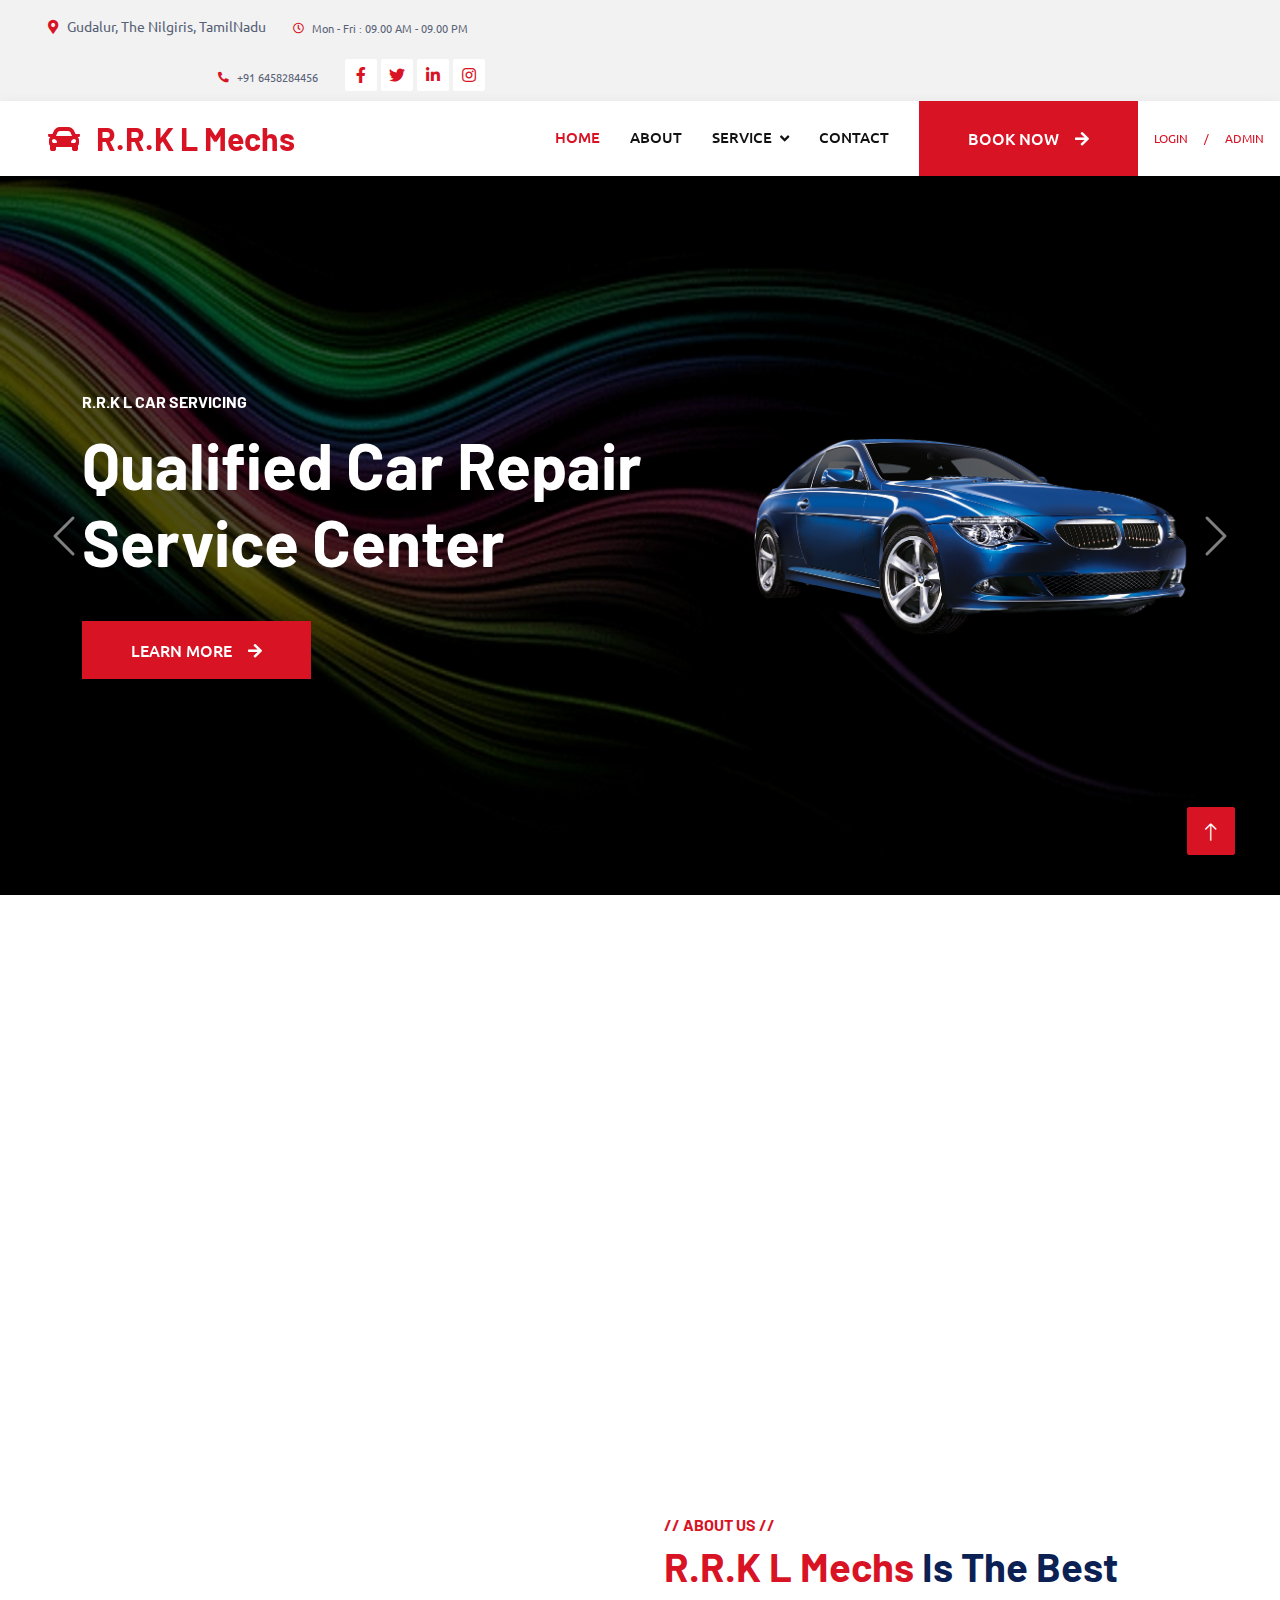
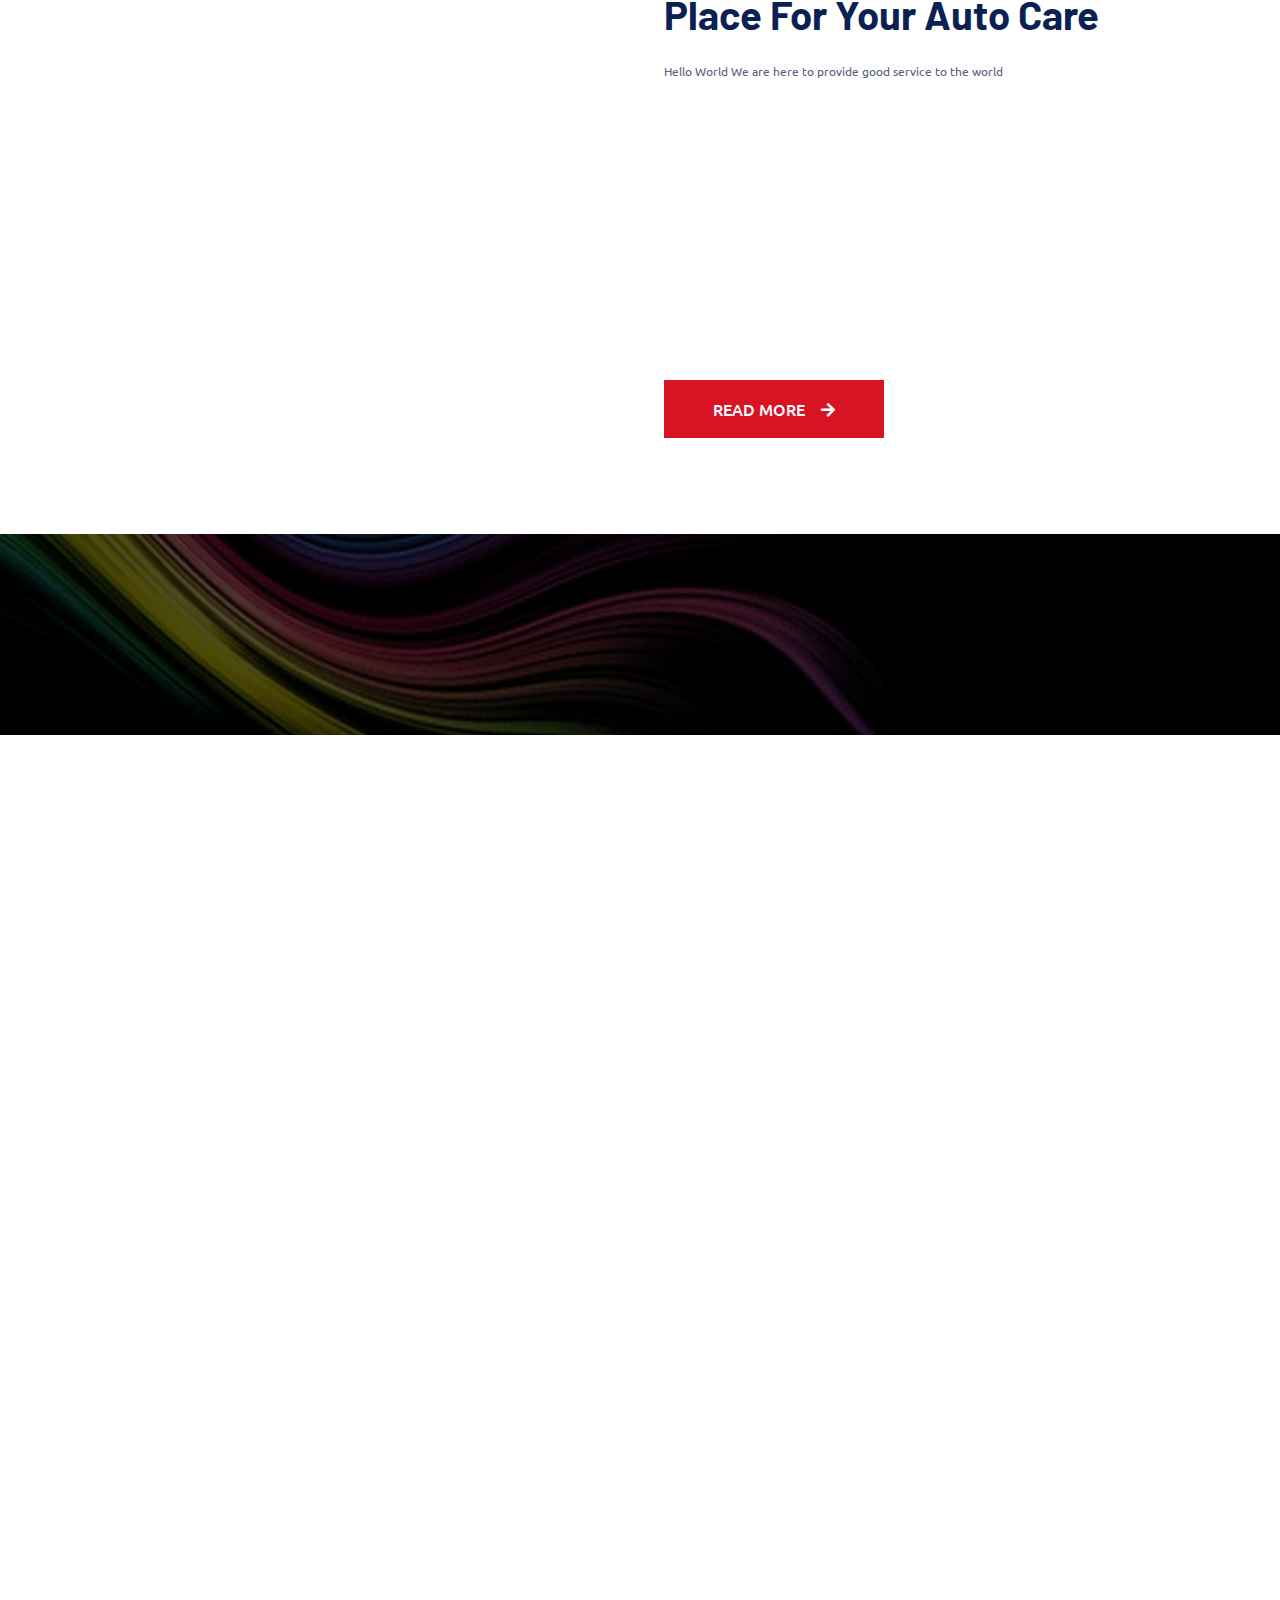
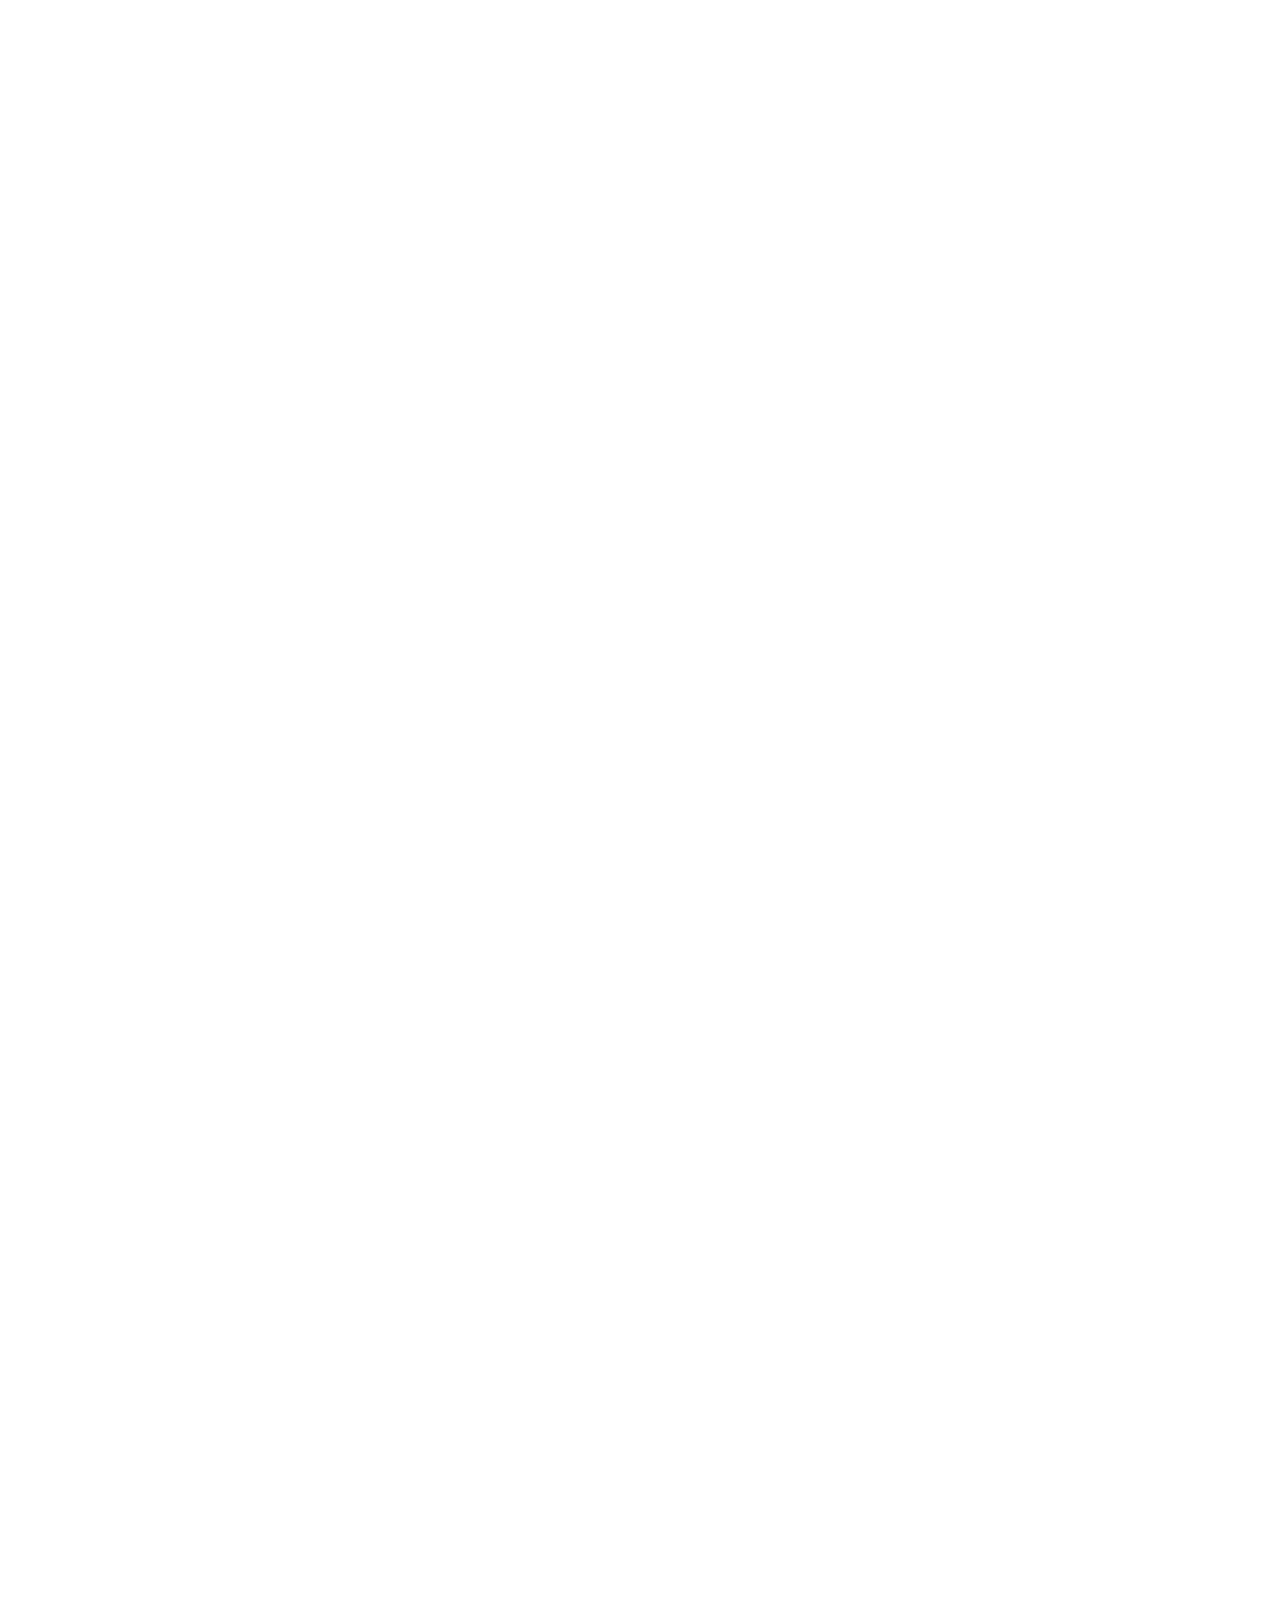
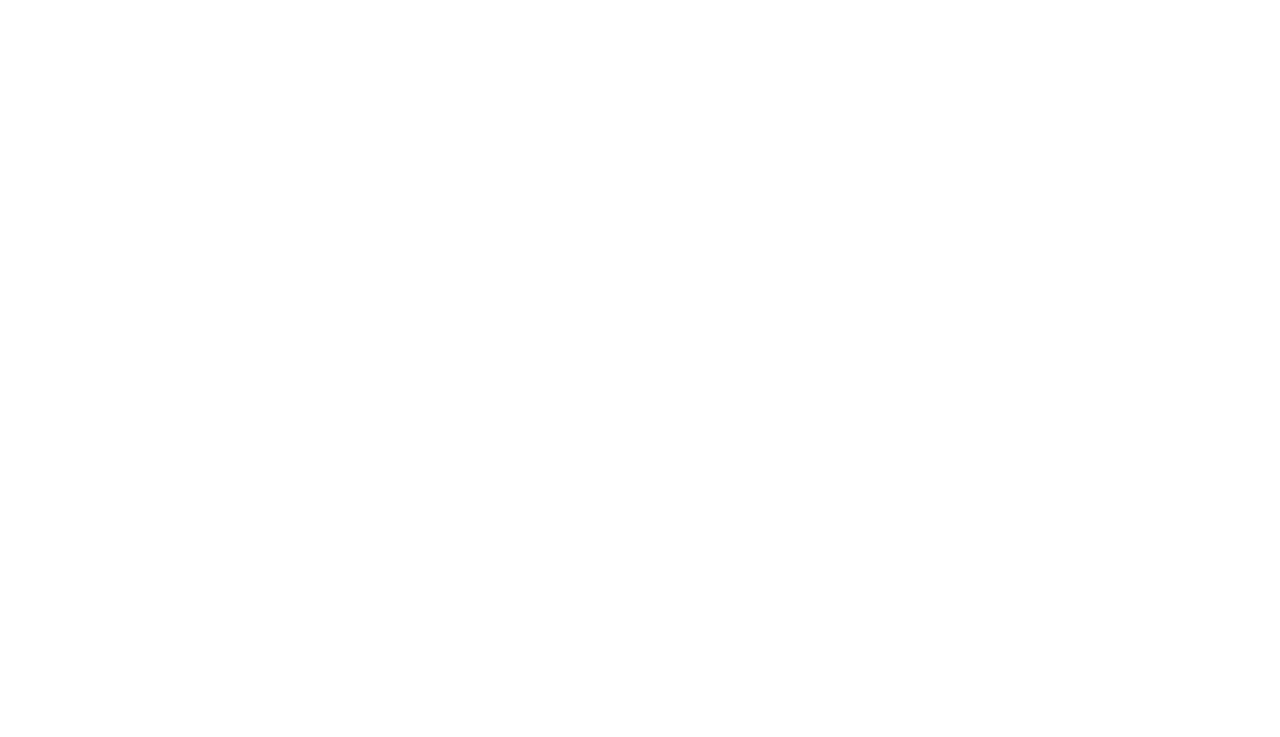
<file: index.html>
<!DOCTYPE html>
<html lang="en">

<head>
    <meta charset="utf-8">
    <title>R.R.K L Mechs</title>
    <meta content="width=device-width, initial-scale=1.0" name="viewport">
    <meta content="" name="keywords">
    <meta content="" name="description">

    
    <link href="img/favicon.ico" rel="icon">

    
    <link rel="preconnect" href="https://fonts.googleapis.com">
    <link rel="preconnect" href="https://fonts.gstatic.com" crossorigin>
    <link href="https://fonts.googleapis.com/css2?family=Barlow:wght@600;700&family=Ubuntu:wght@400;500&display=swap" rel="stylesheet"> 

   
    <link href="https://cdnjs.cloudflare.com/ajax/libs/font-awesome/5.10.0/css/all.min.css" rel="stylesheet">
    <link href="https://cdn.jsdelivr.net/npm/bootstrap-icons@1.4.1/font/bootstrap-icons.css" rel="stylesheet">

    
    <link href="lib/animate/animate.min.css" rel="stylesheet">
    <link href="lib/owlcarousel/assets/owl.carousel.min.css" rel="stylesheet">
    <link href="lib/tempusdominus/css/tempusdominus-bootstrap-4.min.css" rel="stylesheet" />

    
    <link href="css/bootstrap.min.css" rel="stylesheet">

   
    <link href="css/style.css" rel="stylesheet">
</head>

<body>
    <script>
        function submitForm() {
            // Code to handle form submission and other processing
            // For this example, let's just show an alert message
            alert("Submission Success!");
        }
    </script>
    
    <div id="spinner" class="show bg-white position-fixed translate-middle w-100 vh-100 top-50 start-50 d-flex align-items-center justify-content-center">
        <div class="spinner-border text-primary" style="width: 3rem; height: 3rem;" role="status">
            <span class="sr-only">Loading...</span>
        </div>
    </div>
    
    <div class="container-fluid bg-light p-0">
        <div class="row gx-0 d-none d-lg-flex">
            <div class="col-lg-7 px-5 text-start">
                <div class="h-100 d-inline-flex align-items-center py-3 me-4">
                    <small class="fa fa-map-marker-alt text-primary me-2"></small>
                    <small>Gudalur, The Nilgiris, TamilNadu<small>
                </div>
                <div class="h-100 d-inline-flex align-items-center py-3">
                    <small class="far fa-clock text-primary me-2"></small>
                    <small>Mon - Fri : 09.00 AM - 09.00 PM</small>
                </div>
            </div>
            <div class="col-lg-5 px-5 text-end">
                <div class="h-100 d-inline-flex align-items-center py-3 me-4">
                    <small class="fa fa-phone-alt text-primary me-2"></small>
                    <small>+91 6458284456</small>
                </div>
                <div class="h-100 d-inline-flex align-items-center">
                    <a class="btn btn-sm-square bg-white text-primary me-1" href ="https://www.facebook.com/"><i class="fab fa-facebook-f"></i></a>
                    <a class="btn btn-sm-square bg-white text-primary me-1" href="https://twitter.com/"><i class="fab fa-twitter"></i></a>
                    <a class="btn btn-sm-square bg-white text-primary me-1" href="https://linkedin.com/in/rohith-kumar-aab3b6260/"><i class="fab fa-linkedin-in"></i></a>
                    <a class="btn btn-sm-square bg-white text-primary me-0" href="https://www.instagram.com/"><i class="fab fa-instagram"></i></a>
                </div>
            </div>
        </div>
    </div>
   
    <nav class="navbar navbar-expand-lg bg-white navbar-light shadow sticky-top p-0">
        <a href="index.html" class="navbar-brand d-flex align-items-center px-4 px-lg-5">
            <h2 class="m-0 text-primary"><i class="fa fa-car me-3"></i>R.R.K L Mechs</h2>
        </a>
        <button type="button" class="navbar-toggler me-4" data-bs-toggle="collapse" data-bs-target="#navbarCollapse">
            <span class="navbar-toggler-icon"></span>
        </button>
        <div class="collapse navbar-collapse" id="navbarCollapse">
            <div class="navbar-nav ms-auto p-4 p-lg-0">
                <a href="index.html" class="nav-item nav-link active">Home</a>
                <a href="about.html" class="nav-item nav-link">About</a>
                <div class="nav-item dropdown">
                    <a href="#" class="nav-link dropdown-toggle" data-bs-toggle="dropdown">Service</a>
                    <div class="dropdown-menu fade-up m-0">
                        <a href="new car.html" class="dropdown-item">New Car</a>
                        <a href="Existing Car.html" class="dropdown-item">Existing Car</a>
                    </div>
                </div>
                <a href="contact.html" class="nav-item nav-link">Contact</a>
            </div>
            <a href="booking.html" class="btn btn-primary py-4 px-lg-5 d-none d-lg-block">Book Now<i class="fa fa-arrow-right ms-3"></i></a>
               </div>
                <a href="login.html" class="nav-item nav-link">LOGIN</a>
                <a href=""class="">/</a>
            </div>
            <a href="login admin.html"class="nav-item nav-link">ADMIN</a>
        </div>
    </nav>
   
    <div class="container-fluid p-0 mb-5">
        <div id="header-carousel" class="carousel slide" data-bs-ride="carousel">
            <div class="carousel-inner">
                <div class="carousel-item active">
                    <img class="w-100" src="img/carousel-bg-1.jpg" alt="Image">
                    <div class="carousel-caption d-flex align-items-center">
                        <div class="container">
                            <div class="row align-items-center justify-content-center justify-content-lg-start">
                                <div class="col-10 col-lg-7 text-center text-lg-start">
                                    <h6 class="text-white text-uppercase mb-3 animated slideInDown">R.R.K L Car Servicing </h6>
                                    <h1 class="display-3 text-white mb-4 pb-3 animated slideInDown">Qualified Car Repair Service Center</h1>
                                    <a href="" class="btn btn-primary py-3 px-5 animated slideInDown">Learn More<i class="fa fa-arrow-right ms-3"></i></a>
                                </div>
                                <div class="col-lg-5 d-none d-lg-flex animated zoomIn">
                                    <img class="img-fluid" src="img/carousel-1.png" alt="">
                                </div>
                            </div>
                        </div>
                    </div>
                </div>
                <div class="carousel-item">
                    <img class="w-100" src="img/carousel-bg-2.jpg" alt="Image">
                    <div class="carousel-caption d-flex align-items-center">
                        <div class="container">
                            <div class="row align-items-center justify-content-center justify-content-lg-start">
                                <div class="col-10 col-lg-7 text-center text-lg-start">
                                    <h6 class="text-white text-uppercase mb-3 animated slideInDown">R.R.K L Car Servicing</h6>
                                    <h1 class="display-3 text-white mb-4 pb-3 animated slideInDown">Qualified Car Wash Service Center</h1>
                                    <a href="" class="btn btn-primary py-3 px-5 animated slideInDown">Learn More<i class="fa fa-arrow-right ms-3"></i></a>
                                </div>
                                <div class="col-lg-5 d-none d-lg-flex animated zoomIn">
                                    <img class="img-fluid" src="img/carousel-2.png" alt="">
                                </div>
                            </div>
                        </div>
                    </div>
                </div>
            </div>
            <button class="carousel-control-prev" type="button" data-bs-target="#header-carousel"
                data-bs-slide="prev">
                <span class="carousel-control-prev-icon" aria-hidden="true"></span>
                <span class="visually-hidden">Previous</span>
            </button>
            <button class="carousel-control-next" type="button" data-bs-target="#header-carousel"
                data-bs-slide="next">
                <span class="carousel-control-next-icon" aria-hidden="true"></span>
                <span class="visually-hidden">Next</span>
            </button>
        </div>
    </div>
   
    <div class="container-xxl py-5">
        <div class="container">
            <div class="row g-4">
                <div class="col-lg-4 col-md-6 wow fadeInUp" data-wow-delay="0.1s">
                    <div class="d-flex py-5 px-4">
                        <i class="fa fa-certificate fa-3x text-primary flex-shrink-0"></i>
                        <div class="ps-4">
                            <h5 class="mb-3">Quality Servicing</h5>
                            <p>Quality servicing in a car mechanic shop is essential for ensuring the safety, performance, and longevity of vehicles. It encompasses a range of factors that contribute to a positive customer experience and a well-maintained vehicle</p>
                            <a class="text-secondary border-bottom" href="">Read More</a>
                        </div>
                    </div>
                </div>
                <div class="col-lg-4 col-md-6 wow fadeInUp" data-wow-delay="0.3s">
                    <div class="d-flex bg-light py-5 px-4">
                        <i class="fa fa-users-cog fa-3x text-primary flex-shrink-0"></i>
                        <div class="ps-4">
                            <h5 class="mb-3">Expert Workers</h5>
                            <p>Expert mechanics in a car mechanic shop are the skilled professionals who possess a deep understanding of automotive systems and a wealth of experience in diagnosing, repairing, and maintaining vehicles. These individuals are the backbone of the shop, utilizing their extensive knowledge to identify complex mechanical issues, perform precise repairs, and ensure the optimal performance and safety of a wide range of vehicles.</p>
                            <a class="text-secondary border-bottom" href="">Read More</a>
                        </div>
                    </div>
                </div>
                <div class="col-lg-4 col-md-6 wow fadeInUp" data-wow-delay="0.5s">
                    <div class="d-flex py-5 px-4">
                        <i class="fa fa-tools fa-3x text-primary flex-shrink-0"></i>
                        <div class="ps-4">
                            <h5 class="mb-3">Modern Equipment</h5>
                            <p>Modern equipment in a car mechanic shop has revolutionized the way automotive repair and maintenance services are conducted. These advanced tools and technologies have greatly improved efficiency, accuracy, and the overall quality of work. Mechanics now have access to a wide range of specialized equipment that enables them to diagnose, repair, and service vehicles with greater precision and speed. This includes diagnostic scanners, computerized systems, hydraulic lifts, tire balancing machines, 3D wheel alignment systems, engine analyzers, and more.</p>
                            <a class="text-secondary border-bottom" href="">Read More</a>
                        </div>
                    </div>
                </div>
            </div>
        </div>
    </div>
   
    <div class="container-xxl py-5">
        <div class="container">
            <div class="row g-5">
                <div class="col-lg-6 pt-4" style="min-height: 400px;">
                    <div class="position-relative h-100 wow fadeIn" data-wow-delay="0.1s">
                        <img class="position-absolute img-fluid w-100 h-100" src="img/about.jpg" style="object-fit: cover;" alt="">
                        <div class="position-absolute top-0 end-0 mt-n4 me-n4 py-4 px-5" style="background: rgba(0, 0, 0, .08);">
                            <h1 class="display-4 text-white mb-0">15 <span class="fs-4">Years</span></h1>
                            <h4 class="text-white">Experience</h4>
                        </div>
                    </div>
                </div>
                <div class="col-lg-6">
                    <h6 class="text-primary text-uppercase">// About Us //</h6>
                    <h1 class="mb-4"><span class="text-primary">R.R.K L Mechs</span> Is The Best Place For Your Auto Care</h1>
                    <p class="mb-4">Hello World We are here to provide good service to the world</p>
                    <div class="row g-4 mb-3 pb-3">
                        <div class="col-12 wow fadeIn" data-wow-delay="0.1s">
                            <div class="d-flex">
                                <div class="bg-light d-flex flex-shrink-0 align-items-center justify-content-center mt-1" style="width: 45px; height: 45px;">
                                    <span class="fw-bold text-secondary">01</span>
                                </div>
                                <div class="ps-3">
                                    <h6>Professional & Expert</h6>
                                    <span>We hire best car mechanic in your around your location</span>
                                </div>
                            </div>
                        </div>
                        <div class="col-12 wow fadeIn" data-wow-delay="0.3s">
                            <div class="d-flex">
                                <div class="bg-light d-flex flex-shrink-0 align-items-center justify-content-center mt-1" style="width: 45px; height: 45px;">
                                    <span class="fw-bold text-secondary">02</span>
                                </div>
                                <div class="ps-3">
                                    <h6>Quality Servicing Center</h6>
                                    <span>Quality servicing in a car mechanic shop is essential for ensuring the safety, performance, and longevity of vehicles. It encompasses a range of factors that contribute to a positive customer experience and a well-maintained vehicle</span>
                                </div>
                            </div>
                        </div>
                        <div class="col-12 wow fadeIn" data-wow-delay="0.5s">
                            <div class="d-flex">
                                <div class="bg-light d-flex flex-shrink-0 align-items-center justify-content-center mt-1" style="width: 45px; height: 45px;">
                                    <span class="fw-bold text-secondary">03</span>
                                </div>
                                <div class="ps-3">
                                    <h6>Awards Winning Workers</h6>
                                    <span>Our service providers are searched from several countries with his/her recognized in the current field</span>
                                </div>
                            </div>
                        </div>
                    </div>
                    <a href="" class="btn btn-primary py-3 px-5">Read More<i class="fa fa-arrow-right ms-3"></i></a>
                </div>
            </div>
        </div>
    </div>
 
    <div class="container-fluid fact bg-dark my-5 py-5">
        <div class="container">
            <div class="row g-4">
                <div class="col-md-6 col-lg-3 text-center wow fadeIn" data-wow-delay="0.1s">
                    <i class="fa fa-check fa-2x text-white mb-3"></i>
                    <h2 class="text-white mb-2" data-toggle="counter-up">1234</h2>
                    <p class="text-white mb-0">Years Experience</p>
                </div>
                <div class="col-md-6 col-lg-3 text-center wow fadeIn" data-wow-delay="0.3s">
                    <i class="fa fa-users-cog fa-2x text-white mb-3"></i>
                    <h2 class="text-white mb-2" data-toggle="counter-up">1234</h2>
                    <p class="text-white mb-0">Expert Technicians</p>
                </div>
                <div class="col-md-6 col-lg-3 text-center wow fadeIn" data-wow-delay="0.5s">
                    <i class="fa fa-users fa-2x text-white mb-3"></i>
                    <h2 class="text-white mb-2" data-toggle="counter-up">1234</h2>
                    <p class="text-white mb-0">Satisfied Clients</p>
                </div>
                <div class="col-md-6 col-lg-3 text-center wow fadeIn" data-wow-delay="0.7s">
                    <i class="fa fa-car fa-2x text-white mb-3"></i>
                    <h2 class="text-white mb-2" data-toggle="counter-up">1234</h2>
                    <p class="text-white mb-0">Complete Projects</p>
                </div>
            </div>
        </div>
    </div>
   
    <div class="container-xxl service py-5">
        <div class="container">
            <div class="text-center wow fadeInUp" data-wow-delay="0.1s">
                <h6 class="text-primary text-uppercase">// Our Services //</h6>
                <h1 class="mb-5">Explore Our Services</h1>
            </div>
            <div class="row g-4 wow fadeInUp" data-wow-delay="0.3s">
                <div class="col-lg-4">
                    <div class="nav w-100 nav-pills me-4">
                        <button class="nav-link w-100 d-flex align-items-center text-start p-4 mb-4 active" data-bs-toggle="pill" data-bs-target="#tab-pane-1" type="button">
                            <i class="fa fa-car-side fa-2x me-3"></i>
                            <h4 class="m-0">Diagnostic Test</h4>
                        </button>
                        <button class="nav-link w-100 d-flex align-items-center text-start p-4 mb-4" data-bs-toggle="pill" data-bs-target="#tab-pane-2" type="button">
                            <i class="fa fa-car fa-2x me-3"></i>
                            <h4 class="m-0">Engine Servicing</h4>
                        </button>
                        <button class="nav-link w-100 d-flex align-items-center text-start p-4 mb-4" data-bs-toggle="pill" data-bs-target="#tab-pane-3" type="button">
                            <i class="fa fa-cog fa-2x me-3"></i>
                            <h4 class="m-0">Tires Replacement</h4>
                        </button>
                        <button class="nav-link w-100 d-flex align-items-center text-start p-4 mb-0" data-bs-toggle="pill" data-bs-target="#tab-pane-4" type="button">
                            <i class="fa fa-oil-can fa-2x me-3"></i>
                            <h4 class="m-0">Oil Changing</h4>
                        </button>
                    </div>
                </div>
                <div class="col-lg-8">
                    <div class="tab-content w-100">
                        <div class="tab-pane fade show active" id="tab-pane-1">
                            <div class="row g-4">
                                <div class="col-md-6" style="min-height: 350px;">
                                    <div class="position-relative h-100">
                                        <img class="position-absolute img-fluid w-100 h-100" src="img/service-1.jpg"
                                            style="object-fit: cover;" alt="">
                                    </div>
                                </div>
                                <div class="col-md-6">
                                    <h3 class="mb-3">19 Years Of Experience In Auto Servicing</h3>
                                    <p class="mb-4">And its 19 year of R.R.K L ism which shine towards mechanics all over the world</p>
                                    <p><i class="fa fa-check text-success me-3"></i>Quality Servicing</p>
                                    <p><i class="fa fa-check text-success me-3"></i>Expert Workers</p>
                                    <p><i class="fa fa-check text-success me-3"></i>Modern Equipment</p>
                                    <a href="" class="btn btn-primary py-3 px-5 mt-3">Read More<i class="fa fa-arrow-right ms-3"></i></a>
                                </div>
                            </div>
                        </div>
                        <div class="tab-pane fade" id="tab-pane-2">
                            <div class="row g-4">
                                <div class="col-md-6" style="min-height: 350px;">
                                    <div class="position-relative h-100">
                                        <img class="position-absolute img-fluid w-100 h-100" src="img/service-2.jpg"
                                            style="object-fit: cover;" alt="">
                                    </div>
                                </div>
                                <div class="col-md-6">
                                    <h3 class="mb-3">19 Years Of Experience In Auto Servicing</h3>
                                    <p class="mb-4">And its 19 year of R.R.K L ism which shine towards mechanics all over the world</p>
                                    <p><i class="fa fa-check text-success me-3"></i>Quality Servicing</p>
                                    <p><i class="fa fa-check text-success me-3"></i>Expert Workers</p>
                                    <p><i class="fa fa-check text-success me-3"></i>Modern Equipment</p>
                                    <a href="" class="btn btn-primary py-3 px-5 mt-3">Read More<i class="fa fa-arrow-right ms-3"></i></a>
                                </div>
                            </div>
                        </div>
                        <div class="tab-pane fade" id="tab-pane-3">
                            <div class="row g-4">
                                <div class="col-md-6" style="min-height: 350px;">
                                    <div class="position-relative h-100">
                                        <img class="position-absolute img-fluid w-100 h-100" src="img/service-3.jpg"
                                            style="object-fit: cover;" alt="">
                                    </div>
                                </div>
                                <div class="col-md-6">
                                    <h3 class="mb-3">19 Years Of Experience In Auto Servicing</h3>
                                    <p class="mb-4">And its 19 year of R.R.K L ism which shine towards mechanics all over the world</p>
                                    <p><i class="fa fa-check text-success me-3"></i>Quality Servicing</p>
                                    <p><i class="fa fa-check text-success me-3"></i>Expert Workers</p>
                                    <p><i class="fa fa-check text-success me-3"></i>Modern Equipment</p>
                                    <a href="" class="btn btn-primary py-3 px-5 mt-3">Read More<i class="fa fa-arrow-right ms-3"></i></a>
                                </div>
                            </div>
                        </div>
                        <div class="tab-pane fade" id="tab-pane-4">
                            <div class="row g-4">
                                <div class="col-md-6" style="min-height: 350px;">
                                    <div class="position-relative h-100">
                                        <img class="position-absolute img-fluid w-100 h-100" src="img/service-4.jpg"
                                            style="object-fit: cover;" alt="">
                                    </div>
                                </div>
                                <div class="col-md-6">
                                    <h3 class="mb-3">19 Years Of Experience In Auto Servicing</h3>
                                    <p class="mb-4">And its 19 year of R.R.K L ism which shine towards mechanics all over the world</p>
                                    <p><i class="fa fa-check text-success me-3"></i>Quality Servicing</p>
                                    <p><i class="fa fa-check text-success me-3"></i>Expert Workers</p>
                                    <p><i class="fa fa-check text-success me-3"></i>Modern Equipment</p>
                                    <a href="" class="btn btn-primary py-3 px-5 mt-3">Read More<i class="fa fa-arrow-right ms-3"></i></a>
                                </div>
                            </div>
                        </div>
                    </div>
                </div>
            </div>
        </div>
    </div>
    <!-- Service End -->


    <!-- Booking Start -->
    <div class="container-fluid bg-secondary booking my-5 wow fadeInUp" data-wow-delay="0.1s">
        <div class="container">
            <div class="row gx-5">
                <div class="col-lg-6 py-5">
                    <div class="py-5">
                        <h1 class="text-white mb-4">Certified and Award Winning Car Repair Service Provider</h1>
                        <p class="text-white mb-0">We have Certified on Best Car Service Provider 2019 by 'Times of India'</p>
                    </div>
                </div>
                <div class="col-lg-6">
                    <div class="bg-primary h-100 d-flex flex-column justify-content-center text-center p-5 wow zoomIn" data-wow-delay="0.6s">
                        <h1 class="text-white mb-4">Book For A Service</h1>
                        <form>
                            <div class="row g-3">
                                <div class="col-12 col-sm-6">
                                    <input type="text" class="form-control border-0" placeholder="Your Name" style="height: 55px;">
                                </div>
                                <div class="col-12 col-sm-6">
                                    <input type="email" class="form-control border-0" placeholder="Your Email" style="height: 55px;">
                                </div>
                                <div class="col-12 col-sm-6">
                                    <input type="Car Model " class="form-control border-0" placeholder="Car Model Name" style="height: 55px;">
                                </div>
                                <div class="col-12 col-sm-6">
                                    <input type="city " class="form-control border-0" placeholder="City Name" style="height: 55px;">
                                </div>
                                <div class="col-12 col-sm-6">
                                    <select class="form-select border-0" style="height: 55px;">
                                        <option selected>Select A Service</option>
                                        <option value="1">Diagnostic Test</option>
                                        <option value="2">Engine Servicing</option>
                                        <option value="3">Tire Replacement</option>
                                        <option value="4">Oil Changing</option>
                                    </select>
                                </div>
                                <div class="col-12 col-sm-6">
                                    <div class="date" id="date1" data-target-input="nearest">
                                        <input type="text"
                                            class="form-control border-0 datetimepicker-input"
                                            placeholder="Service Date" data-target="#date1" data-toggle="datetimepicker" style="height: 55px;">
                                    </div>
                                </div>
                                <div class="col-12">
                                    <textarea class="form-control border-0" placeholder="Special Request"></textarea>
                                </div>
                                <div class="col-12">
                                    <button class="btn btn-secondary w-100 py-3" type="submit"onclick="submitForm()">Book Now</button>
                                </div>
                            </div>
                        </form>
                    </div>
                </div>
            </div>
        </div>
    </div>
    
    <div class="container-xxl py-5">
        <div class="container">
            <div class="text-center wow fadeInUp" data-wow-delay="0.1s">
                <h6 class="text-primary text-uppercase">// Our Technicians //</h6>
                <h1 class="mb-5">Our Expert Technicians</h1>
            </div>
            <div class="row g-4">
                <div class="col-lg-3 col-md-6 wow fadeInUp" data-wow-delay="0.1s">
                    <div class="team-item">
                        <div class="position-relative overflow-hidden">
                            <img class="img-fluid" src="img/team-0.jpg" alt="">
                            <div class="team-overlay position-absolute start-0 top-0 w-100 h-100">
                                <a class="btn btn-square mx-1" href=""><i class="fab fa-facebook-f"></i></a>
                                <a class="btn btn-square mx-1" href=""><i class="fab fa-twitter"></i></a>
                                <a class="btn btn-square mx-1" href=""><i class="fab fa-instagram"></i></a>
                            </div>
                        </div>
                        <div class="bg-light text-center p-3">
                            <h5 class="fw-bold mb-0">Lal Prasath</h5>
                            <small>Head and Manager of R.R.K L Mechs</small>
                        </div>
                    </div>
                </div>
                <div class="row g-4">
                    <div class="col-lg-3 col-md-6 wow fadeInUp" data-wow-delay="0.1s">
                        <div class="team-item">
                            <div class="position-relative overflow-hidden">
                                <img class="img-fluid" src="img/team-1.jpg" alt="">
                                <div class="team-overlay position-absolute start-0 top-0 w-100 h-100">
                                    <a class="btn btn-square mx-1" href=""><i class="fab fa-facebook-f"></i></a>
                                    <a class="btn btn-square mx-1" href=""><i class="fab fa-twitter"></i></a>
                                    <a class="btn btn-square mx-1" href=""><i class="fab fa-instagram"></i></a>
                                </div>
                            </div>
                            <div class="bg-light text-center p-3">
                                <h5 class="fw-bold mb-0">Ragul</h5>
                                <small>Assistant Head of R.R.K L Mechs</small>
                            </div>
                        </div>
                    </div>
                <div class="col-lg-3 col-md-6 wow fadeInUp" data-wow-delay="0.3s">
                    <div class="team-item">
                        <div class="position-relative overflow-hidden">
                            <img class="img-fluid" src="img/team-2.jpg" alt="">
                            <div class="team-overlay position-absolute start-0 top-0 w-100 h-100">
                                <a class="btn btn-square mx-1" href=""><i class="fab fa-facebook-f"></i></a>
                                <a class="btn btn-square mx-1" href=""><i class="fab fa-twitter"></i></a>
                                <a class="btn btn-square mx-1" href=""><i class="fab fa-instagram"></i></a>
                            </div>
                        </div>
                        <div class="bg-light text-center p-3">
                            <h5 class="fw-bold mb-0">SriRamaKrishnan</h5>
                            <small>Software Mechanics</small>
                        </div>
                    </div>
                </div>
                <div class="col-lg-3 col-md-6 wow fadeInUp" data-wow-delay="0.5s">
                    <div class="team-item">
                        <div class="position-relative overflow-hidden">
                            <img class="img-fluid" src="img/team-3.jpg" alt="">
                            <div class="team-overlay position-absolute start-0 top-0 w-100 h-100">
                                <a class="btn btn-square mx-1" href=""><i class="fab fa-facebook-f"></i></a>
                                <a class="btn btn-square mx-1" href=""><i class="fab fa-twitter"></i></a>
                                <a class="btn btn-square mx-1" href=""><i class="fab fa-instagram"></i></a>
                            </div>
                        </div>
                        <div class="bg-light text-center p-3">
                            <h5 class="fw-bold mb-0">Allwin Rojar</h5>
                            <small>Lead Mechanic</small>
                        </div>
                    </div>
                </div>
                <div class="col-lg-3 col-md-6 wow fadeInUp" data-wow-delay="0.7s">
                    <div class="team-item">
                        <div class="position-relative overflow-hidden">
                            <img class="img-fluid" src="img/team-4.jpg" alt="">
                            <div class="team-overlay position-absolute start-0 top-0 w-100 h-100">
                                <a class="btn btn-square mx-1" href=""><i class="fab fa-facebook-f"></i></a>
                                <a class="btn btn-square mx-1" href=""><i class="fab fa-twitter"></i></a>
                                <a class="btn btn-square mx-1" href=""><i class="fab fa-instagram"></i></a>
                            </div>
                        </div>
                        <div class="bg-light text-center p-3">
                            <h5 class="fw-bold mb-0">Shankar</h5>
                            <small>Interior Designer</small>
                        </div>
                    </div>
                </div>
            </div>
        </div>
    </div>

    <div class="container-xxl py-5 wow fadeInUp" data-wow-delay="0.1s">
        <div class="container">
            <div class="text-center">
                <h6 class="text-primary text-uppercase">// Testimonial //</h6>
                <h1 class="mb-5">Our Clients Say!</h1>
            </div>
            <div class="owl-carousel testimonial-carousel position-relative">
                <div class="testimonial-item text-center">
                    <h5 class="mb-0">BalaShekaran</h5>
                    <p>Profession</p>
                    <div class="testimonial-text bg-light text-center p-4">
                    <p class="mb-0">I recently had the pleasure of experiencing exceptional car mechanic service at R.R.K L Mechs. From the moment I walked in, I was impressed by their professionalism, attention to detail, and commitment to providing top-notch automotive care.</p>
                    </div>
                </div>
                <div class="testimonial-item text-center">
                    <h5 class="mb-0">Mr.KeerthiVasan R P</h5>
                    <p>Profession</p>
                    <div class="testimonial-text bg-light text-center p-4">
                    <p class="mb-0">The staff at R.R.K L Mechs demonstrated a profound knowledge of automobiles and quickly diagnosed the issue with my vehicle. They used state-of-the-art diagnostic tools to pinpoint the problem accurately, saving both time and money. What truly stood out was their transparent communication – they explained the repair process in a clear and understandable manner, ensuring I was fully informed every step of the way.</p>
                    </div>
                </div>
                <div class="testimonial-item text-center">
                    <h5 class="mb-0">Gokul Kannan</h5>
                    <p>Profession</p>
                    <div class="testimonial-text bg-light text-center p-4">
                    <p class="mb-0">The level of customer service I received was exceptional. The staff was courteous, respectful, and genuinely seemed to care about my satisfaction. They even took the time to answer my questions and provide valuable maintenance tips to prolong the life of my car.</p>
                    </div>
                </div>
                <div class="testimonial-item text-center">
                    <h5 class="mb-0">Prasath B</h5>
                    <p>Profession</p>
                    <div class="testimonial-text bg-light text-center p-4">
                    <p class="mb-0">Upon picking up my vehicle, I was delighted to find it running smoothly and looking immaculate. The attention to detail was evident, from the clean engine bay to the carefully washed exterior.</p>
                    </div>
                </div>
            </div>
        </div>
    </div>
    
    <div class="container-fluid bg-dark text-light footer pt-5 mt-5 wow fadeIn" data-wow-delay="0.1s">
        <div class="container py-5">
            <div class="row g-5">
                <div class="col-lg-3 col-md-6">
                    <h4 class="text-light mb-4">Address</h4>
                    <p class="mb-2"><i class="fa fa-map-marker-alt me-3"></i>Gudalur, The Nilgiris, TamilNadu</p>
                    <p class="mb-2"><i class="fa fa-phone-alt me-3"></i>+91 6458284456</p>
                    <p class="mb-2"><i class="fa fa-envelope me-3"></i>rrklquery@gmail.com</p>
                    <div class="d-flex pt-2">
                        <a class="btn btn-outline-light btn-social" href="www.facebook.com"><i class="fab fa-twitter"></i></a>
                        <a class="btn btn-outline-light btn-social" href="www.twitter.com"><i class="fab fa-facebook-f"></i></a>
                        <a class="btn btn-outline-light btn-social" href="www.youtube.com"><i class="fab fa-youtube"></i></a>
                        <a class="btn btn-outline-light btn-social" href="https://linkedin.com/in/rohith-kumar-aab3b6260"><i class="fab fa-linkedin-in"></i></a>
                    </div>
                </div>
                <div class="col-lg-3 col-md-6">
                    <h4 class="text-light mb-4">Opening Hours</h4>
                    <h6 class="text-light">Monday - Friday:</h6>
                    <p class="mb-4">09.00 AM - 09.00 PM</p>
                    <h6 class="text-light">Saturday - Sunday:</h6>
                    <p class="mb-0">09.00 AM - 12.00 PM</p>
                </div>
                <div class="col-lg-3 col-md-6">
                    <h4 class="text-light mb-4">Services</h4>
                    <a class="btn btn-link" href="">Diagnostic Test</a>
                    <a class="btn btn-link" href="">Engine Servicing</a>
                    <a class="btn btn-link" href="">Tires Replacement</a>
                    <a class="btn btn-link" href="">Oil Changing</a>
                    <a class="btn btn-link" href="">Vaccum Cleaning</a>
                </div>
                <div class="col-lg-3 col-md-6">
                    <h4 class="text-light mb-4">Newsletter</h4>
                    <p>Any queries try to reach us</p>
                    <div class="position-relative mx-auto" style="max-width: 400px;">
                        <input class="form-control border-0 w-100 py-3 ps-4 pe-5" type="text" placeholder="Your email">
                        <button type="button" class="btn btn-primary py-2 position-absolute top-0 end-0 mt-2 me-2">SignUp</button>
                    </div>
                </div>
            </div>
        </div>
        <div class="container">
            <div class="copyright">
                <div class="row">
                    <div class="col-md-6 text-center text-md-start mb-3 mb-md-0">
                        &copy; <a class="border-bottom" href="#">www.rrkmech.com</a>,Designed by Mr.R.R.K L and Lal Prasath. All Right Reserved.</a>
                    </div>
                    <div class="col-md-6 text-center text-md-end">
                        <div class="footer-menu">
                            <a href="index.html">Home</a>
                            <a href="login.html">LOGIN</a>
                            <a href="">Cookies</a>
                            <a href="">Help</a>
                            <a href="faq.html">FAQs</a>
                        </div>
                    </div>
                </div>
            </div>
        </div>
    </div>

    <a href="#" class="btn btn-lg btn-primary btn-lg-square back-to-top"><i class="bi bi-arrow-up"></i></a>


   
    <script src="https://code.jquery.com/jquery-3.4.1.min.js"></script>
    <script src="https://cdn.jsdelivr.net/npm/bootstrap@5.0.0/dist/js/bootstrap.bundle.min.js"></script>
    <script src="lib/wow/wow.min.js"></script>
    <script src="lib/easing/easing.min.js"></script>
    <script src="lib/waypoints/waypoints.min.js"></script>
    <script src="lib/counterup/counterup.min.js"></script>
    <script src="lib/owlcarousel/owl.carousel.min.js"></script>
    <script src="lib/tempusdominus/js/moment.min.js"></script>
    <script src="lib/tempusdominus/js/moment-timezone.min.js"></script>
    <script src="lib/tempusdominus/js/tempusdominus-bootstrap-4.min.js"></script>

  
    <script src="js/main.js"></script>
</body>

</html>
</file>
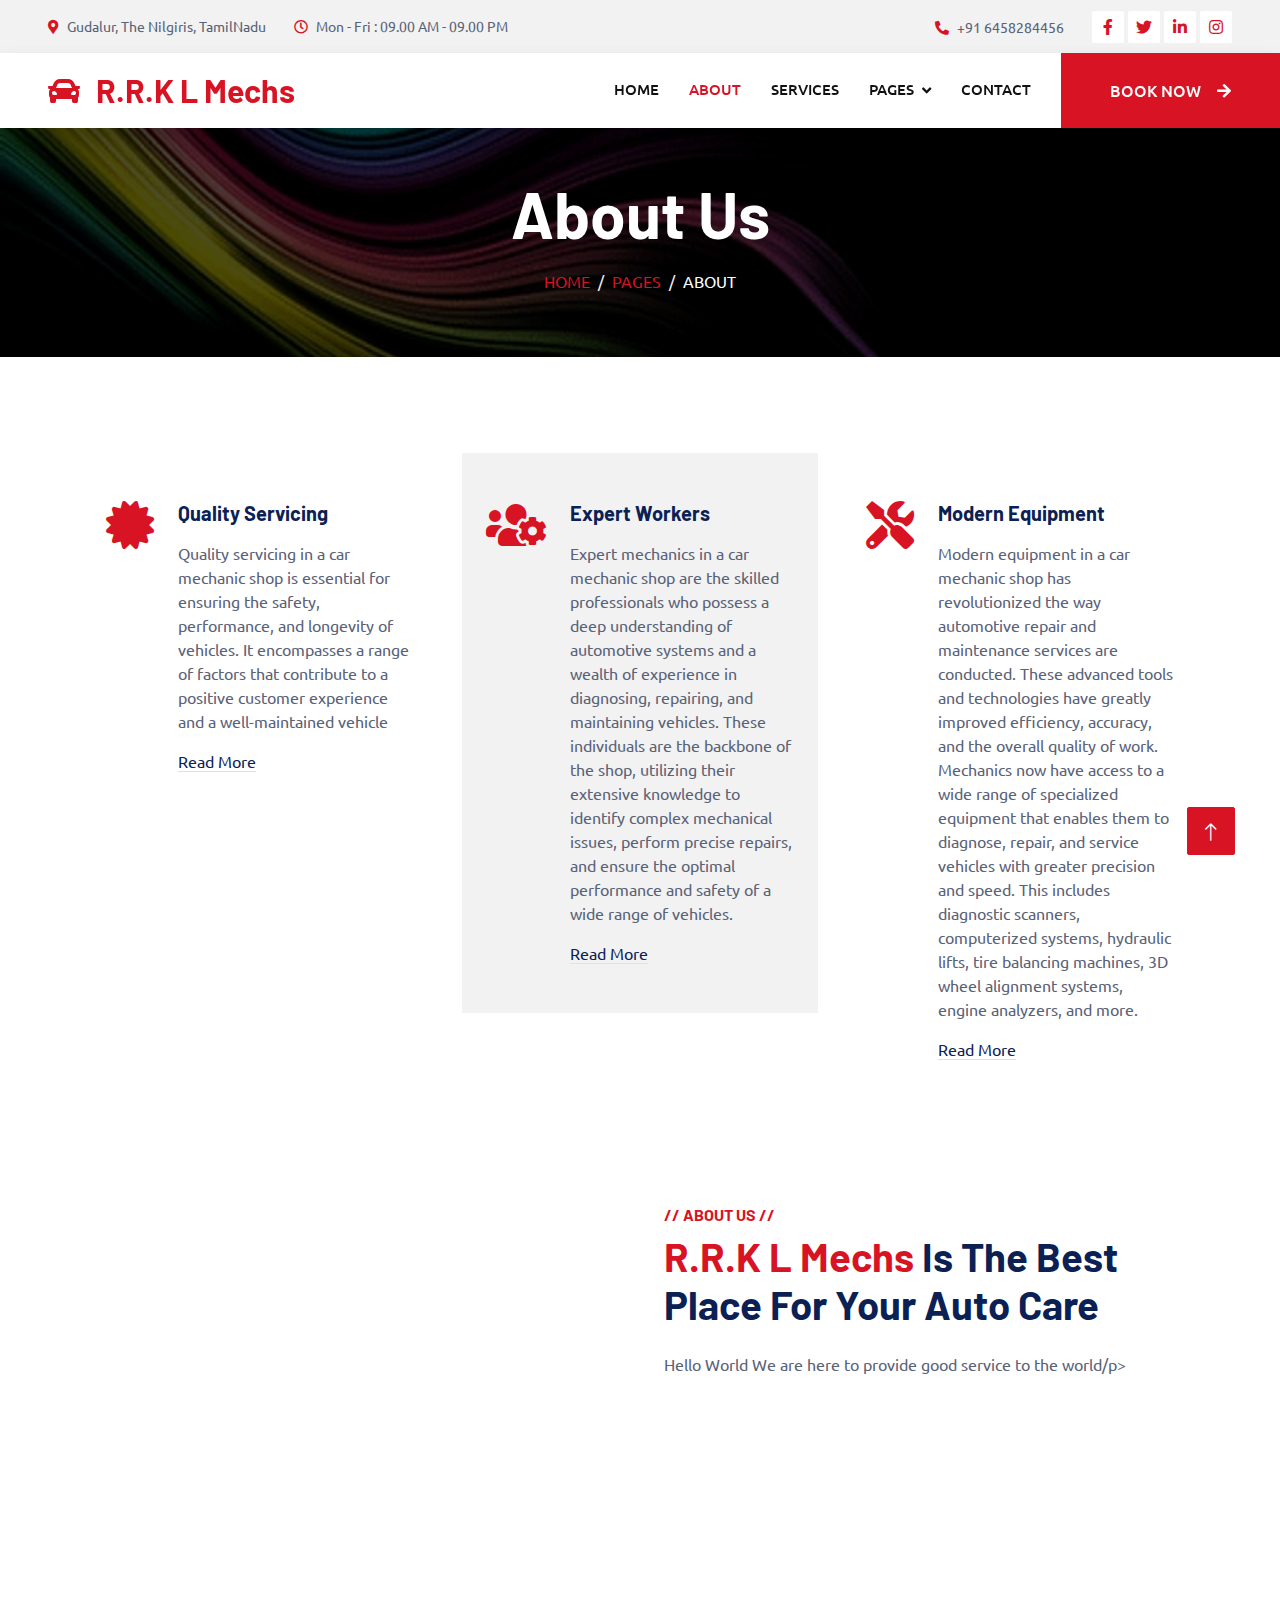
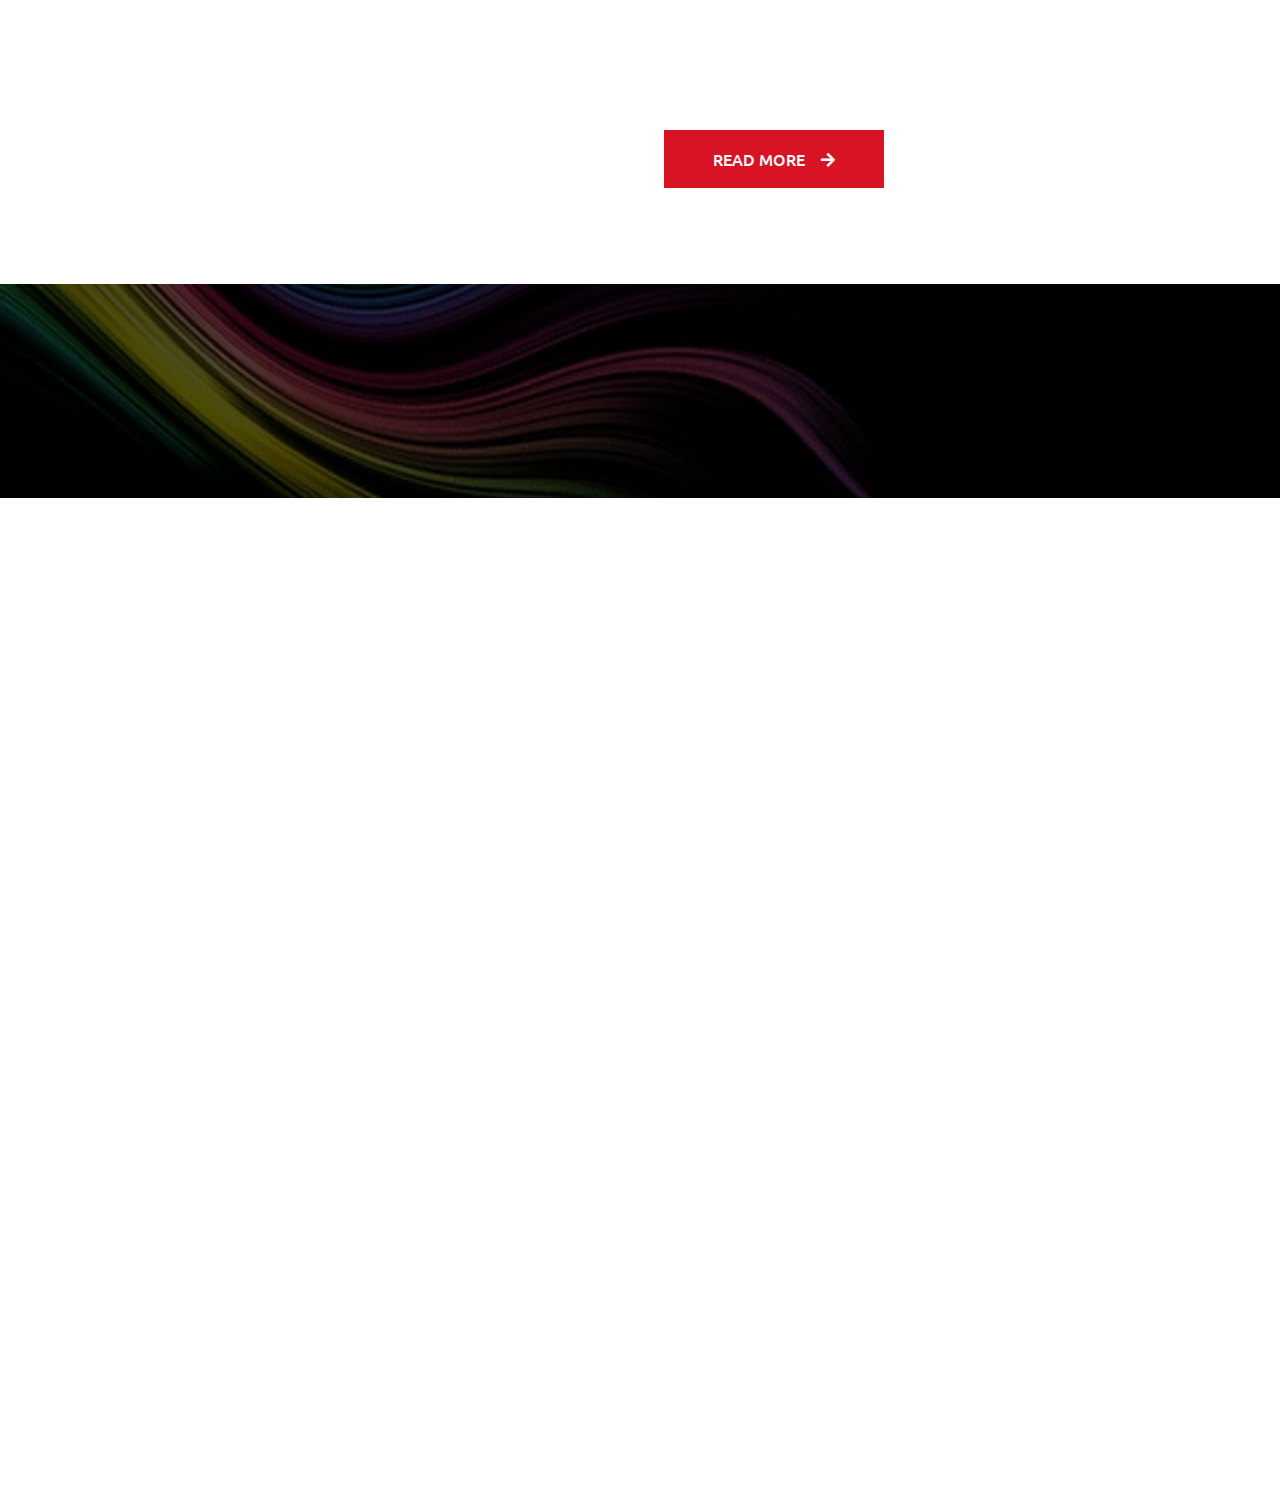
<file: about.html>
<!DOCTYPE html>
<html lang="en">

<head>
    <meta charset="utf-8">
    <title>R.R.K L Mechs</title>
    <meta content="width=device-width, initial-scale=1.0" name="viewport">
    <meta content="" name="keywords">
    <meta content="" name="description">
    <link href="img/favicon.ico" rel="icon">

   
    <link rel="preconnect" href="https://fonts.googleapis.com">
    <link rel="preconnect" href="https://fonts.gstatic.com" crossorigin>
    <link href="https://fonts.googleapis.com/css2?family=Barlow:wght@600;700&family=Ubuntu:wght@400;500&display=swap" rel="stylesheet"> 

   
    <link href="https://cdnjs.cloudflare.com/ajax/libs/font-awesome/5.10.0/css/all.min.css" rel="stylesheet">
    <link href="https://cdn.jsdelivr.net/npm/bootstrap-icons@1.4.1/font/bootstrap-icons.css" rel="stylesheet">

    <link href="lib/animate/animate.min.css" rel="stylesheet">
    <link href="lib/owlcarousel/assets/owl.carousel.min.css" rel="stylesheet">
    <link href="lib/tempusdominus/css/tempusdominus-bootstrap-4.min.css" rel="stylesheet" />

   
    <link href="css/bootstrap.min.css" rel="stylesheet">

    
    <link href="css/style.css" rel="stylesheet">
</head>

<body>
   
    <div id="spinner" class="show bg-white position-fixed translate-middle w-100 vh-100 top-50 start-50 d-flex align-items-center justify-content-center">
        <div class="spinner-border text-primary" style="width: 3rem; height: 3rem;" role="status">
            <span class="sr-only">Loading...</span>
        </div>
    </div>
  
    <div class="container-fluid bg-light p-0">
        <div class="row gx-0 d-none d-lg-flex">
            <div class="col-lg-7 px-5 text-start">
                <div class="h-100 d-inline-flex align-items-center py-3 me-4">
                    <small class="fa fa-map-marker-alt text-primary me-2"></small>
                    <small>Gudalur, The Nilgiris, TamilNadu</small>
                </div>
                <div class="h-100 d-inline-flex align-items-center py-3">
                    <small class="far fa-clock text-primary me-2"></small>
                    <small>Mon - Fri : 09.00 AM - 09.00 PM</small>
                </div>
            </div>
            <div class="col-lg-5 px-5 text-end">
                <div class="h-100 d-inline-flex align-items-center py-3 me-4">
                    <small class="fa fa-phone-alt text-primary me-2"></small>
                    <small>+91 6458284456</small>
                </div>
                <div class="h-100 d-inline-flex align-items-center">
                    <a class="btn btn-sm-square bg-white text-primary me-1" href=""><i class="fab fa-facebook-f"></i></a>
                    <a class="btn btn-sm-square bg-white text-primary me-1" href=""><i class="fab fa-twitter"></i></a>
                    <a class="btn btn-sm-square bg-white text-primary me-1" href=""><i class="fab fa-linkedin-in"></i></a>
                    <a class="btn btn-sm-square bg-white text-primary me-0" href=""><i class="fab fa-instagram"></i></a>
                </div>
            </div>
        </div>
    </div>
  
    <nav class="navbar navbar-expand-lg bg-white navbar-light shadow sticky-top p-0">
        <a href="index.html" class="navbar-brand d-flex align-items-center px-4 px-lg-5">
            <h2 class="m-0 text-primary"><i class="fa fa-car me-3"></i>R.R.K L Mechs</h2>
        </a>
        <button type="button" class="navbar-toggler me-4" data-bs-toggle="collapse" data-bs-target="#navbarCollapse">
            <span class="navbar-toggler-icon"></span>
        </button>
        <div class="collapse navbar-collapse" id="navbarCollapse">
            <div class="navbar-nav ms-auto p-4 p-lg-0">
                <a href="index.html" class="nav-item nav-link">Home</a>
                <a href="about.html" class="nav-item nav-link active">About</a>
                <a href="service.html" class="nav-item nav-link">Services</a>
                <div class="nav-item dropdown">
                    <a href="#" class="nav-link dropdown-toggle" data-bs-toggle="dropdown">Pages</a>
                    <div class="dropdown-menu fade-up m-0">
                        <a href="booking.html" class="dropdown-item">Booking</a>
                        <a href="team.html" class="dropdown-item">Technicians</a>
                        <a href="testimonial.html" class="dropdown-item">Testimonial</a>
                        <a href="login.html" class="dropdown-item">login Page</a>
                    </div>
                </div>
                <a href="contact.html" class="nav-item nav-link">Contact</a>
            </div>
            <a href="" class="btn btn-primary py-4 px-lg-5 d-none d-lg-block">Book Now<i class="fa fa-arrow-right ms-3"></i></a>
        </div>
    </nav>
    
    <div class="container-fluid page-header mb-5 p-0" style="background-image: url(img/carousel-bg-1.jpg);">
        <div class="container-fluid page-header-inner py-5">
            <div class="container text-center">
                <h1 class="display-3 text-white mb-3 animated slideInDown">About Us</h1>
                <nav aria-label="breadcrumb">
                    <ol class="breadcrumb justify-content-center text-uppercase">
                        <li class="breadcrumb-item"><a href="#">Home</a></li>
                        <li class="breadcrumb-item"><a href="#">Pages</a></li>
                        <li class="breadcrumb-item text-white active" aria-current="page">About</li>
                    </ol>
                </nav>
            </div>
        </div>
    </div>
   
    <div class="container-xxl py-5">
        <div class="container">
            <div class="row g-4">
                <div class="col-lg-4 col-md-6 wow fadeInUp" data-wow-delay="0.1s">
                    <div class="d-flex py-5 px-4">
                        <i class="fa fa-certificate fa-3x text-primary flex-shrink-0"></i>
                        <div class="ps-4">
                            <h5 class="mb-3">Quality Servicing</h5>
                            <p>Quality servicing in a car mechanic shop is essential for ensuring the safety, performance, and longevity of vehicles. It encompasses a range of factors that contribute to a positive customer experience and a well-maintained vehicle</p>
                            <a class="text-secondary border-bottom" href="">Read More</a>
                        </div>
                    </div>
                </div>
                <div class="col-lg-4 col-md-6 wow fadeInUp" data-wow-delay="0.3s">
                    <div class="d-flex bg-light py-5 px-4">
                        <i class="fa fa-users-cog fa-3x text-primary flex-shrink-0"></i>
                        <div class="ps-4">
                            <h5 class="mb-3">Expert Workers</h5>
                            <p>Expert mechanics in a car mechanic shop are the skilled professionals who possess a deep understanding of automotive systems and a wealth of experience in diagnosing, repairing, and maintaining vehicles. These individuals are the backbone of the shop, utilizing their extensive knowledge to identify complex mechanical issues, perform precise repairs, and ensure the optimal performance and safety of a wide range of vehicles.</p>
                            <a class="text-secondary border-bottom" href="">Read More</a>
                        </div>
                    </div>
                </div>
                <div class="col-lg-4 col-md-6 wow fadeInUp" data-wow-delay="0.5s">
                    <div class="d-flex py-5 px-4">
                        <i class="fa fa-tools fa-3x text-primary flex-shrink-0"></i>
                        <div class="ps-4">
                            <h5 class="mb-3">Modern Equipment</h5>
                            <p>Modern equipment in a car mechanic shop has revolutionized the way automotive repair and maintenance services are conducted. These advanced tools and technologies have greatly improved efficiency, accuracy, and the overall quality of work. Mechanics now have access to a wide range of specialized equipment that enables them to diagnose, repair, and service vehicles with greater precision and speed. This includes diagnostic scanners, computerized systems, hydraulic lifts, tire balancing machines, 3D wheel alignment systems, engine analyzers, and more.</p>
                            <a class="text-secondary border-bottom" href="">Read More</a>
                        </div>
                    </div>
                </div>
            </div>
        </div>
    </div>
    
    <div class="container-xxl py-5">
        <div class="container">
            <div class="row g-5">
                <div class="col-lg-6 pt-4" style="min-height: 400px;">
                    <div class="position-relative h-100 wow fadeIn" data-wow-delay="0.1s">
                        <img class="position-absolute img-fluid w-100 h-100" src="img/about.jpg" style="object-fit: cover;" alt="">
                        <div class="position-absolute top-0 end-0 mt-n4 me-n4 py-4 px-5" style="background: rgba(0, 0, 0, .08);">
                            <h1 class="display-4 text-white mb-0">15 <span class="fs-4">Years</span></h1>
                            <h4 class="text-white">Experience</h4>
                        </div>
                    </div>
                </div>
                <div class="col-lg-6">
                    <h6 class="text-primary text-uppercase">// About Us //</h6>
                    <h1 class="mb-4"><span class="text-primary">R.R.K L Mechs</span> Is The Best Place For Your Auto Care</h1>
                    <p class="mb-4">Hello World We are here to provide good service to the world/p>
                    <div class="row g-4 mb-3 pb-3">
                        <div class="col-12 wow fadeIn" data-wow-delay="0.1s">
                            <div class="d-flex">
                                <div class="bg-light d-flex flex-shrink-0 align-items-center justify-content-center mt-1" style="width: 45px; height: 45px;">
                                    <span class="fw-bold text-secondary">01</span>
                                </div>
                                <div class="ps-3">
                                    <h6>Professional & Expert</h6>
                                    <span>We hire best car mechanic in your around your location</span>
                                </div>
                            </div>
                        </div>
                        <div class="col-12 wow fadeIn" data-wow-delay="0.3s">
                            <div class="d-flex">
                                <div class="bg-light d-flex flex-shrink-0 align-items-center justify-content-center mt-1" style="width: 45px; height: 45px;">
                                    <span class="fw-bold text-secondary">02</span>
                                </div>
                                <div class="ps-3">
                                    <h6>Quality Servicing Center</h6>
                                    <span>Quality servicing in a car mechanic shop is essential for ensuring the safety, performance, and longevity of vehicles. It encompasses a range of factors that contribute to a positive customer experience and a well-maintained vehicle</span>
                                </div>
                            </div>
                        </div>
                        <div class="col-12 wow fadeIn" data-wow-delay="0.5s">
                            <div class="d-flex">
                                <div class="bg-light d-flex flex-shrink-0 align-items-center justify-content-center mt-1" style="width: 45px; height: 45px;">
                                    <span class="fw-bold text-secondary">03</span>
                                </div>
                                <div class="ps-3">
                                    <h6>Awards Winning Workers</h6>
                                    <span>Our service providers are searched from several countries with his/her recognized in the current field</span>
                                </div>
                            </div>
                        </div>
                    </div>
                    <a href="" class="btn btn-primary py-3 px-5">Read More<i class="fa fa-arrow-right ms-3"></i></a>
                </div>
            </div>
        </div>
    </div>
  
    <div class="container-fluid fact bg-dark my-5 py-5">
        <div class="container">
            <div class="row g-4">
                <div class="col-md-6 col-lg-3 text-center wow fadeIn" data-wow-delay="0.1s">
                    <i class="fa fa-check fa-2x text-white mb-3"></i>
                    <h2 class="text-white mb-2" data-toggle="counter-up">1234</h2>
                    <p class="text-white mb-0">Years Experience</p>
                </div>
                <div class="col-md-6 col-lg-3 text-center wow fadeIn" data-wow-delay="0.3s">
                    <i class="fa fa-users-cog fa-2x text-white mb-3"></i>
                    <h2 class="text-white mb-2" data-toggle="counter-up">1234</h2>
                    <p class="text-white mb-0">Expert Technicians</p>
                </div>
                <div class="col-md-6 col-lg-3 text-center wow fadeIn" data-wow-delay="0.5s">
                    <i class="fa fa-users fa-2x text-white mb-3"></i>
                    <h2 class="text-white mb-2" data-toggle="counter-up">1234</h2>
                    <p class="text-white mb-0">Satisfied Clients</p>
                </div>
                <div class="col-md-6 col-lg-3 text-center wow fadeIn" data-wow-delay="0.7s">
                    <i class="fa fa-car fa-2x text-white mb-3"></i>
                    <h2 class="text-white mb-2" data-toggle="counter-up">1234</h2>
                    <p class="text-white mb-0">Complete Projects</p>
                </div>
            </div>
        </div>
    </div>
 
    <div class="container-xxl py-5">
        <div class="container">
            <div class="text-center wow fadeInUp" data-wow-delay="0.1s">
                <h6 class="text-primary text-uppercase">// Our Technicians //</h6>
                <h1 class="mb-5">Our Expert Technicians</h1>
            </div>
            <div class="row g-4">
                <div class="col-lg-3 col-md-6 wow fadeInUp" data-wow-delay="0.1s">
                    <div class="team-item">
                        <div class="position-relative overflow-hidden">
                            <img class="img-fluid" src="img/team-0.jpg" alt="">
                            <div class="team-overlay position-absolute start-0 top-0 w-100 h-100">
                                <a class="btn btn-square mx-1" href=""><i class="fab fa-facebook-f"></i></a>
                                <a class="btn btn-square mx-1" href=""><i class="fab fa-twitter"></i></a>
                                <a class="btn btn-square mx-1" href=""><i class="fab fa-instagram"></i></a>
                            </div>
                        </div>
                        <div class="bg-light text-center p-3">
                            <h5 class="fw-bold mb-0">Lal Prasath</h5>
                            <small>Head and Manager of R.R.K L Mechs</small>
                        </div>
                    </div>
                </div>
                <div class="row g-4">
                    <div class="col-lg-3 col-md-6 wow fadeInUp" data-wow-delay="0.1s">
                        <div class="team-item">
                            <div class="position-relative overflow-hidden">
                                <img class="img-fluid" src="img/team-1.jpg" alt="">
                                <div class="team-overlay position-absolute start-0 top-0 w-100 h-100">
                                    <a class="btn btn-square mx-1" href=""><i class="fab fa-facebook-f"></i></a>
                                    <a class="btn btn-square mx-1" href=""><i class="fab fa-twitter"></i></a>
                                    <a class="btn btn-square mx-1" href=""><i class="fab fa-instagram"></i></a>
                                </div>
                            </div>
                            <div class="bg-light text-center p-3">
                                <h5 class="fw-bold mb-0">Ragul</h5>
                                <small>Assistant Head of R.R.K L Mechs</small>
                            </div>
                        </div>
                    </div>
                <div class="col-lg-3 col-md-6 wow fadeInUp" data-wow-delay="0.3s">
                    <div class="team-item">
                        <div class="position-relative overflow-hidden">
                            <img class="img-fluid" src="img/team-2.jpg" alt="">
                            <div class="team-overlay position-absolute start-0 top-0 w-100 h-100">
                                <a class="btn btn-square mx-1" href=""><i class="fab fa-facebook-f"></i></a>
                                <a class="btn btn-square mx-1" href=""><i class="fab fa-twitter"></i></a>
                                <a class="btn btn-square mx-1" href=""><i class="fab fa-instagram"></i></a>
                            </div>
                        </div>
                        <div class="bg-light text-center p-3">
                            <h5 class="fw-bold mb-0">SriRamaKrishnan</h5>
                            <small>Software Mechanics</small>
                        </div>
                    </div>
                </div>
                <div class="col-lg-3 col-md-6 wow fadeInUp" data-wow-delay="0.5s">
                    <div class="team-item">
                        <div class="position-relative overflow-hidden">
                            <img class="img-fluid" src="img/team-3.jpg" alt="">
                            <div class="team-overlay position-absolute start-0 top-0 w-100 h-100">
                                <a class="btn btn-square mx-1" href=""><i class="fab fa-facebook-f"></i></a>
                                <a class="btn btn-square mx-1" href=""><i class="fab fa-twitter"></i></a>
                                <a class="btn btn-square mx-1" href=""><i class="fab fa-instagram"></i></a>
                            </div>
                        </div>
                        <div class="bg-light text-center p-3">
                            <h5 class="fw-bold mb-0">Allwin Rojar</h5>
                            <small>Lead Mechanic</small>
                        </div>
                    </div>
                </div>
                <div class="col-lg-3 col-md-6 wow fadeInUp" data-wow-delay="0.7s">
                    <div class="team-item">
                        <div class="position-relative overflow-hidden">
                            <img class="img-fluid" src="img/team-4.jpg" alt="">
                            <div class="team-overlay position-absolute start-0 top-0 w-100 h-100">
                                <a class="btn btn-square mx-1" href=""><i class="fab fa-facebook-f"></i></a>
                                <a class="btn btn-square mx-1" href=""><i class="fab fa-twitter"></i></a>
                                <a class="btn btn-square mx-1" href=""><i class="fab fa-instagram"></i></a>
                            </div>
                        </div>
                        <div class="bg-light text-center p-3">
                            <h5 class="fw-bold mb-0">Shankar</h5>
                            <small>Interior Designer</small>
                        </div>
                    </div>
                </div>
            </div>
        </div>
    </div>
    <!-- Footer End -->


    <!-- Back to Top -->
    <a href="#" class="btn btn-lg btn-primary btn-lg-square back-to-top"><i class="bi bi-arrow-up"></i></a>


    <!-- JavaScript Libraries -->
    <script src="https://code.jquery.com/jquery-3.4.1.min.js"></script>
    <script src="https://cdn.jsdelivr.net/npm/bootstrap@5.0.0/dist/js/bootstrap.bundle.min.js"></script>
    <script src="lib/wow/wow.min.js"></script>
    <script src="lib/easing/easing.min.js"></script>
    <script src="lib/waypoints/waypoints.min.js"></script>
    <script src="lib/counterup/counterup.min.js"></script>
    <script src="lib/owlcarousel/owl.carousel.min.js"></script>
    <script src="lib/tempusdominus/js/moment.min.js"></script>
    <script src="lib/tempusdominus/js/moment-timezone.min.js"></script>
    <script src="lib/tempusdominus/js/tempusdominus-bootstrap-4.min.js"></script>

    <!-- Template Javascript -->
    <script src="js/main.js"></script>
</body>

</html>
</file>
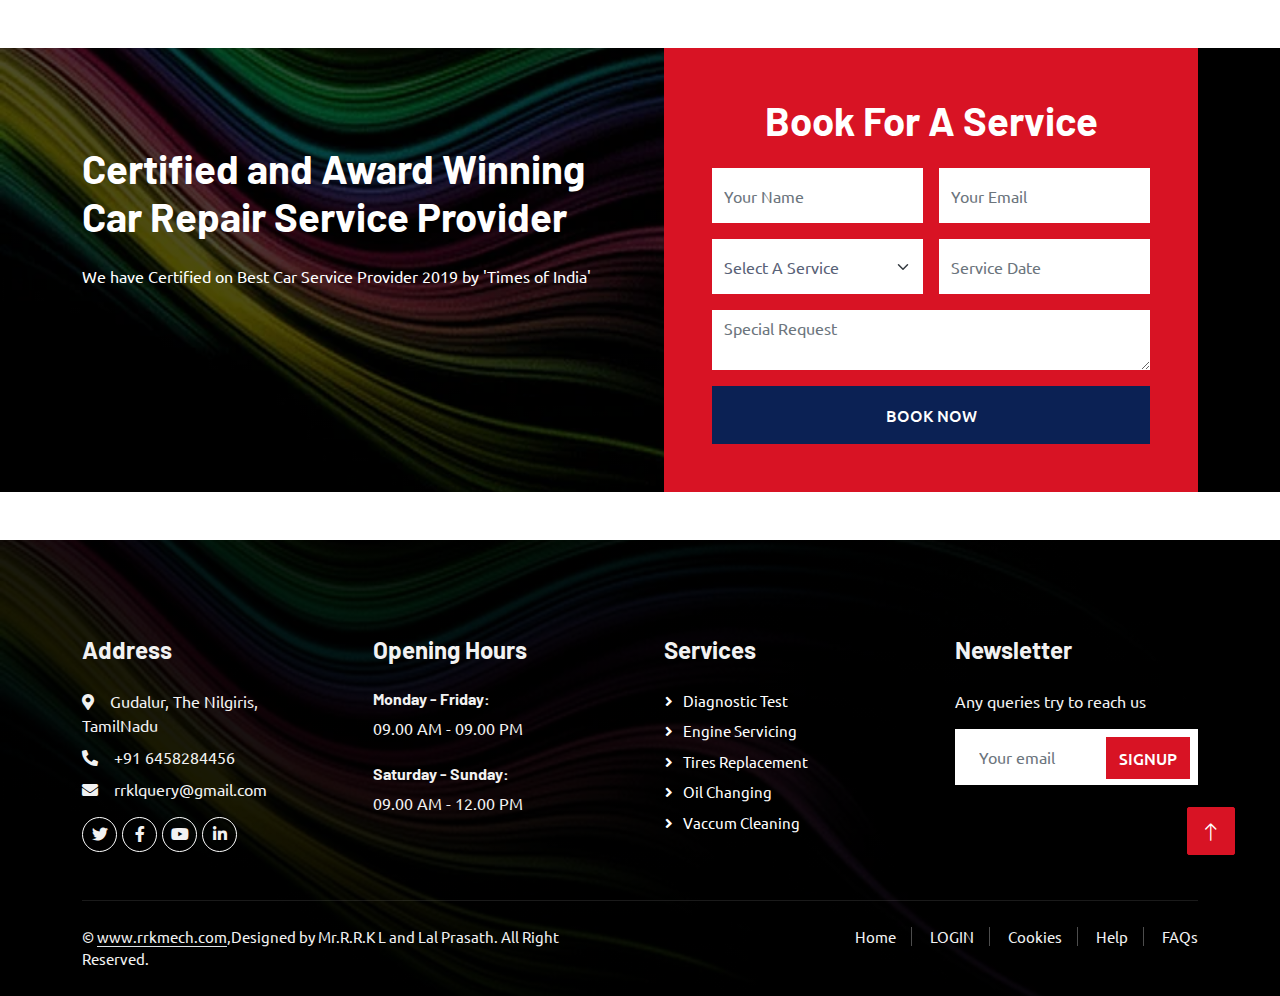
<file: booking.html>
<!DOCTYPE html>
<html lang="en">

<head>
    <meta charset="utf-8">
    <title>R.R.K L Mechs</title>
    <meta content="width=device-width, initial-scale=1.0" name="viewport">
    <meta content="" name="keywords">
    <meta content="" name="description">

    
    <link href="img/favicon.ico" rel="icon">

    
    <link rel="preconnect" href="https://fonts.googleapis.com">
    <link rel="preconnect" href="https://fonts.gstatic.com" crossorigin>
    <link href="https://fonts.googleapis.com/css2?family=Barlow:wght@600;700&family=Ubuntu:wght@400;500&display=swap" rel="stylesheet"> 

   
    <link href="https://cdnjs.cloudflare.com/ajax/libs/font-awesome/5.10.0/css/all.min.css" rel="stylesheet">
    <link href="https://cdn.jsdelivr.net/npm/bootstrap-icons@1.4.1/font/bootstrap-icons.css" rel="stylesheet">

    
    <link href="lib/animate/animate.min.css" rel="stylesheet">
    <link href="lib/owlcarousel/assets/owl.carousel.min.css" rel="stylesheet">
    <link href="lib/tempusdominus/css/tempusdominus-bootstrap-4.min.css" rel="stylesheet" />

    
    <link href="css/bootstrap.min.css" rel="stylesheet">

   
    <link href="css/style.css" rel="stylesheet">
</head>
<div class="container-fluid bg-secondary booking my-5 wow fadeInUp" data-wow-delay="0.1s">
    <div class="container">
        <div class="row gx-5">
            <div class="col-lg-6 py-5">
                <div class="py-5">
                    <h1 class="text-white mb-4">Certified and Award Winning Car Repair Service Provider</h1>
                    <p class="text-white mb-0">We have Certified on Best Car Service Provider 2019 by 'Times of India'</p>
                </div>
            </div>
            <div class="col-lg-6">
                <div class="bg-primary h-100 d-flex flex-column justify-content-center text-center p-5 wow zoomIn" data-wow-delay="0.6s">
                    <h1 class="text-white mb-4">Book For A Service</h1>
                    <form>
                        <div class="row g-3">
                            <div class="col-12 col-sm-6">
                                <input type="text" class="form-control border-0" placeholder="Your Name" style="height: 55px;">
                            </div>
                            <div class="col-12 col-sm-6">
                                <input type="email" class="form-control border-0" placeholder="Your Email" style="height: 55px;">
                            </div>
                            <div class="col-12 col-sm-6">
                                <select class="form-select border-0" style="height: 55px;">
                                    <option selected>Select A Service</option>
                                    <option value="1">Diagnostic Test</option>
                                    <option value="2">Engine Servicing</option>
                                    <option value="3">Tire Replacement</option>
                                    <option value="4">Oil Changing</option>
                                </select>
                            </div>
                            <div class="col-12 col-sm-6">
                                <div class="date" id="date1" data-target-input="nearest">
                                    <input type="text"
                                        class="form-control border-0 datetimepicker-input"
                                        placeholder="Service Date" data-target="#date1" data-toggle="datetimepicker" style="height: 55px;">
                                </div>
                            </div>
                            <div class="col-12">
                                <textarea class="form-control border-0" placeholder="Special Request"></textarea>
                            </div>
                            <div class="col-12">
                                <button class="btn btn-secondary w-100 py-3" type="submit"onclick="submitForm()">Book Now</button>
                            </div>
                        </div>
                    </form>
                </div>
            </div>
        </div>
    </div>
</div>
<div class="container-fluid bg-dark text-light footer pt-5 mt-5 wow fadeIn" data-wow-delay="0.1s">
    <div class="container py-5">
        <div class="row g-5">
            <div class="col-lg-3 col-md-6">
                <h4 class="text-light mb-4">Address</h4>
                <p class="mb-2"><i class="fa fa-map-marker-alt me-3"></i>Gudalur, The Nilgiris, TamilNadu</p>
                <p class="mb-2"><i class="fa fa-phone-alt me-3"></i>+91 6458284456</p>
                <p class="mb-2"><i class="fa fa-envelope me-3"></i>rrklquery@gmail.com</p>
                <div class="d-flex pt-2">
                    <a class="btn btn-outline-light btn-social" href="www.facebook.com"><i class="fab fa-twitter"></i></a>
                    <a class="btn btn-outline-light btn-social" href="www.twitter.com"><i class="fab fa-facebook-f"></i></a>
                    <a class="btn btn-outline-light btn-social" href="www.youtube.com"><i class="fab fa-youtube"></i></a>
                    <a class="btn btn-outline-light btn-social" href="https://linkedin.com/in/rohith-kumar-aab3b6260"><i class="fab fa-linkedin-in"></i></a>
                </div>
            </div>
            <div class="col-lg-3 col-md-6">
                <h4 class="text-light mb-4">Opening Hours</h4>
                <h6 class="text-light">Monday - Friday:</h6>
                <p class="mb-4">09.00 AM - 09.00 PM</p>
                <h6 class="text-light">Saturday - Sunday:</h6>
                <p class="mb-0">09.00 AM - 12.00 PM</p>
            </div>
            <div class="col-lg-3 col-md-6">
                <h4 class="text-light mb-4">Services</h4>
                <a class="btn btn-link" href="">Diagnostic Test</a>
                <a class="btn btn-link" href="">Engine Servicing</a>
                <a class="btn btn-link" href="">Tires Replacement</a>
                <a class="btn btn-link" href="">Oil Changing</a>
                <a class="btn btn-link" href="">Vaccum Cleaning</a>
            </div>
            <div class="col-lg-3 col-md-6">
                <h4 class="text-light mb-4">Newsletter</h4>
                <p>Any queries try to reach us</p>
                <div class="position-relative mx-auto" style="max-width: 400px;">
                    <input class="form-control border-0 w-100 py-3 ps-4 pe-5" type="text" placeholder="Your email">
                    <button type="button" class="btn btn-primary py-2 position-absolute top-0 end-0 mt-2 me-2">SignUp</button>
                </div>
            </div>
        </div>
    </div>
    <div class="container">
        <div class="copyright">
            <div class="row">
                <div class="col-md-6 text-center text-md-start mb-3 mb-md-0">
                    &copy; <a class="border-bottom" href="#">www.rrkmech.com</a>,Designed by Mr.R.R.K L and Lal Prasath. All Right Reserved.</a>
                </div>
                <div class="col-md-6 text-center text-md-end">
                    <div class="footer-menu">
                        <a href="index.html">Home</a>
                        <a href="login.html">LOGIN</a>
                        <a href="">Cookies</a>
                        <a href="">Help</a>
                        <a href="faq.html">FAQs</a>
                    </div>
                </div>
            </div>
        </div>
    </div>
</div>

<a href="#" class="btn btn-lg btn-primary btn-lg-square back-to-top"><i class="bi bi-arrow-up"></i></a>



<script src="https://code.jquery.com/jquery-3.4.1.min.js"></script>
<script src="https://cdn.jsdelivr.net/npm/bootstrap@5.0.0/dist/js/bootstrap.bundle.min.js"></script>
<script src="lib/wow/wow.min.js"></script>
<script src="lib/easing/easing.min.js"></script>
<script src="lib/waypoints/waypoints.min.js"></script>
<script src="lib/counterup/counterup.min.js"></script>
<script src="lib/owlcarousel/owl.carousel.min.js"></script>
<script src="lib/tempusdominus/js/moment.min.js"></script>
<script src="lib/tempusdominus/js/moment-timezone.min.js"></script>
<script src="lib/tempusdominus/js/tempusdominus-bootstrap-4.min.js"></script>


<script src="js/main.js"></script>
</body>

</html>
</file>
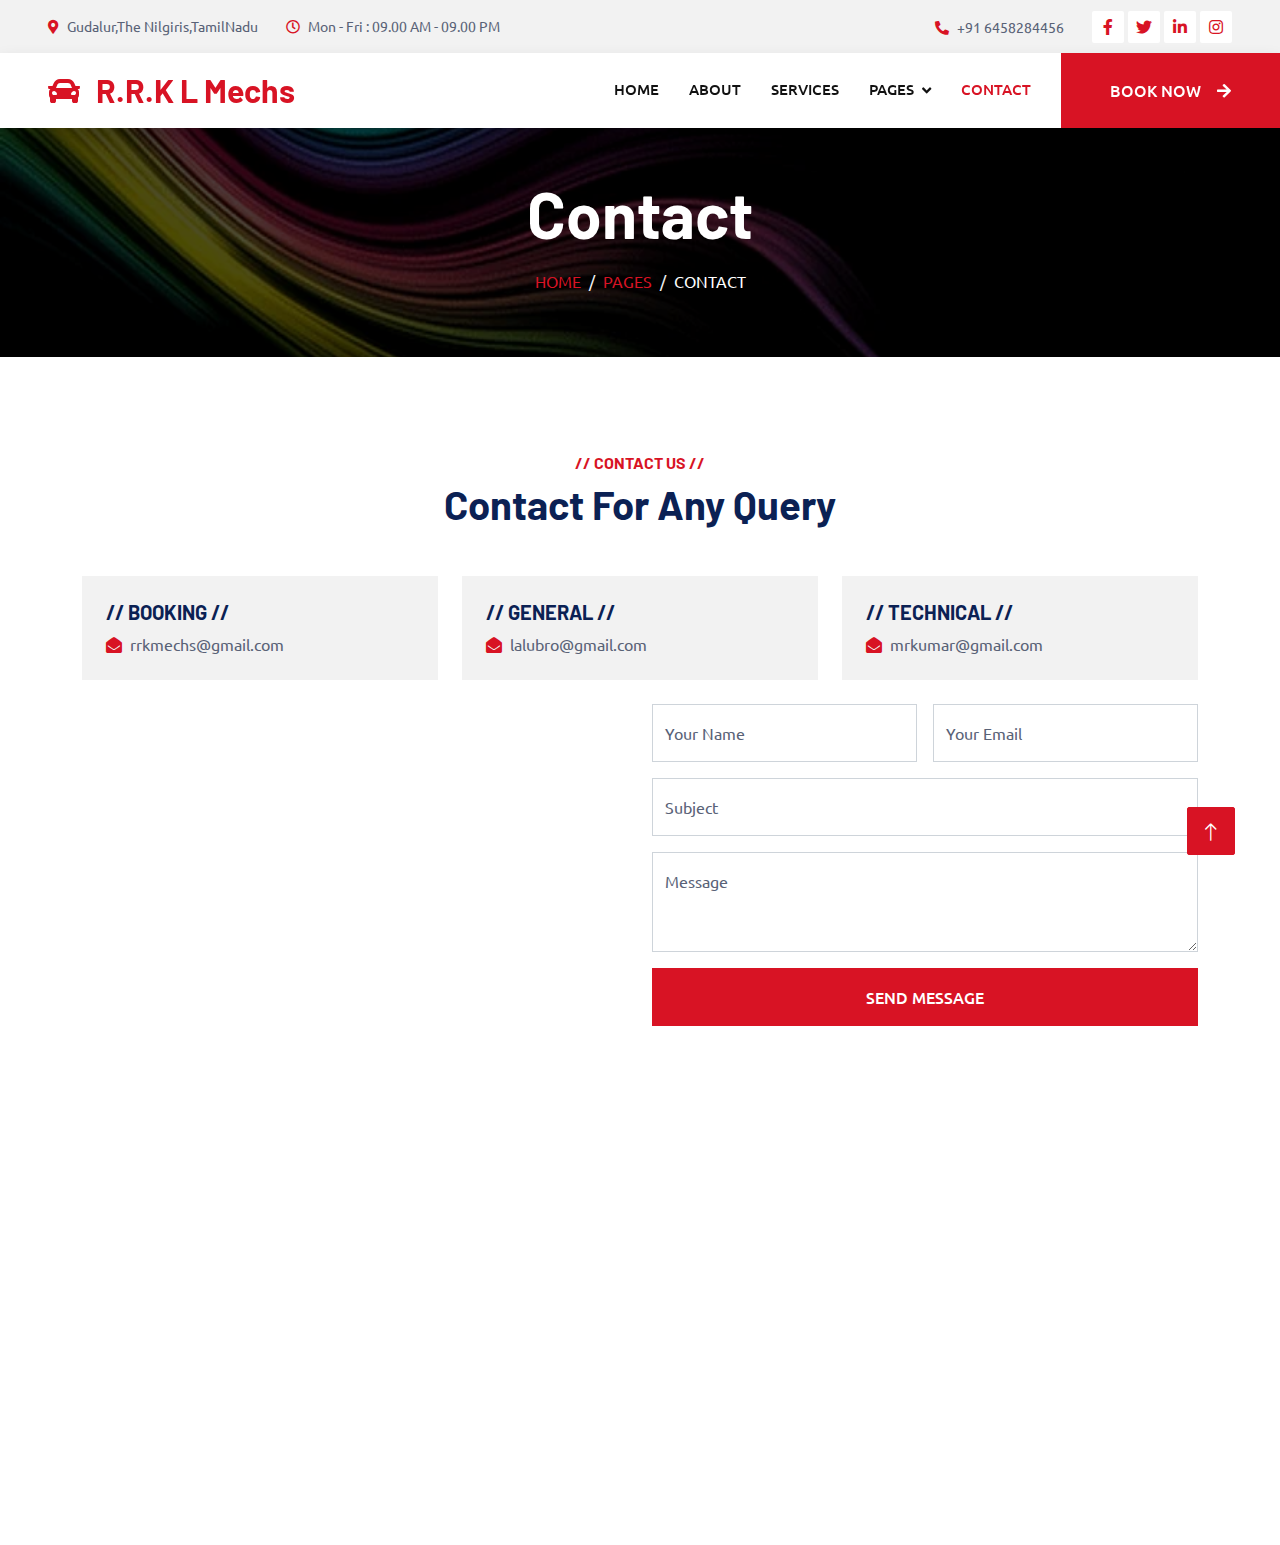
<file: contact.html>
<!DOCTYPE html>
<html lang="en">

<head>
    <meta charset="utf-8">
    <title>R.R.K L Mechs</title>
    <meta content="width=device-width, initial-scale=1.0" name="viewport">
    <meta content="" name="keywords">
    <meta content="" name="description">

    <!-- Favicon -->
    <link href="img/favicon.ico" rel="icon">

    <!-- Google Web Fonts -->
    <link rel="preconnect" href="https://fonts.googleapis.com">
    <link rel="preconnect" href="https://fonts.gstatic.com" crossorigin>
    <link href="https://fonts.googleapis.com/css2?family=Barlow:wght@600;700&family=Ubuntu:wght@400;500&display=swap" rel="stylesheet"> 

    <!-- Icon Font Stylesheet -->
    <link href="https://cdnjs.cloudflare.com/ajax/libs/font-awesome/5.10.0/css/all.min.css" rel="stylesheet">
    <link href="https://cdn.jsdelivr.net/npm/bootstrap-icons@1.4.1/font/bootstrap-icons.css" rel="stylesheet">

    <!-- Libraries Stylesheet -->
    <link href="lib/animate/animate.min.css" rel="stylesheet">
    <link href="lib/owlcarousel/assets/owl.carousel.min.css" rel="stylesheet">
    <link href="lib/tempusdominus/css/tempusdominus-bootstrap-4.min.css" rel="stylesheet" />

    <!-- Customized Bootstrap Stylesheet -->
    <link href="css/bootstrap.min.css" rel="stylesheet">

    <!-- Template Stylesheet -->
    <link href="css/style.css" rel="stylesheet">
</head>

<body>
    <!-- Spinner Start -->
    <div id="spinner" class="show bg-white position-fixed translate-middle w-100 vh-100 top-50 start-50 d-flex align-items-center justify-content-center">
        <div class="spinner-border text-primary" style="width: 3rem; height: 3rem;" role="status">
            <span class="sr-only">Loading...</span>
        </div>
    </div>
    <!-- Spinner End -->


    <!-- Topbar Start -->
    <div class="container-fluid bg-light p-0">
        <div class="row gx-0 d-none d-lg-flex">
            <div class="col-lg-7 px-5 text-start">
                <div class="h-100 d-inline-flex align-items-center py-3 me-4">
                    <small class="fa fa-map-marker-alt text-primary me-2"></small>
                    <small>Gudalur,The Nilgiris,TamilNadu</small>
                </div>
                <div class="h-100 d-inline-flex align-items-center py-3">
                    <small class="far fa-clock text-primary me-2"></small>
                    <small>Mon - Fri : 09.00 AM - 09.00 PM</small>
                </div>
            </div>
            <div class="col-lg-5 px-5 text-end">
                <div class="h-100 d-inline-flex align-items-center py-3 me-4">
                    <small class="fa fa-phone-alt text-primary me-2"></small>
                    <small>+91 6458284456</small>
                </div>
                <div class="h-100 d-inline-flex align-items-center">
                    <a class="btn btn-sm-square bg-white text-primary me-1" href=""><i class="fab fa-facebook-f"></i></a>
                    <a class="btn btn-sm-square bg-white text-primary me-1" href=""><i class="fab fa-twitter"></i></a>
                    <a class="btn btn-sm-square bg-white text-primary me-1" href=""><i class="fab fa-linkedin-in"></i></a>
                    <a class="btn btn-sm-square bg-white text-primary me-0" href=""><i class="fab fa-instagram"></i></a>
                </div>
            </div>
        </div>
    </div>
    <!-- Topbar End -->


    <!-- Navbar Start -->
    <nav class="navbar navbar-expand-lg bg-white navbar-light shadow sticky-top p-0">
        <a href="index.html" class="navbar-brand d-flex align-items-center px-4 px-lg-5">
            <h2 class="m-0 text-primary"><i class="fa fa-car me-3"></i>R.R.K L Mechs</h2>
        </a>
        <button type="button" class="navbar-toggler me-4" data-bs-toggle="collapse" data-bs-target="#navbarCollapse">
            <span class="navbar-toggler-icon"></span>
        </button>
        <div class="collapse navbar-collapse" id="navbarCollapse">
            <div class="navbar-nav ms-auto p-4 p-lg-0">
                <a href="index.html" class="nav-item nav-link">Home</a>
                <a href="about.html" class="nav-item nav-link">About</a>
                <a href="service.html" class="nav-item nav-link">Services</a>
                <div class="nav-item dropdown">
                    <a href="#" class="nav-link dropdown-toggle" data-bs-toggle="dropdown">Pages</a>
                    <div class="dropdown-menu fade-up m-0">
                        <a href="booking.html" class="dropdown-item">Booking</a>
                        <a href="team.html" class="dropdown-item">Technicians</a>
                        <a href="testimonial.html" class="dropdown-item">Testimonial</a>
                        <a href="login.html" class="dropdown-item">login Page</a>
                    </div>
                </div>
                <a href="contact.html" class="nav-item nav-link active">Contact</a>
            </div>
            <a href="" class="btn btn-primary py-4 px-lg-5 d-none d-lg-block">Book Now<i class="fa fa-arrow-right ms-3"></i></a>
        </div>
    </nav>
    <!-- Navbar End -->


    <!-- Page Header Start -->
    <div class="container-fluid page-header mb-5 p-0" style="background-image: url(img/carousel-bg-1.jpg);">
        <div class="container-fluid page-header-inner py-5">
            <div class="container text-center">
                <h1 class="display-3 text-white mb-3 animated slideInDown">Contact</h1>
                <nav aria-label="breadcrumb">
                    <ol class="breadcrumb justify-content-center text-uppercase">
                        <li class="breadcrumb-item"><a href="#">Home</a></li>
                        <li class="breadcrumb-item"><a href="#">Pages</a></li>
                        <li class="breadcrumb-item text-white active" aria-current="page">Contact</li>
                    </ol>
                </nav>
            </div>
        </div>
    </div>
    <!-- Page Header End -->


    <!-- Contact Start -->
    <div class="container-xxl py-5">
        <div class="container">
            <div class="text-center wow fadeInUp" data-wow-delay="0.1s">
                <h6 class="text-primary text-uppercase">// Contact Us //</h6>
                <h1 class="mb-5">Contact For Any Query</h1>
            </div>
            <div class="row g-4">
                <div class="col-12">
                    <div class="row gy-4">
                        <div class="col-md-4">
                            <div class="bg-light d-flex flex-column justify-content-center p-4">
                                <h5 class="text-uppercase">// Booking //</h5>
                                <p class="m-0"><i class="fa fa-envelope-open text-primary me-2"></i>rrkmechs@gmail.com</p>
                            </div>
                        </div>
                        <div class="col-md-4">
                            <div class="bg-light d-flex flex-column justify-content-center p-4">
                                <h5 class="text-uppercase">// General //</h5>
                                <p class="m-0"><i class="fa fa-envelope-open text-primary me-2"></i>lalubro@gmail.com</p>
                            </div>
                        </div>
                        <div class="col-md-4">
                            <div class="bg-light d-flex flex-column justify-content-center p-4">
                                <h5 class="text-uppercase">// Technical //</h5>
                                <p class="m-0"><i class="fa fa-envelope-open text-primary me-2"></i>mrkumar@gmail.com</p>
                            </div>
                        </div>
                    </div>
                </div>
                <div class="col-md-6 wow fadeIn" data-wow-delay="0.1s">
                    <iframe class="position-relative rounded w-100 h-100"
                    src="https://www.google.com/maps/embed?pb=!1m18!1m12!1m3!1d3909.7582488480275!2d76.49524547491875!3d11.497355488698652!2m3!1f0!2f0!3f0!3m2!1i1024!2i768!4f13.1!3m3!1m2!1s0x3ba8a7214cd9c7f1%3A0x3adad0813f034d8!2sPillayar%20Kovil%20St%2C%20Gudalur%2C%20Tamil%20Nadu%20643212!5e0!3m2!1sen!2sin!4v1691693230619!5m2!1sen!2sin" width="600" height="450" style="border:0;" allowfullscreen="" loading="lazy" referrerpolicy="no-referrer-when-downgrade"></src=>
                        frameborder="0" style="min-height: 350px; border:0;" allowfullscreen="" aria-hidden="false"
                        tabindex="0"></iframe>
                </div>
                <div class="col-md-6">
                    <div class="wow fadeInUp" data-wow-delay="0.2s">
            
                        <form>
                            <div class="row g-3">
                                <div class="col-md-6">
                                    <div class="form-floating">
                                        <input type="text" class="form-control" id="name" placeholder="Your Name">
                                        <label for="name">Your Name</label>
                                    </div>
                                </div>
                                <div class="col-md-6">
                                    <div class="form-floating">
                                        <input type="email" class="form-control" id="email" placeholder="Your Email">
                                        <label for="email">Your Email</label>
                                    </div>
                                </div>
                                <div class="col-12">
                                    <div class="form-floating">
                                        <input type="text" class="form-control" id="subject" placeholder="Subject">
                                        <label for="subject">Subject</label>
                                    </div>
                                </div>
                                <div class="col-12">
                                    <div class="form-floating">
                                        <textarea class="form-control" placeholder="Leave a message here" id="message" style="height: 100px"></textarea>
                                        <label for="message">Message</label>
                                    </div>
                                </div>
                                <div class="col-12">
                                    <button class="btn btn-primary w-100 py-3" type="submit">Send Message</button>
                                </div>
                            </div>
                        </form>
                    </div>
                </div>
            </div>
        </div>
    </div>
    <!-- Contact End -->


    <!-- Footer Start -->
    <div class="container-fluid bg-dark text-light footer pt-5 mt-5 wow fadeIn" data-wow-delay="0.1s">
        <div class="container py-5">
            <div class="row g-5">
                <div class="col-lg-3 col-md-6">
                    <h4 class="text-light mb-4">Address</h4>
                    <p class="mb-2"><i class="fa fa-map-marker-alt me-3"></i>Gudalur</p>
                    <p class="mb-2"><i class="fa fa-phone-alt me-3"></i>+91 6458284456</p>
                    <p class="mb-2"><i class="fa fa-envelope me-3"></i>rrklquery@gmail.com</p>
                    <div class="d-flex pt-2">
                        <a class="btn btn-outline-light btn-social" href=""><i class="fab fa-twitter"></i></a>
                        <a class="btn btn-outline-light btn-social" href=""><i class="fab fa-facebook-f"></i></a>
                        <a class="btn btn-outline-light btn-social" href=""><i class="fab fa-youtube"></i></a>
                        <a class="btn btn-outline-light btn-social" href=""><i class="fab fa-linkedin-in"></i></a>
                    </div>
                </div>
                <div class="col-lg-3 col-md-6">
                    <h4 class="text-light mb-4">Opening Hours</h4>
                    <h6 class="text-light">Monday - Friday:</h6>
                    <p class="mb-4">09.00 AM - 09.00 PM</p>
                    <h6 class="text-light">Saturday - Sunday:</h6>
                    <p class="mb-0">09.00 AM - 12.00 PM</p>
                </div>
                <div class="col-lg-3 col-md-6">
                    <h4 class="text-light mb-4">Services</h4>
                    <a class="btn btn-link" href="">Diagnostic Test</a>
                    <a class="btn btn-link" href="">Engine Servicing</a>
                    <a class="btn btn-link" href="">Tires Replacement</a>
                    <a class="btn btn-link" href="">Oil Changing</a>
                    <a class="btn btn-link" href="">Vacuam Cleaning</a>
                </div>
                <div class="col-lg-3 col-md-6">
                    <h4 class="text-light mb-4">Newsletter</h4>
                    <p>Dolor amet sit justo amet elitr clita ipsum elitr est.</p>
                    <div class="position-relative mx-auto" style="max-width: 400px;">
                        <input class="form-control border-0 w-100 py-3 ps-4 pe-5" type="text" placeholder="Your email">
                        <button type="button" class="btn btn-primary py-2 position-absolute top-0 end-0 mt-2 me-2">SignUp</button>
                    </div>
                </div>
            </div>
        </div>
        <div class="container">
            <div class="copyright">
                <div class="row">
                    
                    <div class="col-md-6 text-center text-md-end">
                        <div class="footer-menu">
                            <a href="">Home</a>
                            <a href="">Cookies</a>
                            <a href="">Help</a>
                            <a href="">FAQs</a>
                        </div>
                    </div>
                </div>
            </div>
        </div>
    </div>
    <!-- Footer End -->


    <!-- Back to Top -->
    <a href="#" class="btn btn-lg btn-primary btn-lg-square back-to-top"><i class="bi bi-arrow-up"></i></a>


    <!-- JavaScript Libraries -->
    <script src="https://code.jquery.com/jquery-3.4.1.min.js"></script>
    <script src="https://cdn.jsdelivr.net/npm/bootstrap@5.0.0/dist/js/bootstrap.bundle.min.js"></script>
    <script src="lib/wow/wow.min.js"></script>
    <script src="lib/easing/easing.min.js"></script>
    <script src="lib/waypoints/waypoints.min.js"></script>
    <script src="lib/counterup/counterup.min.js"></script>
    <script src="lib/owlcarousel/owl.carousel.min.js"></script>
    <script src="lib/tempusdominus/js/moment.min.js"></script>
    <script src="lib/tempusdominus/js/moment-timezone.min.js"></script>
    <script src="lib/tempusdominus/js/tempusdominus-bootstrap-4.min.js"></script>

    <!-- Template Javascript -->
    <script src="js/main.js"></script>
</body>

</html>
</file>
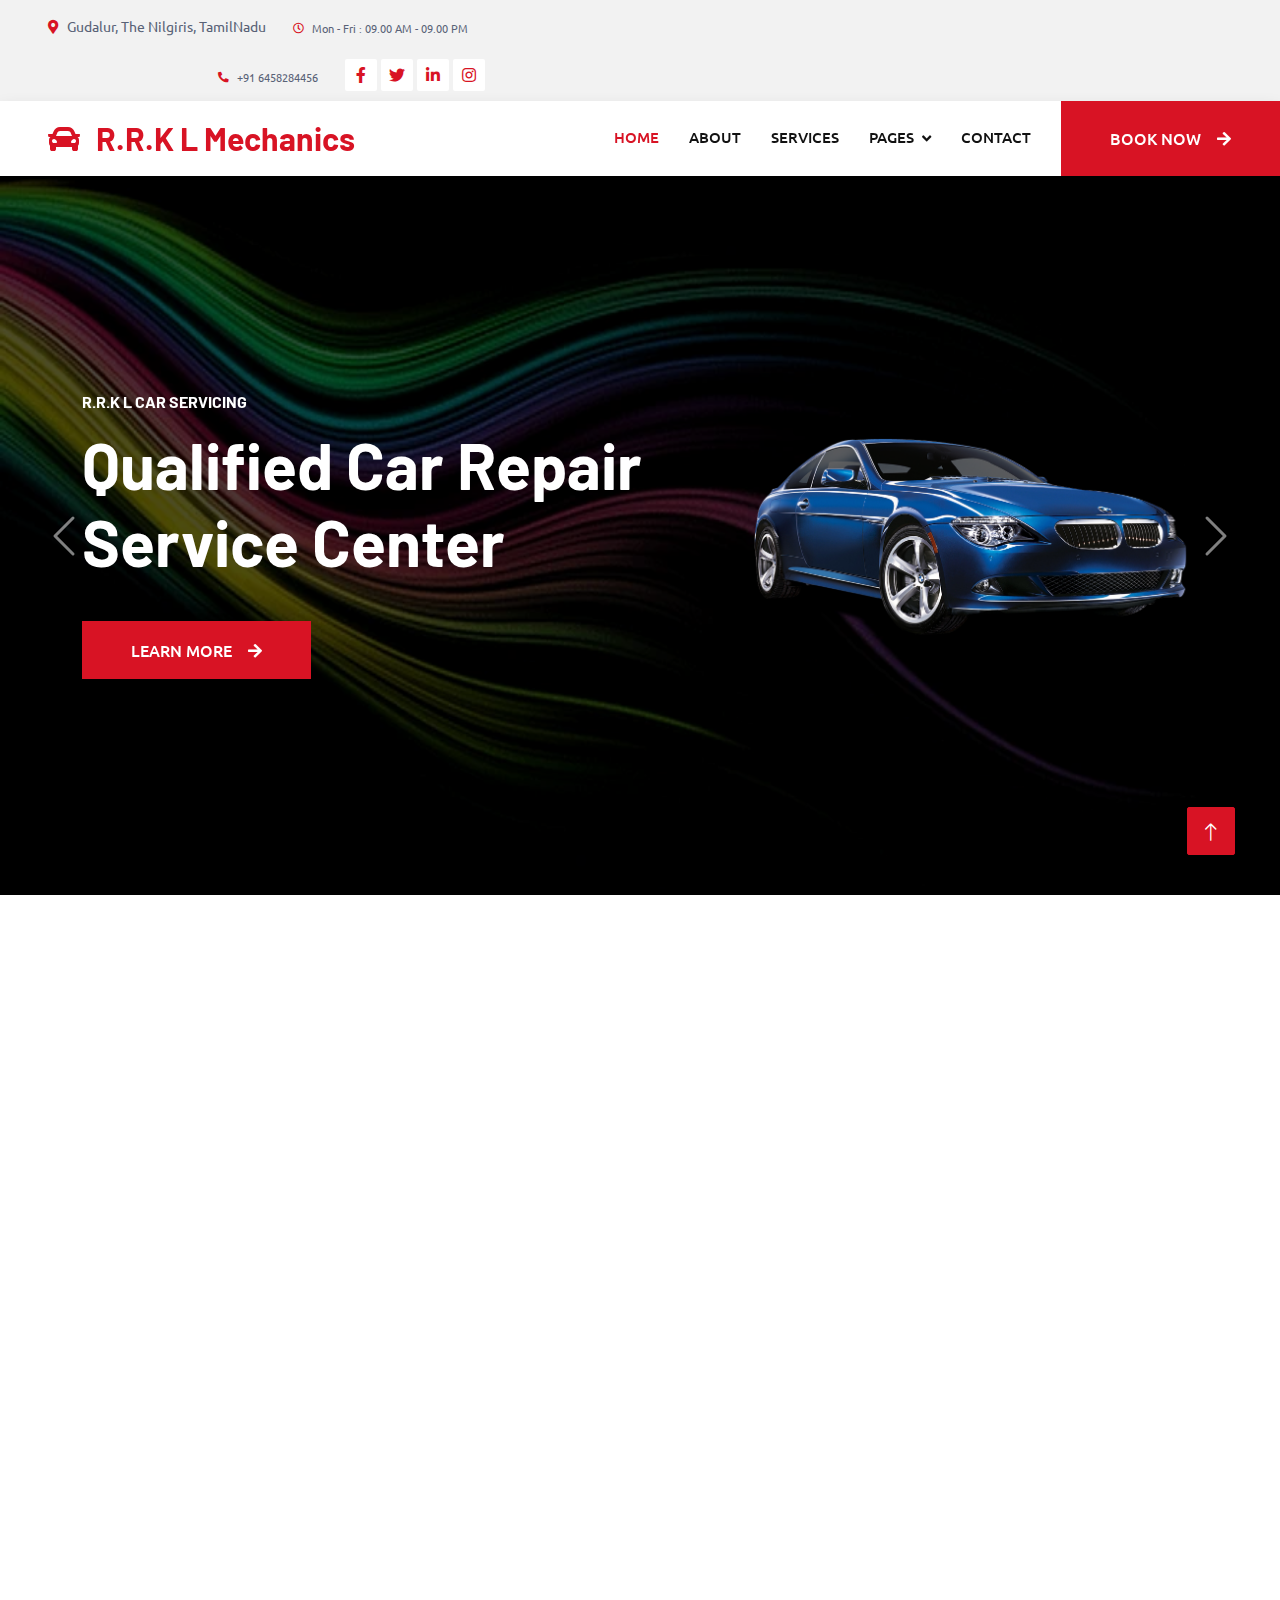
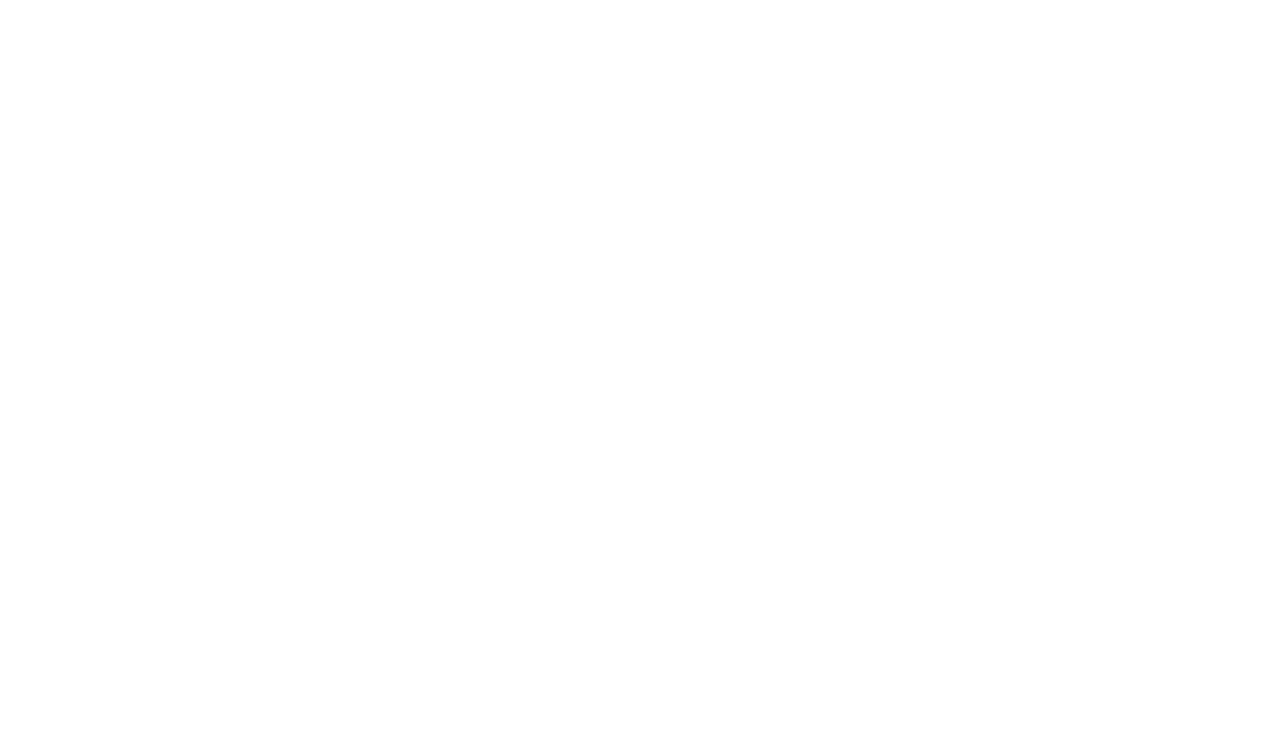
<file: faq.html>
<!DOCTYPE html>
<html lang="en">

<head>
    <meta charset="utf-8">
    <title>R.R.K L Mechanics</title>
    <meta content="width=device-width, initial-scale=1.0" name="viewport">
    <meta content="" name="keywords">
    <meta content="" name="description">

    
    <link href="img/favicon.ico" rel="icon">

    
    <link rel="preconnect" href="https://fonts.googleapis.com">
    <link rel="preconnect" href="https://fonts.gstatic.com" crossorigin>
    <link href="https://fonts.googleapis.com/css2?family=Barlow:wght@600;700&family=Ubuntu:wght@400;500&display=swap" rel="stylesheet"> 

   
    <link href="https://cdnjs.cloudflare.com/ajax/libs/font-awesome/5.10.0/css/all.min.css" rel="stylesheet">
    <link href="https://cdn.jsdelivr.net/npm/bootstrap-icons@1.4.1/font/bootstrap-icons.css" rel="stylesheet">

    
    <link href="lib/animate/animate.min.css" rel="stylesheet">
    <link href="lib/owlcarousel/assets/owl.carousel.min.css" rel="stylesheet">
    <link href="lib/tempusdominus/css/tempusdominus-bootstrap-4.min.css" rel="stylesheet" />

    
    <link href="css/bootstrap.min.css" rel="stylesheet">

   
    <link href="css/style.css" rel="stylesheet">
</head>

<body>
    
    <div id="spinner" class="show bg-white position-fixed translate-middle w-100 vh-100 top-50 start-50 d-flex align-items-center justify-content-center">
        <div class="spinner-border text-primary" style="width: 3rem; height: 3rem;" role="status">
            <span class="sr-only">Loading...</span>
        </div>
    </div>
    
    <div class="container-fluid bg-light p-0">
        <div class="row gx-0 d-none d-lg-flex">
            <div class="col-lg-7 px-5 text-start">
                <div class="h-100 d-inline-flex align-items-center py-3 me-4">
                    <small class="fa fa-map-marker-alt text-primary me-2"></small>
                    <small>Gudalur, The Nilgiris, TamilNadu<small>
                </div>
                <div class="h-100 d-inline-flex align-items-center py-3">
                    <small class="far fa-clock text-primary me-2"></small>
                    <small>Mon - Fri : 09.00 AM - 09.00 PM</small>
                </div>
            </div>
            <div class="col-lg-5 px-5 text-end">
                <div class="h-100 d-inline-flex align-items-center py-3 me-4">
                    <small class="fa fa-phone-alt text-primary me-2"></small>
                    <small>+91 6458284456</small>
                </div>
                <div class="h-100 d-inline-flex align-items-center">
                    <a class="btn btn-sm-square bg-white text-primary me-1" href ="https://www.facebook.com/"><i class="fab fa-facebook-f"></i></a>
                    <a class="btn btn-sm-square bg-white text-primary me-1" href="https://twitter.com/"><i class="fab fa-twitter"></i></a>
                    <a class="btn btn-sm-square bg-white text-primary me-1" href="https://linkedin.com/in/rohith-kumar-aab3b6260/"><i class="fab fa-linkedin-in"></i></a>
                    <a class="btn btn-sm-square bg-white text-primary me-0" href="https://www.instagram.com/"><i class="fab fa-instagram"></i></a>
                </div>
            </div>
        </div>
    </div>
   
    <nav class="navbar navbar-expand-lg bg-white navbar-light shadow sticky-top p-0">
        <a href="index.html" class="navbar-brand d-flex align-items-center px-4 px-lg-5">
            <h2 class="m-0 text-primary"><i class="fa fa-car me-3"></i>R.R.K L Mechanics</h2>
        </a>
        <button type="button" class="navbar-toggler me-4" data-bs-toggle="collapse" data-bs-target="#navbarCollapse">
            <span class="navbar-toggler-icon"></span>
        </button>
        <div class="collapse navbar-collapse" id="navbarCollapse">
            <div class="navbar-nav ms-auto p-4 p-lg-0">
                <a href="index.html" class="nav-item nav-link active">Home</a>
                <a href="about.html" class="nav-item nav-link">About</a>
                <a href="service.html" class="nav-item nav-link">Services</a>
                <div class="nav-item dropdown">
                    <a href="#" class="nav-link dropdown-toggle" data-bs-toggle="dropdown">Pages</a>
                    <div class="dropdown-menu fade-up m-0">
                        <a href="booking.html" class="dropdown-item">Booking</a>
                        <a href="team.html" class="dropdown-item">Technicians</a>
                        <a href="testimonial.html" class="dropdown-item">Testimonial</a>
                        <a href="login.html" class="dropdown-item">FAQ</a>
                    </div>
                </div>
                <a href="contact.html" class="nav-item nav-link">Contact</a>
            </div>
            <a href="booking.html" class="btn btn-primary py-4 px-lg-5 d-none d-lg-block">Book Now<i class="fa fa-arrow-right ms-3"></i></a>
        </div>
    </nav>
   
    <div class="container-fluid p-0 mb-5">
        <div id="header-carousel" class="carousel slide" data-bs-ride="carousel">
            <div class="carousel-inner">
                <div class="carousel-item active">
                    <img class="w-100" src="img/carousel-bg-1.jpg" alt="Image">
                    <div class="carousel-caption d-flex align-items-center">
                        <div class="container">
                            <div class="row align-items-center justify-content-center justify-content-lg-start">
                                <div class="col-10 col-lg-7 text-center text-lg-start">
                                    <h6 class="text-white text-uppercase mb-3 animated slideInDown">R.R.K L Car Servicing </h6>
                                    <h1 class="display-3 text-white mb-4 pb-3 animated slideInDown">Qualified Car Repair Service Center</h1>
                                    <a href="" class="btn btn-primary py-3 px-5 animated slideInDown">Learn More<i class="fa fa-arrow-right ms-3"></i></a>
                                </div>
                                <div class="col-lg-5 d-none d-lg-flex animated zoomIn">
                                    <img class="img-fluid" src="img/carousel-1.png" alt="">
                                </div>
                            </div>
                        </div>
                    </div>
                </div>
                <div class="carousel-item">
                    <img class="w-100" src="img/carousel-bg-2.jpg" alt="Image">
                    <div class="carousel-caption d-flex align-items-center">
                        <div class="container">
                            <div class="row align-items-center justify-content-center justify-content-lg-start">
                                <div class="col-10 col-lg-7 text-center text-lg-start">
                                    <h6 class="text-white text-uppercase mb-3 animated slideInDown">R.R.K L Car Servicing</h6>
                                    <h1 class="display-3 text-white mb-4 pb-3 animated slideInDown">Qualified Car Wash Service Center</h1>
                                    <a href="" class="btn btn-primary py-3 px-5 animated slideInDown">Learn More<i class="fa fa-arrow-right ms-3"></i></a>
                                </div>
                                <div class="col-lg-5 d-none d-lg-flex animated zoomIn">
                                    <img class="img-fluid" src="img/carousel-2.png" alt="">
                                </div>
                            </div>
                        </div>
                    </div>
                </div>
            </div>
            <button class="carousel-control-prev" type="button" data-bs-target="#header-carousel"
                data-bs-slide="prev">
                <span class="carousel-control-prev-icon" aria-hidden="true"></span>
                <span class="visually-hidden">Previous</span>
            </button>
            <button class="carousel-control-next" type="button" data-bs-target="#header-carousel"
                data-bs-slide="next">
                <span class="carousel-control-next-icon" aria-hidden="true"></span>
                <span class="visually-hidden">Next</span>
            </button>
        </div>
    </div>
   
   
    
    <div class="container-fluid bg-dark text-light footer pt-5 mt-5 wow fadeIn" data-wow-delay="0.1s">
        <div class="container py-5">
            <div class="row g-5">
                <div class="col-lg-3 col-md-6">
                    <h4 class="text-light mb-4">Address</h4>
                    <p class="mb-2"><i class="fa fa-map-marker-alt me-3"></i>Gudalur, The Nilgiris, TamilNadu</p>
                    <p class="mb-2"><i class="fa fa-phone-alt me-3"></i>+91 6458284456</p>
                    <p class="mb-2"><i class="fa fa-envelope me-3"></i>rrklquery@gmail.com</p>
                    <div class="d-flex pt-2">
                        <a class="btn btn-outline-light btn-social" href="www.facebook.com"><i class="fab fa-twitter"></i></a>
                        <a class="btn btn-outline-light btn-social" href="www.twitter.com"><i class="fab fa-facebook-f"></i></a>
                        <a class="btn btn-outline-light btn-social" href="www.youtube.com"><i class="fab fa-youtube"></i></a>
                        <a class="btn btn-outline-light btn-social" href="https://linkedin.com/in/rohith-kumar-aab3b6260"><i class="fab fa-linkedin-in"></i></a>
                    </div>
                </div>
                <div class="col-lg-3 col-md-6">
                    <h4 class="text-light mb-4">Opening Hours</h4>
                    <h6 class="text-light">Monday - Friday:</h6>
                    <p class="mb-4">09.00 AM - 09.00 PM</p>
                    <h6 class="text-light">Saturday - Sunday:</h6>
                    <p class="mb-0">09.00 AM - 12.00 PM</p>
                </div>
                <div class="col-lg-3 col-md-6">
                    <h4 class="text-light mb-4">Services</h4>
                    <a class="btn btn-link" href="">Diagnostic Test</a>
                    <a class="btn btn-link" href="">Engine Servicing</a>
                    <a class="btn btn-link" href="">Tires Replacement</a>
                    <a class="btn btn-link" href="">Oil Changing</a>
                    <a class="btn btn-link" href="">Vaccum Cleaning</a>
                </div>
                <div class="col-lg-3 col-md-6">
                    <h4 class="text-light mb-4">Newsletter</h4>
                    <p>Any queries try to reach us</p>
                    <div class="position-relative mx-auto" style="max-width: 400px;">
                        <input class="form-control border-0 w-100 py-3 ps-4 pe-5" type="text" placeholder="Your email">
                        <button type="button" class="btn btn-primary py-2 position-absolute top-0 end-0 mt-2 me-2">SignUp</button>
                    </div>
                </div>
            </div>
        </div>
        <h1>Frequently Asked Questions</h1>

<h2>General Questions</h2>
<dl>
    <dt>What services does R.R.K L Mechs offer?</dt>
    <dd>We provide a wide range of automotive services including diagnostics, repairs, maintenance, oil changes, tire rotations, and more.</dd>
    
    <dt>Where is R.R.K L Mechs located?</dt>
    <dd>Our HQ is located at Gudalur.</dd>
    
    <dt>What are your business hours?</dt>
    <dd>We are open 5 from 9.00 am to 9.00 pm</dd>
</dl>

<h2>Services</h2>
<dl>
    <dt>Do you work on all makes and models of vehicles?</dt>
    <dd>Yes, we have expertise in servicing a wide variety of car makes and models.</dd>
    
    <dt>How often should I have my car serviced?</dt>
    <dd>We recommend following the manufacturer's recommended maintenance schedule, typically found in your vehicle's owner's manual.</dd>
    
    <dt>Can I schedule an appointment online?</dt>
    <dd>Yes, you can easily schedule an appointment through our online booking system on our website.</dd>
</dl>

<h2>Pricing and Payments</h2>
<dl>
    <dt>How are your prices determined?</dt>
    <dd>Our prices are based on the complexity of the service, the cost of parts, and the labor involved. We aim to provide fair and transparent pricing.</dd>
    
    <dt>What payment methods do you accept?</dt>
    <dd>We accept cash, credit cards, and debit cards.</dd>
    
    <dt>Do you offer any discounts or promotions?</dt>
    <dd>Yes, we periodically offer special promotions and discounts. Keep an eye on our website and social media for updates.</dd>
</dl>

<h2>Repairs and Warranty</h2>
<dl>
    <dt>Do you provide a warranty for your repairs?</dt>
    <dd>Yes, we offer a 6 months warranty on all repair work performed.</dd>
    
    <dt>How long does a typical repair take?</dt>
    <dd>The duration of repairs can vary depending on the nature of the issue. Our technicians will provide you with an estimated timeframe when you bring in your vehicle.</dd>
    
    <dt>Can I bring my own parts for the repair?</dt>
    <dd>We prefer to use quality parts from trusted suppliers to ensure the best results. However, we can discuss your preferences with you.</dd>
</dl>

<h2>Contact</h2>
<dl>
    <dt>How can I contact R.R.K L Mechs?</dt>
    <dd>You can reach us by phone at 4545646646 or by email at rrkmech@gmail.com. You can also use the contact form on our website.</dd>
    
    <dt>Do I need an appointment for an oil change or other basic services?</dt>
    <dd>While appointments are not required for basic services, we recommend scheduling in advance to minimize wait times.</dd>
</dl>
        <div class="container">
            <div class="copyright">
                <div class="row">
                    <div class="col-md-6 text-center text-md-start mb-3 mb-md-0">
                        &copy; <a class="border-bottom" href="#">www.rrkmech.com</a>,Designed by Mr.R.R.K L and Lal Prasath. All Right Reserved.</a>
                    </div>
                    <div class="col-md-6 text-center text-md-end">
                        <div class="footer-menu">
                            <a href="">Home</a>
                            <a href="">Cookies</a>
                            <a href="">Help</a>
                            <a href="">FAQs</a>
                        </div>
                    </div>
                </div>
            </div>
        </div>
    </div>

    <a href="#" class="btn btn-lg btn-primary btn-lg-square back-to-top"><i class="bi bi-arrow-up"></i></a>


   
    <script src="https://code.jquery.com/jquery-3.4.1.min.js"></script>
    <script src="https://cdn.jsdelivr.net/npm/bootstrap@5.0.0/dist/js/bootstrap.bundle.min.js"></script>
    <script src="lib/wow/wow.min.js"></script>
    <script src="lib/easing/easing.min.js"></script>
    <script src="lib/waypoints/waypoints.min.js"></script>
    <script src="lib/counterup/counterup.min.js"></script>
    <script src="lib/owlcarousel/owl.carousel.min.js"></script>
    <script src="lib/tempusdominus/js/moment.min.js"></script>
    <script src="lib/tempusdominus/js/moment-timezone.min.js"></script>
    <script src="lib/tempusdominus/js/tempusdominus-bootstrap-4.min.js"></script>

  
    <script src="js/main.js"></script>
</body>

</html>
</file>
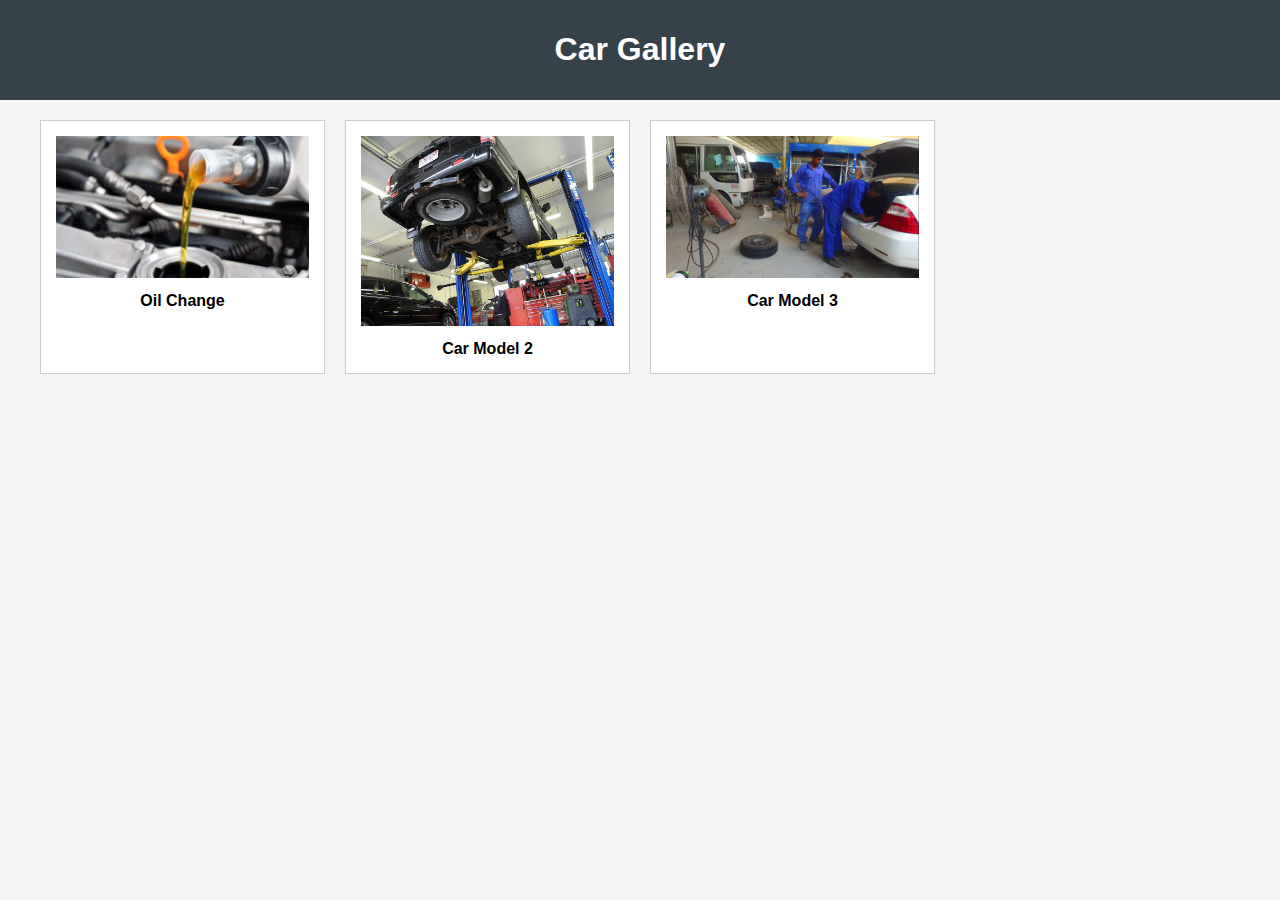
<file: gallery.html>
<!DOCTYPE html>
<html lang="en">
<head>
    <meta charset="UTF-8">
    <meta name="viewport" content="width=device-width, initial-scale=1.0">
    <title>Car Machine Gallery</title>
    <style>
        body {
            font-family: Arial, sans-serif;
            margin: 0;
            padding: 0;
            background-color: #f4f4f4;
        }
        header {
            background-color: #35424a;
            color: white;
            padding: 10px 0;
            text-align: center;
        }
        .container {
            max-width: 1200px;
            margin: 0 auto;
            padding: 20px;
            display: grid;
            grid-template-columns: repeat(auto-fill, minmax(250px, 1fr));
            grid-gap: 20px;
        }
        .car-card {
            background-color: white;
            border: 1px solid #ccc;
            padding: 15px;
            text-align: center;
        }
        .car-image {
            max-width: 100%;
            height: auto;
        }
        .car-name {
            margin-top: 10px;
            font-weight: bold;
        }
    </style>
</head>
<body>
    <header>
        <h1>Car Gallery</h1>
    </header>
    <div class="container">
        <div class="car-card">
            <img class="car-image" src="img/car 1.png" alt="Car 1">
            <div class="car-name">Oil Change</div>
        </div>
        <div class="car-card">
            <img class="car-image" src="img/car2.jpg" alt="Car 2">
            <div class="car-name">Car Model 2</div>
        </div>
        <div class="car-card">
            <img class="car-image" src="img/car3.jpg" alt="Car 3">
            <div class="car-name">Car Model 3</div>
        </div>
        <!-- Add more car cards here -->
    </div>
</body>
</html>
</file>
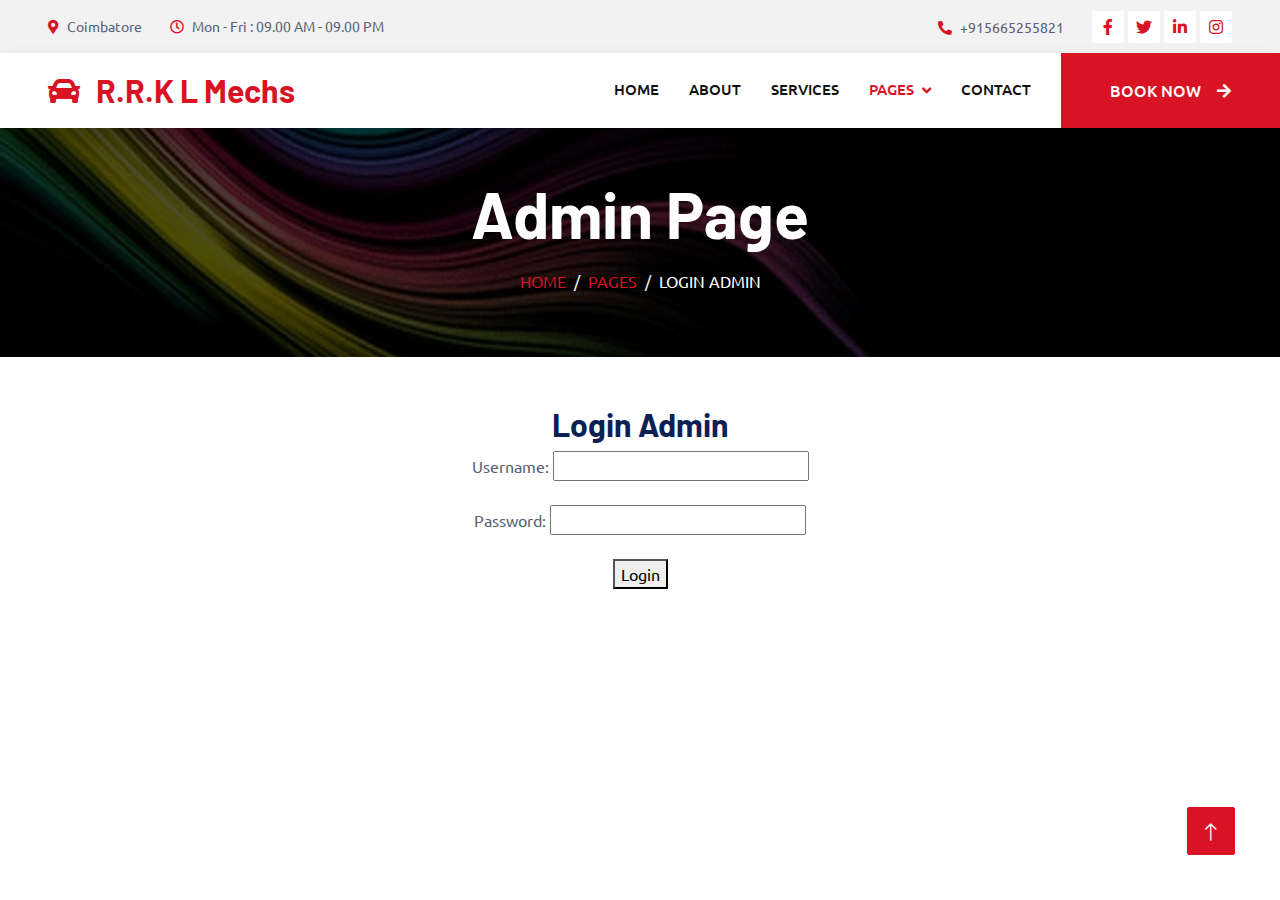
<file: login admin.html>
<!DOCTYPE html>
<html lang="en">

<head>
    <meta charset="utf-8">
    <title>R.R.K L L Mechs</title>
    <meta content="width=device-width, initial-scale=1.0" name="viewport">
    <meta content="" name="keywords">
    <meta content="" name="description">

    <!-- Favicon -->
    <link href="img/favicon.ico" rel="icon">

    <!-- Google Web Fonts -->
    <link rel="preconnect" href="https://fonts.googleapis.com">
    <link rel="preconnect" href="https://fonts.gstatic.com" crossorigin>
    <link href="https://fonts.googleapis.com/css2?family=Barlow:wght@600;700&family=Ubuntu:wght@400;500&display=swap" rel="stylesheet"> 

    <!-- Icon Font Stylesheet -->
    <link href="https://cdnjs.cloudflare.com/ajax/libs/font-awesome/5.10.0/css/all.min.css" rel="stylesheet">
    <link href="https://cdn.jsdelivr.net/npm/bootstrap-icons@1.4.1/font/bootstrap-icons.css" rel="stylesheet">

    <!-- Libraries Stylesheet -->
    <link href="lib/animate/animate.min.css" rel="stylesheet">
    <link href="lib/owlcarousel/assets/owl.carousel.min.css" rel="stylesheet">
    <link href="lib/tempusdominus/css/tempusdominus-bootstrap-4.min.css" rel="stylesheet" />

    <!-- Customized Bootstrap Stylesheet -->
    <link href="css/bootstrap.min.css" rel="stylesheet">

    <!-- Template Stylesheet -->
    <link href="css/style.css" rel="stylesheet">
</head>

<body>
    <!-- Spinner Start -->
    <div id="spinner" class="show bg-white position-fixed translate-middle w-100 vh-100 top-50 start-50 d-flex align-items-center justify-content-center">
        <div class="spinner-border text-primary" style="width: 3rem; height: 3rem;" role="status">
            <span class="sr-only">Loading...</span>
        </div>
    </div>
    <!-- Spinner End -->


    <!-- Topbar Start -->
    <div class="container-fluid bg-light p-0">
        <div class="row gx-0 d-none d-lg-flex">
            <div class="col-lg-7 px-5 text-start">
                <div class="h-100 d-inline-flex align-items-center py-3 me-4">
                    <small class="fa fa-map-marker-alt text-primary me-2"></small>
                    <small>Coimbatore</small>
                </div>
                <div class="h-100 d-inline-flex align-items-center py-3">
                    <small class="far fa-clock text-primary me-2"></small>
                    <small>Mon - Fri : 09.00 AM - 09.00 PM</small>
                </div>
            </div>
            <div class="col-lg-5 px-5 text-end">
                <div class="h-100 d-inline-flex align-items-center py-3 me-4">
                    <small class="fa fa-phone-alt text-primary me-2"></small>
                    <small>+915665255821</small>
                </div>
                <div class="h-100 d-inline-flex align-items-center">
                    <a class="btn btn-sm-square bg-white text-primary me-1" href=""><i class="fab fa-facebook-f"></i></a>
                    <a class="btn btn-sm-square bg-white text-primary me-1" href=""><i class="fab fa-twitter"></i></a>
                    <a class="btn btn-sm-square bg-white text-primary me-1" href=""><i class="fab fa-linkedin-in"></i></a>
                    <a class="btn btn-sm-square bg-white text-primary me-0" href=""><i class="fab fa-instagram"></i></a>
                </div>
            </div>
        </div>
    </div>
    <!-- Topbar End -->


    <!-- Navbar Start -->
    <nav class="navbar navbar-expand-lg bg-white navbar-light shadow sticky-top p-0">
        <a href="index.html" class="navbar-brand d-flex align-items-center px-4 px-lg-5">
            <h2 class="m-0 text-primary"><i class="fa fa-car me-3"></i>R.R.K L Mechs</h2>
        </a>
        <button type="button" class="navbar-toggler me-4" data-bs-toggle="collapse" data-bs-target="#navbarCollapse">
            <span class="navbar-toggler-icon"></span>
        </button>
        <div class="collapse navbar-collapse" id="navbarCollapse">
            <div class="navbar-nav ms-auto p-4 p-lg-0">
                <a href="index.html" class="nav-item nav-link">Home</a>
                <a href="about.html" class="nav-item nav-link">About</a>
                <a href="service.html" class="nav-item nav-link">Services</a>
                <div class="nav-item dropdown">
                    <a href="#" class="nav-link dropdown-toggle active" data-bs-toggle="dropdown">Pages</a>
                    <div class="dropdown-menu fade-up m-0">
                        <a href="booking.html" class="dropdown-item">Booking</a>
                        <a href="team.html" class="dropdown-item">Technicians</a>
                        <a href="testimonial.html" class="dropdown-item">Testimonial</a>
                        <a href="login.html" class="dropdown-item active">login Page</a>
                        <a href="faq.html" class="dropdown-item active">FAQ</a>
                    </div>
                </div>
                <a href="contact.html" class="nav-item nav-link">Contact</a>
            </div>
            <a href="" class="btn btn-primary py-4 px-lg-5 d-none d-lg-block">Book Now<i class="fa fa-arrow-right ms-3"></i></a>
        </div>
    </nav>
    <!-- Navbar End -->


    <!-- Page Header Start -->
    <div class="container-fluid page-header mb-5 p-0" style="background-image: url(img/carousel-bg-2.jpg);">
        <div class="container-fluid page-header-inner py-5">
            <div class="container text-center">
                <h1 class="display-3 text-white mb-3 animated slideInDown">Admin Page</h1>
                <nav aria-label="breadcrumb">
                    <ol class="breadcrumb justify-content-center text-uppercase">
                        <li class="breadcrumb-item"><a href="#">Home</a></li>
                        <li class="breadcrumb-item"><a href="#">Pages</a></li>
                        <li class="breadcrumb-item text-white active" aria-current="page">Login admin</li>
                    </ol>
                </nav>
            </div>
        </div>
    </div>
    <!-- Page Header End -->


    <!DOCTYPE html>
<html lang="en">
<head>
<meta charset="UTF-8">
<meta name="viewport" content="width=device-width, initial-scale=1.0">
<title>Mechanic Shop Customer Form</title>
<script>
    function submitForm() {
        // Code to handle form submission and other processing
        // For this example, let's just show an alert message
        alert("Login Process Success!");
    }
</script>
</head>
<body>
<center>
<form id="login admin" onsubmit="event.preventDefault(); submitForm();">
            <h2> <center>Login Admin</center></h2>
            <form action="login_process.php" method="POST">
                <label for="username">Username:</label>
                <input type="text" id="username" name="username" required></br></br>
                
                <label for="password">Password:</label>
                <input type="password" id="password" name="password" required>
            </br></br>
                <button type="submit"onclick="submitForm()">Login </button> 
            </form>
        </div>
   
</form>
</center>

        

                  


    <!-- Back to Top -->
    <a href="#" class="btn btn-lg btn-primary btn-lg-square back-to-top"><i class="bi bi-arrow-up"></i></a>


    <!-- JavaScript Libraries -->
    <script src="https://code.jquery.com/jquery-3.4.1.min.js"></script>
    <script src="https://cdn.jsdelivr.net/npm/bootstrap@5.0.0/dist/js/bootstrap.bundle.min.js"></script>
    <script src="lib/wow/wow.min.js"></script>
    <script src="lib/easing/easing.min.js"></script>
    <script src="lib/waypoints/waypoints.min.js"></script>
    <script src="lib/counterup/counterup.min.js"></script>
    <script src="lib/owlcarousel/owl.carousel.min.js"></script>
    <script src="lib/tempusdominus/js/moment.min.js"></script>
    <script src="lib/tempusdominus/js/moment-timezone.min.js"></script>
    <script src="lib/tempusdominus/js/tempusdominus-bootstrap-4.min.js"></script>

    <!-- Template Javascript -->
    <script src="js/main.js"></script>
</body>

</html>
</file>
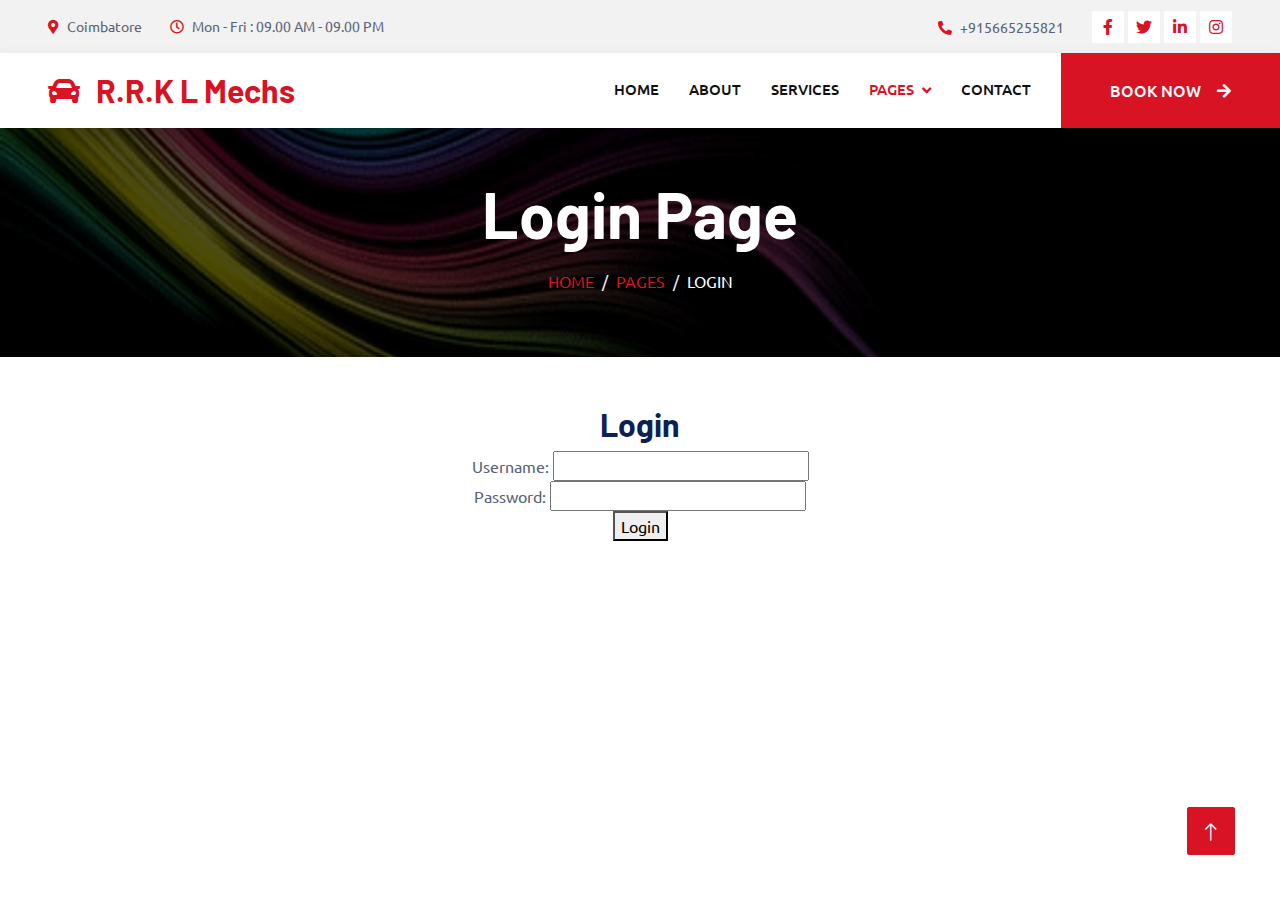
<file: login.html>
<!DOCTYPE html>
<html lang="en">

<head>
    <meta charset="utf-8">
    <title>R.R.K L L Mechs</title>
    <meta content="width=device-width, initial-scale=1.0" name="viewport">
    <meta content="" name="keywords">
    <meta content="" name="description">

    <!-- Favicon -->
    <link href="img/favicon.ico" rel="icon">

    <!-- Google Web Fonts -->
    <link rel="preconnect" href="https://fonts.googleapis.com">
    <link rel="preconnect" href="https://fonts.gstatic.com" crossorigin>
    <link href="https://fonts.googleapis.com/css2?family=Barlow:wght@600;700&family=Ubuntu:wght@400;500&display=swap" rel="stylesheet"> 

    <!-- Icon Font Stylesheet -->
    <link href="https://cdnjs.cloudflare.com/ajax/libs/font-awesome/5.10.0/css/all.min.css" rel="stylesheet">
    <link href="https://cdn.jsdelivr.net/npm/bootstrap-icons@1.4.1/font/bootstrap-icons.css" rel="stylesheet">

    <!-- Libraries Stylesheet -->
    <link href="lib/animate/animate.min.css" rel="stylesheet">
    <link href="lib/owlcarousel/assets/owl.carousel.min.css" rel="stylesheet">
    <link href="lib/tempusdominus/css/tempusdominus-bootstrap-4.min.css" rel="stylesheet" />

    <!-- Customized Bootstrap Stylesheet -->
    <link href="css/bootstrap.min.css" rel="stylesheet">

    <!-- Template Stylesheet -->
    <link href="css/style.css" rel="stylesheet">
</head>

<body>
    <!-- Spinner Start -->
    <div id="spinner" class="show bg-white position-fixed translate-middle w-100 vh-100 top-50 start-50 d-flex align-items-center justify-content-center">
        <div class="spinner-border text-primary" style="width: 3rem; height: 3rem;" role="status">
            <span class="sr-only">Loading...</span>
        </div>
    </div>
    <!-- Spinner End -->


    <!-- Topbar Start -->
    <div class="container-fluid bg-light p-0">
        <div class="row gx-0 d-none d-lg-flex">
            <div class="col-lg-7 px-5 text-start">
                <div class="h-100 d-inline-flex align-items-center py-3 me-4">
                    <small class="fa fa-map-marker-alt text-primary me-2"></small>
                    <small>Coimbatore</small>
                </div>
                <div class="h-100 d-inline-flex align-items-center py-3">
                    <small class="far fa-clock text-primary me-2"></small>
                    <small>Mon - Fri : 09.00 AM - 09.00 PM</small>
                </div>
            </div>
            <div class="col-lg-5 px-5 text-end">
                <div class="h-100 d-inline-flex align-items-center py-3 me-4">
                    <small class="fa fa-phone-alt text-primary me-2"></small>
                    <small>+915665255821</small>
                </div>
                <div class="h-100 d-inline-flex align-items-center">
                    <a class="btn btn-sm-square bg-white text-primary me-1" href=""><i class="fab fa-facebook-f"></i></a>
                    <a class="btn btn-sm-square bg-white text-primary me-1" href=""><i class="fab fa-twitter"></i></a>
                    <a class="btn btn-sm-square bg-white text-primary me-1" href=""><i class="fab fa-linkedin-in"></i></a>
                    <a class="btn btn-sm-square bg-white text-primary me-0" href=""><i class="fab fa-instagram"></i></a>
                </div>
            </div>
        </div>
    </div>
    <!-- Topbar End -->


    <!-- Navbar Start -->
    <nav class="navbar navbar-expand-lg bg-white navbar-light shadow sticky-top p-0">
        <a href="index.html" class="navbar-brand d-flex align-items-center px-4 px-lg-5">
            <h2 class="m-0 text-primary"><i class="fa fa-car me-3"></i>R.R.K L Mechs</h2>
        </a>
        <button type="button" class="navbar-toggler me-4" data-bs-toggle="collapse" data-bs-target="#navbarCollapse">
            <span class="navbar-toggler-icon"></span>
        </button>
        <div class="collapse navbar-collapse" id="navbarCollapse">
            <div class="navbar-nav ms-auto p-4 p-lg-0">
                <a href="index.html" class="nav-item nav-link">Home</a>
                <a href="about.html" class="nav-item nav-link">About</a>
                <a href="service.html" class="nav-item nav-link">Services</a>
                <div class="nav-item dropdown">
                    <a href="#" class="nav-link dropdown-toggle active" data-bs-toggle="dropdown">Pages</a>
                    <div class="dropdown-menu fade-up m-0">
                        <a href="booking.html" class="dropdown-item">Booking</a>
                        <a href="team.html" class="dropdown-item">Technicians</a>
                        <a href="testimonial.html" class="dropdown-item">Testimonial</a>
                        <a href="login.html" class="dropdown-item active">login Page</a>
                        <a href="faq.html" class="dropdown-item active">FAQ</a>
                    </div>
                </div>
                <a href="contact.html" class="nav-item nav-link">Contact</a>
            </div>
            <a href="" class="btn btn-primary py-4 px-lg-5 d-none d-lg-block">Book Now<i class="fa fa-arrow-right ms-3"></i></a>
        </div>
    </nav>
    <!-- Navbar End -->


    <!-- Page Header Start -->
    <div class="container-fluid page-header mb-5 p-0" style="background-image: url(img/carousel-bg-2.jpg);">
        <div class="container-fluid page-header-inner py-5">
            <div class="container text-center">
                <h1 class="display-3 text-white mb-3 animated slideInDown">Login Page</h1>
                <nav aria-label="breadcrumb">
                    <ol class="breadcrumb justify-content-center text-uppercase">
                        <li class="breadcrumb-item"><a href="#">Home</a></li>
                        <li class="breadcrumb-item"><a href="#">Pages</a></li>
                        <li class="breadcrumb-item text-white active" aria-current="page">login</li>
                    </ol>
                </nav>
            </div>
        </div>
    </div>
    <!-- Page Header End -->


    <!DOCTYPE html>
<html lang="en">
<head>
<meta charset="UTF-8">
<meta name="viewport" content="width=device-width, initial-scale=1.0">
<title>Mechanic Shop Customer Form</title>
<script>
    function submitForm() {
        // Code to handle form submission and other processing
        // For this example, let's just show an alert message
        alert("Login Process Success!");
    }
</script>
</head>
<body>
<center>
<form id="login" onsubmit="event.preventDefault(); submitForm();">
            <h2>Login</h2>
            <form action="login_process.php" method="POST">
                <label for="username">Username:</label>
                <input type="text" id="username" name="username" required></br>
                
                <label for="password">Password:</label>
                <input type="password" id="password" name="password" required>
            </br>
                <button type="submit"onclick="submitForm()">Login</button>
            </form>
        </div>
   
</form>
</center>

        

                  


    <!-- Back to Top -->
    <a href="#" class="btn btn-lg btn-primary btn-lg-square back-to-top"><i class="bi bi-arrow-up"></i></a>


    <!-- JavaScript Libraries -->
    <script src="https://code.jquery.com/jquery-3.4.1.min.js"></script>
    <script src="https://cdn.jsdelivr.net/npm/bootstrap@5.0.0/dist/js/bootstrap.bundle.min.js"></script>
    <script src="lib/wow/wow.min.js"></script>
    <script src="lib/easing/easing.min.js"></script>
    <script src="lib/waypoints/waypoints.min.js"></script>
    <script src="lib/counterup/counterup.min.js"></script>
    <script src="lib/owlcarousel/owl.carousel.min.js"></script>
    <script src="lib/tempusdominus/js/moment.min.js"></script>
    <script src="lib/tempusdominus/js/moment-timezone.min.js"></script>
    <script src="lib/tempusdominus/js/tempusdominus-bootstrap-4.min.js"></script>

    <!-- Template Javascript -->
    <script src="js/main.js"></script>
</body>

</html>
</file>
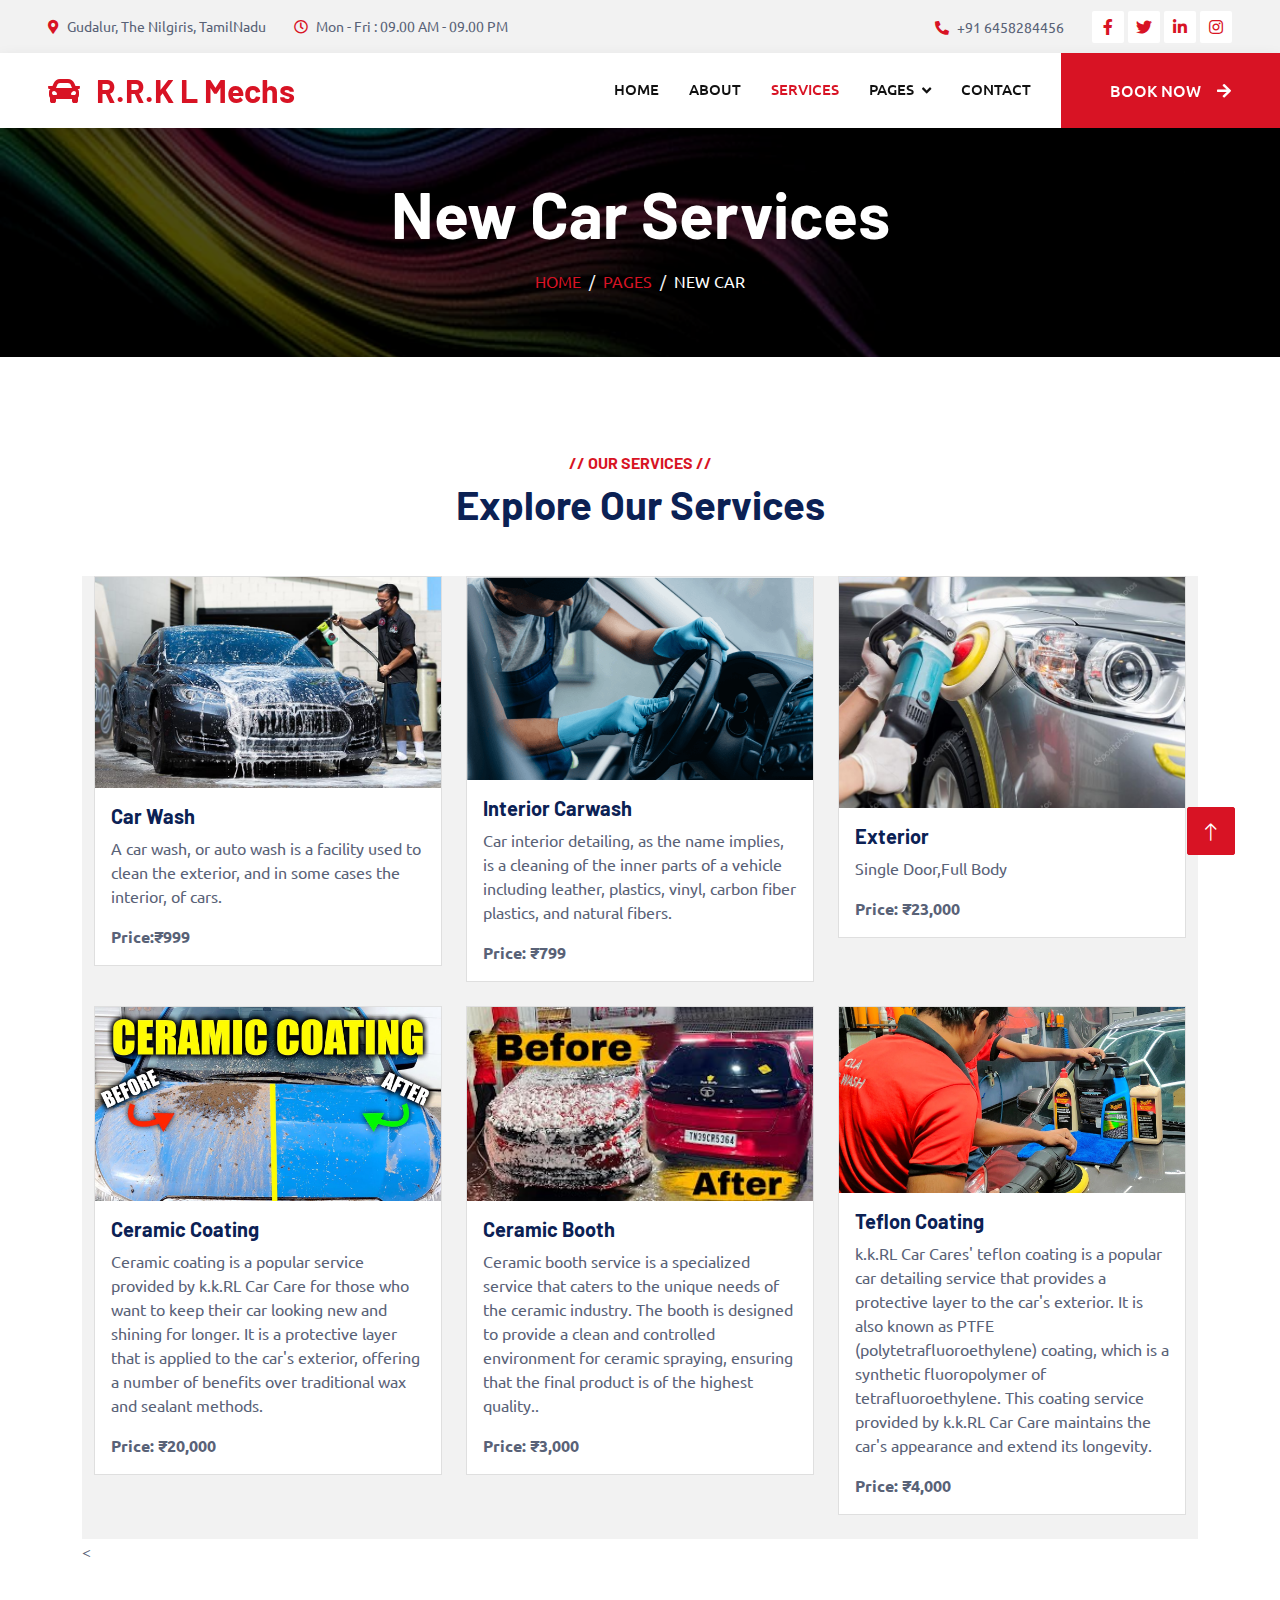
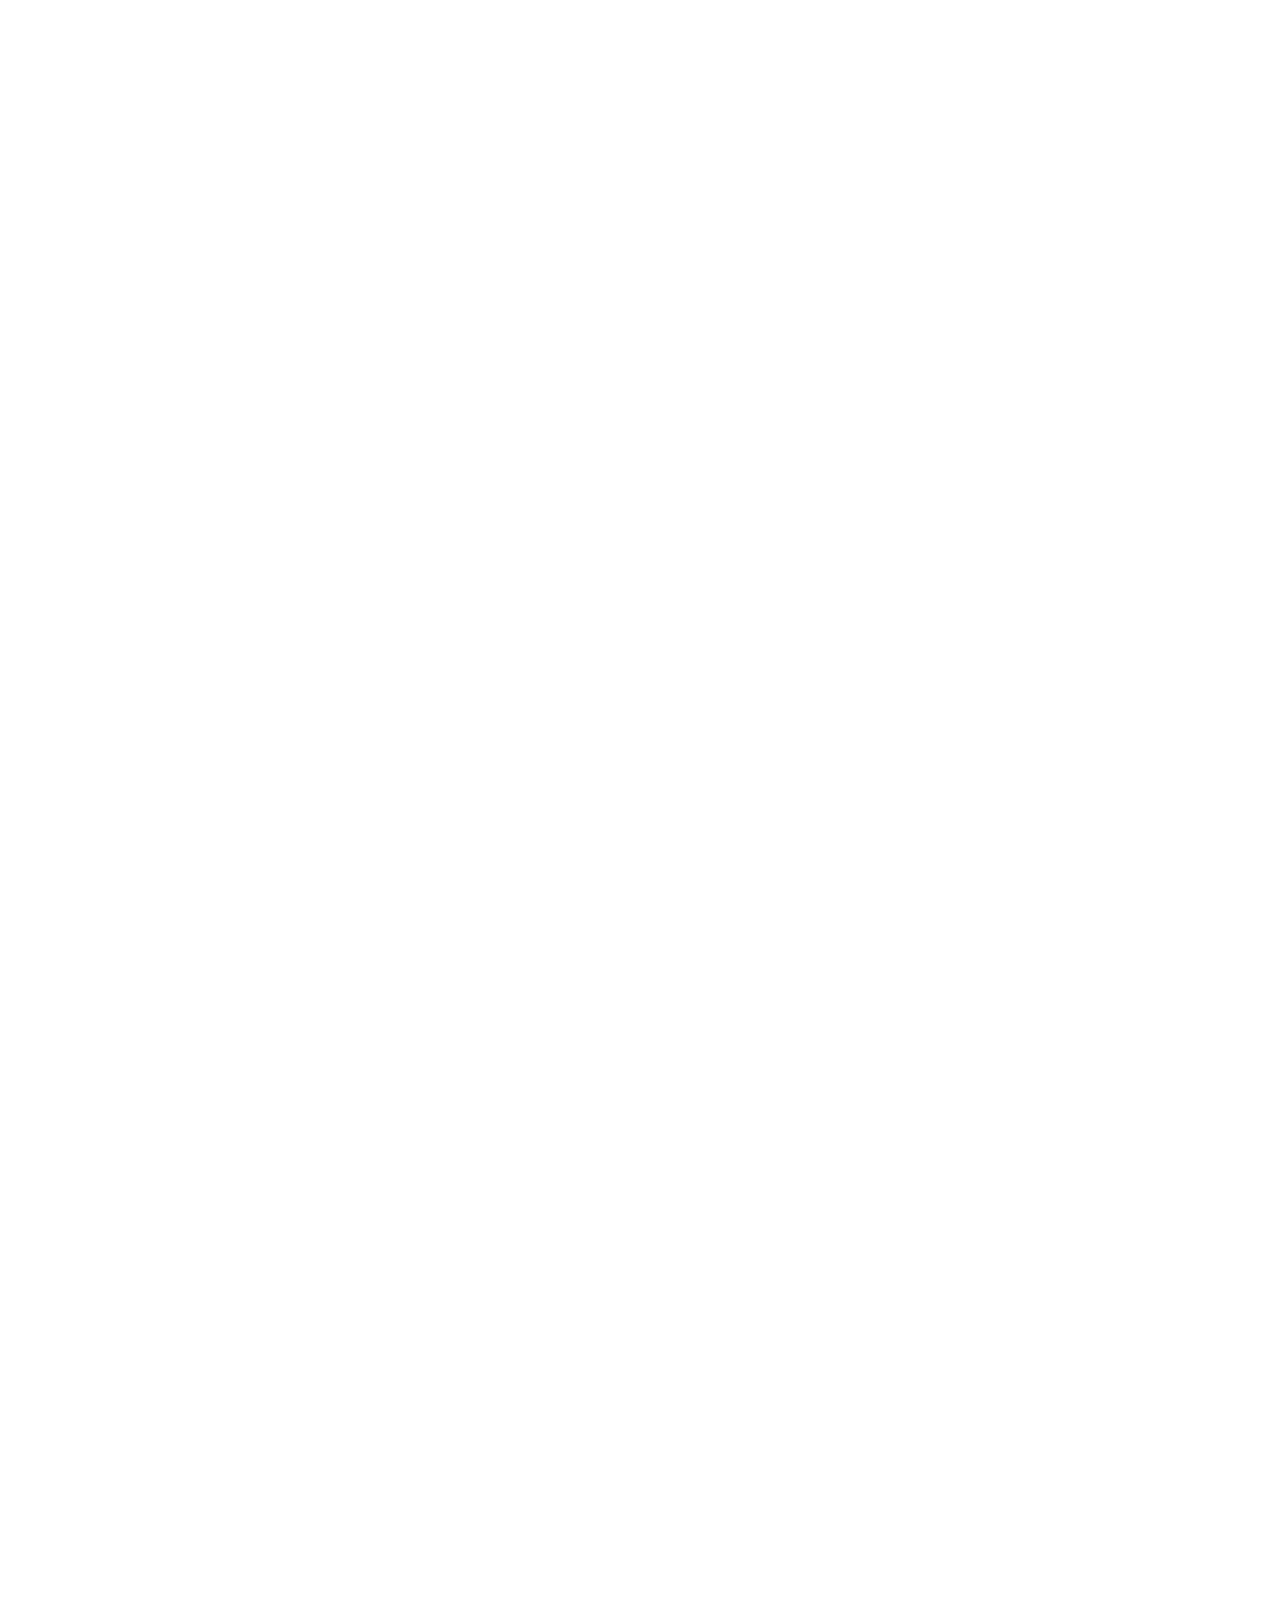
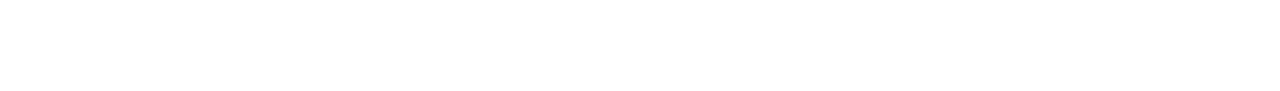
<file: new car.html>
<!DOCTYPE html>
<html lang="en">

<head>
    <meta charset="utf-8">
    <title>R.R.K L Mechs</title>
    <meta content="width=device-width, initial-scale=1.0" name="viewport">
    <meta content="" name="keywords">
    <meta content="" name="description">

    <!-- Favicon -->
    <link href="img/favicon.ico" rel="icon">

    <!-- Google Web Fonts -->
    <link rel="preconnect" href="https://fonts.googleapis.com">
    <link rel="preconnect" href="https://fonts.gstatic.com" crossorigin>
    <link href="https://fonts.googleapis.com/css2?family=Barlow:wght@600;700&family=Ubuntu:wght@400;500&display=swap" rel="stylesheet"> 

    <!-- Icon Font Stylesheet -->
    <link href="https://cdnjs.cloudflare.com/ajax/libs/font-awesome/5.10.0/css/all.min.css" rel="stylesheet">
    <link href="https://cdn.jsdelivr.net/npm/bootstrap-icons@1.4.1/font/bootstrap-icons.css" rel="stylesheet">

    <!-- Libraries Stylesheet -->
    <link href="lib/animate/animate.min.css" rel="stylesheet">
    <link href="lib/owlcarousel/assets/owl.carousel.min.css" rel="stylesheet">
    <link href="lib/tempusdominus/css/tempusdominus-bootstrap-4.min.css" rel="stylesheet" />

    <!-- Customized Bootstrap Stylesheet -->
    <link href="css/bootstrap.min.css" rel="stylesheet">

    <!-- Template Stylesheet -->
    <link href="css/style.css" rel="stylesheet">
</head>

<body>
    <!-- Spinner Start -->
    <div id="spinner" class="show bg-white position-fixed translate-middle w-100 vh-100 top-50 start-50 d-flex align-items-center justify-content-center">
        <div class="spinner-border text-primary" style="width: 3rem; height: 3rem;" role="status">
            <span class="sr-only">Loading...</span>
        </div>
    </div>
    <!-- Spinner End -->


    <!-- Topbar Start -->
    <div class="container-fluid bg-light p-0">
        <div class="row gx-0 d-none d-lg-flex">
            <div class="col-lg-7 px-5 text-start">
                <div class="h-100 d-inline-flex align-items-center py-3 me-4">
                    <small class="fa fa-map-marker-alt text-primary me-2"></small>
                    <small>Gudalur, The Nilgiris, TamilNadu</small>
                </div>
                <div class="h-100 d-inline-flex align-items-center py-3">
                    <small class="far fa-clock text-primary me-2"></small>
                    <small>Mon - Fri : 09.00 AM - 09.00 PM</small>
                </div>
            </div>
            <div class="col-lg-5 px-5 text-end">
                <div class="h-100 d-inline-flex align-items-center py-3 me-4">
                    <small class="fa fa-phone-alt text-primary me-2"></small>
                    <small>+91 6458284456 </small>
                </div>
                <div class="h-100 d-inline-flex align-items-center">
                    <a class="btn btn-sm-square bg-white text-primary me-1" href=""><i class="fab fa-facebook-f"></i></a>
                    <a class="btn btn-sm-square bg-white text-primary me-1" href=""><i class="fab fa-twitter"></i></a>
                    <a class="btn btn-sm-square bg-white text-primary me-1" href=""><i class="fab fa-linkedin-in"></i></a>
                    <a class="btn btn-sm-square bg-white text-primary me-0" href=""><i class="fab fa-instagram"></i></a>
                </div>
            </div>
        </div>
    </div>
    <!-- Topbar End -->


    <!-- Navbar Start -->
    <nav class="navbar navbar-expand-lg bg-white navbar-light shadow sticky-top p-0">
        <a href="index.html" class="navbar-brand d-flex align-items-center px-4 px-lg-5">
            <h2 class="m-0 text-primary"><i class="fa fa-car me-3"></i>R.R.K L Mechs</h2>
        </a>
        <button type="button" class="navbar-toggler me-4" data-bs-toggle="collapse" data-bs-target="#navbarCollapse">
            <span class="navbar-toggler-icon"></span>
        </button>
        <div class="collapse navbar-collapse" id="navbarCollapse">
            <div class="navbar-nav ms-auto p-4 p-lg-0">
                <a href="index.html" class="nav-item nav-link">Home</a>
                <a href="about.html" class="nav-item nav-link">About</a>
                <a href="service.html" class="nav-item nav-link active">Services</a>
                <div class="nav-item dropdown">
                    <a href="#" class="nav-link dropdown-toggle" data-bs-toggle="dropdown">Pages</a>
                    <div class="dropdown-menu fade-up m-0">
                        <a href="booking.html" class="dropdown-item">Booking</a>
                        <a href="team.html" class="dropdown-item">Technicians</a>
                        <a href="testimonial.html" class="dropdown-item">Testimonial</a>
                        <a href="login.html" class="dropdown-item">login Page</a>
                    </div>
                </div>
                <a href="contact.html" class="nav-item nav-link">Contact</a>
            </div>
            <a href="booking.html" class="btn btn-primary py-4 px-lg-5 d-none d-lg-block">Book Now<i class="fa fa-arrow-right ms-3"></i></a>
        </div>
    </nav>
        <!-- Page Header Start -->
        <div class="container-fluid page-header mb-5 p-0" style="background-image: url(img/carousel-bg-2.jpg);">
            <div class="container-fluid page-header-inner py-5">
                <div class="container text-center">
                    <h1 class="display-3 text-white mb-3 animated slideInDown">New Car Services</h1>
                    <nav aria-label="breadcrumb">
                        <ol class="breadcrumb justify-content-center text-uppercase">
                            <li class="breadcrumb-item"><a href="#">Home</a></li>
                            <li class="breadcrumb-item"><a href="#">Pages</a></li>
                            <li class="breadcrumb-item text-white active" aria-current="page">New car</li>
                        </ol>
                    </nav>
                </div>
            </div>
        </div>
        <!-- Page Header End -->
       <!-- Car Care Services Section Start -->
       <div class="container-xxl service py-5">
        <div class="container">
            <div class="text-center wow fadeInUp" data-wow-delay="0.1s">
                <h6 class="text-primary text-uppercase">// Our Services //</h6>
                <h1 class="mb-5">Explore Our Services</h1>
            </div>
       <section class="section bg-light">
        <div class="container">
            <div class="row">
                <div class="col-lg-4 col-md-6">
                    <div class="card mb-4">
                        <div class="image-frame">
                            <img src="img/car-wash.jpg" class="card-img-top" alt="Car Wash">
                        </div>
                        <div class="card-body">
                            <h5 class="card-title">Car Wash</h5>
                            <p class="card-text">A car wash, or auto wash is a facility used to clean the exterior, and in some cases the interior, of cars.</p>
                            <p class="card-text"><strong>Price:₹999</strong></p>
                        </div>
                    </div>
                </div>
                <div class="col-lg-4 col-md-6">
                    <div class="card mb-4">
                        <div class="image-frame">
                            <img src="img/new car6.png" class="card-img-top" alt="Interior Carwash">
                        </div>
                        <div class="card-body">
                            <h5 class="card-title">Interior Carwash</h5>
                            <p class="card-text">Car interior detailing, as the name implies, is a cleaning of the inner parts of a vehicle including leather, plastics, vinyl, carbon fiber plastics, and natural fibers.</p>
                            <p class="card-text"><strong>Price: ₹799</strong></p>
                        </div>
                    </div>
                </div>
                <!-- Repeat the above structure for other services -->
                <div class="col-lg-4 col-md-6">
                    <div class="card mb-4">
                        <div class="image-frame">
                            <img src="img/new car2.jpg" class="card-img-top" alt="Exterior">
                        </div>
                        <div class="card-body">
                            <h5 class="card-title">Exterior</h5>
                            <p class="card-text">Single Door,Full Body</p>
                            <p class="card-text"><strong>Price: ₹23,000</strong></p>
                        </div>
                    </div>
                </div>
                <!-- Repeat for other services -->
                <div class="col-lg-4 col-md-6">
                    <div class="card mb-4">
                        <div class="image-frame">
                            <img src="img/new car3.jpg" class="card-img-top" alt="Ceramic Coating">
                        </div>
                        <div class="card-body">
                            <h5 class="card-title">Ceramic Coating</h5>
                            <p class="card-text">Ceramic coating is a popular service provided by k.k.RL Car Care for those who want to keep their car looking new and shining for longer. It is a protective layer that is applied to the car's exterior, offering a number of benefits over traditional wax and sealant methods.</p>
                            <p class="card-text"><strong>Price: ₹20,000</strong></p>
                        </div>
                    </div>
                </div>
                <div class="col-lg-4 col-md-6">
                    <div class="card mb-4">
                        <div class="image-frame">
                            <img src="img/new car4.jpg" class="card-img-top" alt="Ceramic Booth">
                        </div>
                        <div class="card-body">
                            <h5 class="card-title">Ceramic Booth</h5>
                            <p class="card-text">Ceramic booth service is a specialized service that caters to the unique needs of the ceramic industry. The booth is designed to provide a clean and controlled environment for ceramic spraying, ensuring that the final product is of the highest quality..</p>
                            <p class="card-text"><strong>Price: ₹3,000</strong></p>
                        </div>
                    </div>
                </div>
                <div class="col-lg-4 col-md-6">
                    <div class="card mb-4">
                        <div class="image-frame">
                            <img src="img/new car5.webp" class="card-img-top" alt="Teflon Coating">
                        </div>
                        <div class="card-body">
                            <h5 class="card-title">Teflon Coating</h5>
                            <p class="card-text">k.k.RL Car Cares' teflon coating is a popular car detailing service that provides a protective layer to the car's exterior. It is also known as PTFE (polytetrafluoroethylene) coating, which is a synthetic fluoropolymer of tetrafluoroethylene. This coating service provided by k.k.RL Car Care maintains the car's appearance and extend its longevity.</p>
                            <p class="card-text"><strong>Price: ₹4,000</strong></p>
                        </div>
                    </div>
                </div>
            </div>
        </div>
    </section>
    <!-- Car Care Services Section End -->
          
    <!-- Booking Start -->
    <<div class="container-fluid bg-secondary booking my-5 wow fadeInUp" data-wow-delay="0.1s">
        <div class="container">
            <div class="row gx-5">
                <div class="col-lg-6 py-5">
                    <div class="py-5">
                        <h1 class="text-white mb-4">Certified and Award Winning Car Repair Service Provider</h1>
                        <p class="text-white mb-0">We have Certified on Best Car Service Provider 2019 by 'Times of India'</p>
                    </div>
                </div>
                <div class="col-lg-6">
                    <div class="bg-primary h-100 d-flex flex-column justify-content-center text-center p-5 wow zoomIn" data-wow-delay="0.6s">
                        <h1 class="text-white mb-4">Book For A Service</h1>
                        <form>
                            <div class="row g-3">
                                <div class="col-12 col-sm-6">
                                    <input type="text" class="form-control border-0" placeholder="Your Name" style="height: 55px;">
                                </div>
                                <div class="col-12 col-sm-6">
                                    <input type="email" class="form-control border-0" placeholder="Your Email" style="height: 55px;">
                                </div>
                                <div class="col-12 col-sm-6">
                                    <select class="form-select border-0" style="height: 55px;">
                                        <option selected>Select A Service</option>
                                        <option value="1">Diagnostic Test</option>
                                        <option value="2">Engine Servicing</option>
                                        <option value="3">Tire Replacement</option>
                                        <option value="4">Oil Changing</option>
                                    </select>
                                </div>
                                <div class="col-12 col-sm-6">
                                    <div class="date" id="date1" data-target-input="nearest">
                                        <input type="text"
                                            class="form-control border-0 datetimepicker-input"
                                            placeholder="Service Date" data-target="#date1" data-toggle="datetimepicker" style="height: 55px;">
                                    </div>
                                </div>
                                <div class="col-12">
                                    <textarea class="form-control border-0" placeholder="Special Request"></textarea>
                                </div>
                                <div class="col-12">
                                    <button class="btn btn-secondary w-100 py-3" type="submit">Book Now</button>
                                </div>
                            </div>
                        </form>
                    </div>
                </div>
            </div>
        </div>
    </div>
    <!-- Booking End -->


    <!-- Testimonial Start -->
    <div class="container-xxl py-5 wow fadeInUp" data-wow-delay="0.1s">
        <div class="container">
            <div class="text-center">
                <h6 class="text-primary text-uppercase">// Testimonial //</h6>
                <h1 class="mb-5">Our Clients Say!</h1>
            </div>
            <div class="owl-carousel testimonial-carousel position-relative">
                <div class="testimonial-item text-center">
                    <h5 class="mb-0">BalaShekaran</h5>
                    <p>Profession</p>
                    <div class="testimonial-text bg-light text-center p-4">
                    <p class="mb-0">I recently had the pleasure of experiencing exceptional car mechanic service at R.R.K L Mechs. From the moment I walked in, I was impressed by their professionalism, attention to detail, and commitment to providing top-notch automotive care.</p>
                    </div>
                </div>
                <div class="testimonial-item text-center">
                    <h5 class="mb-0">Mr.KeerthiVasan R P</h5>
                    <p>Profession</p>
                    <div class="testimonial-text bg-light text-center p-4">
                    <p class="mb-0">The staff at R.R.K L Mechs demonstrated a profound knowledge of automobiles and quickly diagnosed the issue with my vehicle. They used state-of-the-art diagnostic tools to pinpoint the problem accurately, saving both time and money. What truly stood out was their transparent communication – they explained the repair process in a clear and understandable manner, ensuring I was fully informed every step of the way.</p>
                    </div>
                </div>
                <div class="testimonial-item text-center">
                    <h5 class="mb-0">Gokul Kannan</h5>
                    <p>Profession</p>
                    <div class="testimonial-text bg-light text-center p-4">
                    <p class="mb-0">The level of customer service I received was exceptional. The staff was courteous, respectful, and genuinely seemed to care about my satisfaction. They even took the time to answer my questions and provide valuable maintenance tips to prolong the life of my car.</p>
                    </div>
                </div>
                <div class="testimonial-item text-center">
                    <h5 class="mb-0">Prasath B</h5>
                    <p>Profession</p>
                    <div class="testimonial-text bg-light text-center p-4">
                    <p class="mb-0">Upon picking up my vehicle, I was delighted to find it running smoothly and looking immaculate. The attention to detail was evident, from the clean engine bay to the carefully washed exterior.</p>
                    </div>
                </div>
            </div>
        </div>
    </div>


    <!-- Footer Start -->
    <div class="container-fluid bg-dark text-light footer pt-5 mt-5 wow fadeIn" data-wow-delay="0.1s">
        <div class="container py-5">
            <div class="row g-5">
                <div class="col-lg-3 col-md-6">
                    <h4 class="text-light mb-4">Address</h4>
                    <p class="mb-2"><i class="fa fa-map-marker-alt me-3"></i>Gudalur,The Nilgiris,TamilNadu</p>
                    <p class="mb-2"><i class="fa fa-phone-alt me-3"></i>+91 6458284456</p>
                    <p class="mb-2"><i class="fa fa-envelope me-3"></i>rrklquery@gmail.com</p>
                    <div class="d-flex pt-2">
                        <a class="btn btn-outline-light btn-social" href=""><i class="fab fa-twitter"></i></a>
                        <a class="btn btn-outline-light btn-social" href=""><i class="fab fa-facebook-f"></i></a>
                        <a class="btn btn-outline-light btn-social" href=""><i class="fab fa-youtube"></i></a>
                        <a class="btn btn-outline-light btn-social" href=""><i class="fab fa-linkedin-in"></i></a>
                    </div>
                </div>
                <div class="col-lg-3 col-md-6">
                    <h4 class="text-light mb-4">Opening Hours</h4>
                    <h6 class="text-light">Monday - Friday:</h6>
                    <p class="mb-4">09.00 AM - 09.00 PM</p>
                    <h6 class="text-light">Saturday - Sunday:</h6>
                    <p class="mb-0">09.00 AM - 12.00 PM</p>
                </div>
                <div class="col-lg-3 col-md-6">
                    <h4 class="text-light mb-4">Services</h4>
                    <a class="btn btn-link" href="">Diagnostic Test</a>
                    <a class="btn btn-link" href="">Engine Servicing</a>
                    <a class="btn btn-link" href="">Tires Replacement</a>
                    <a class="btn btn-link" href="">Oil Changing</a>
                    <a class="btn btn-link" href="">Vacuam Cleaning</a>
                </div>
                <div class="col-lg-3 col-md-6">
                    <h4 class="text-light mb-4">Newsletter</h4>
                    <p>Any queries</p>
                    <div class="position-relative mx-auto" style="max-width: 400px;">
                        <input class="form-control border-0 w-100 py-3 ps-4 pe-5" type="text" placeholder="Your email">
                        <button type="button" class="btn btn-primary py-2 position-absolute top-0 end-0 mt-2 me-2">SignUp</button>
                    </div>
                </div>
            </div>
        </div>
        <div class="container">
            <div class="copyright">
                <div class="row">
                   

                        <!--/*** This template is free as long as you keep the footer author’s credit link/attribution link/backlink. If you'd like to use the template without the footer author’s credit link/attribution link/backlink, you can purchase the Credit Removal License from "https://htmlcodex.com/credit-removal". Thank you for your support. ***/-->
                        
                    </div>
                    <div class="col-md-6 text-center text-md-end">
                        <div class="footer-menu">
                            <a href="index.html">Home</a>
                            <a href="">Cookies</a>
                            <a href="">Help</a>
                            <a href="faq.html">FAQs</a>
                        </div>
                    </div>
                </div>
            </div>
        </div>
    </div>
    <!-- Footer End -->


    <!-- Back to Top -->
    <a href="#" class="btn btn-lg btn-primary btn-lg-square back-to-top"><i class="bi bi-arrow-up"></i></a>


    <!-- JavaScript Libraries -->
    <script src="https://code.jquery.com/jquery-3.4.1.min.js"></script>
    <script src="https://cdn.jsdelivr.net/npm/bootstrap@5.0.0/dist/js/bootstrap.bundle.min.js"></script>
    <script src="lib/wow/wow.min.js"></script>
    <script src="lib/easing/easing.min.js"></script>
    <script src="lib/waypoints/waypoints.min.js"></script>
    <script src="lib/counterup/counterup.min.js"></script>
    <script src="lib/owlcarousel/owl.carousel.min.js"></script>
    <script src="lib/tempusdominus/js/moment.min.js"></script>
    <script src="lib/tempusdominus/js/moment-timezone.min.js"></script>
    <script src="lib/tempusdominus/js/tempusdominus-bootstrap-4.min.js"></script>

    <!-- Template Javascript -->
    <script src="js/main.js"></script>
</body>

</html>
</file>
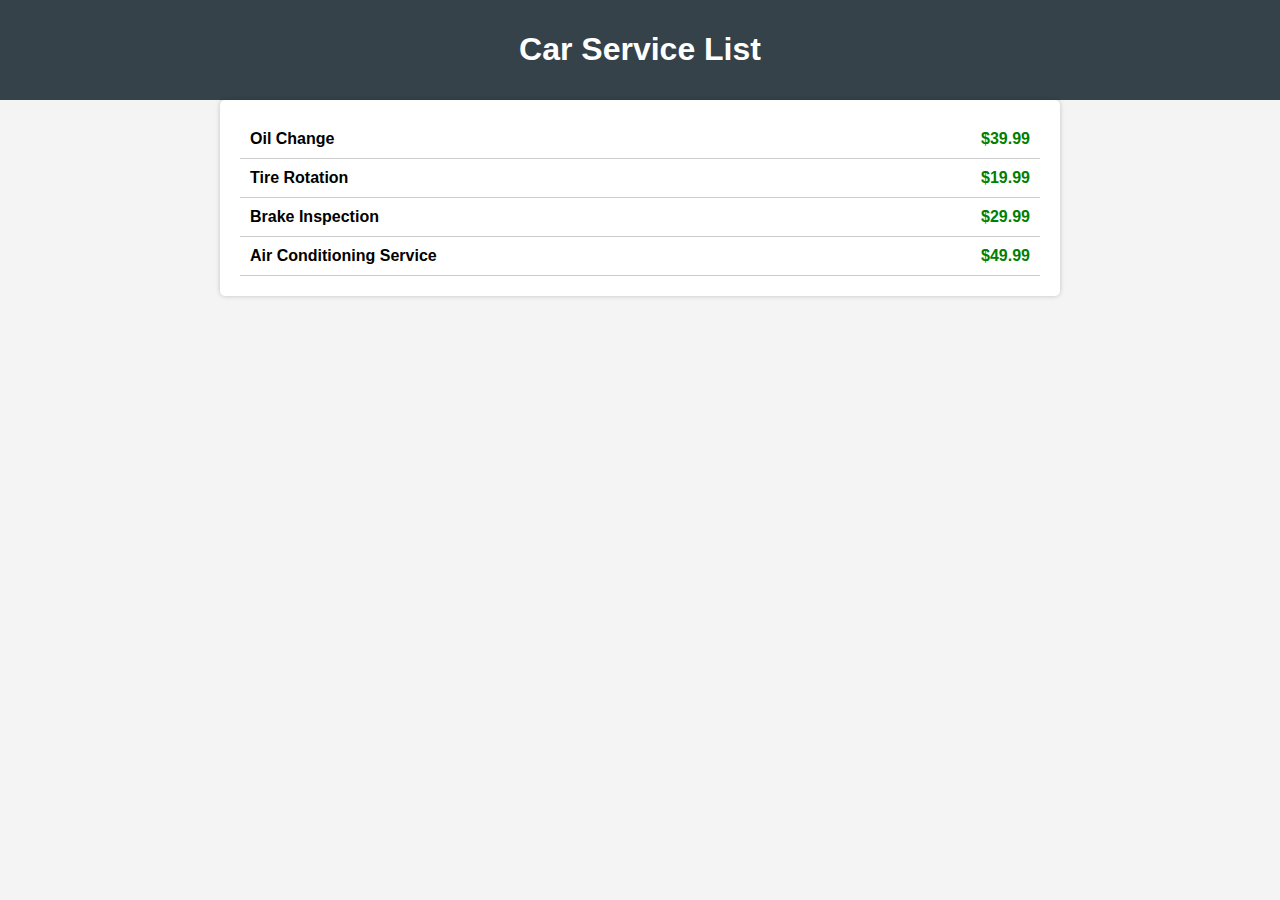
<file: s.html>
<!DOCTYPE html>
<html lang="en">
<head>
    <meta charset="UTF-8">
    <meta name="viewport" content="width=device-width, initial-scale=1.0">
    <title>Car Service List</title>
    <style>
        body {
            font-family: Arial, sans-serif;
            margin: 0;
            padding: 0;
            background-color: #f4f4f4;
        }
        header {
            background-color: #35424a;
            color: white;
            padding: 10px 0;
            text-align: center;
        }
        .container {
            max-width: 800px;
            margin: 0 auto;
            padding: 20px;
            background-color: white;
            border-radius: 5px;
            box-shadow: 0px 0px 5px rgba(0, 0, 0, 0.2);
        }
        .service-item {
            padding: 10px;
            border-bottom: 1px solid #ccc;
            display: flex;
            justify-content: space-between;
            align-items: center;
        }
        .service-name {
            font-weight: bold;
        }
        .service-price {
            color: #008000;
            font-weight: bold;
        }
    </style>
</head>
<body>
    <header>
        <h1>Car Service List</h1>
    </header>
    <div class="container">
        <div class="service-item">
            <span class="service-name">Oil Change</span>
            <span class="service-price">$39.99</span>
        </div>
        <div class="service-item">
            <span class="service-name">Tire Rotation</span>
            <span class="service-price">$19.99</span>
        </div>
        <div class="service-item">
            <span class="service-name">Brake Inspection</span>
            <span class="service-price">$29.99</span>
        </div>
        <div class="service-item">
            <span class="service-name">Air Conditioning Service</span>
            <span class="service-price">$49.99</span>
        </div>
        <!-- Add more service items here -->
    </div>
</body>
</html>
</file>
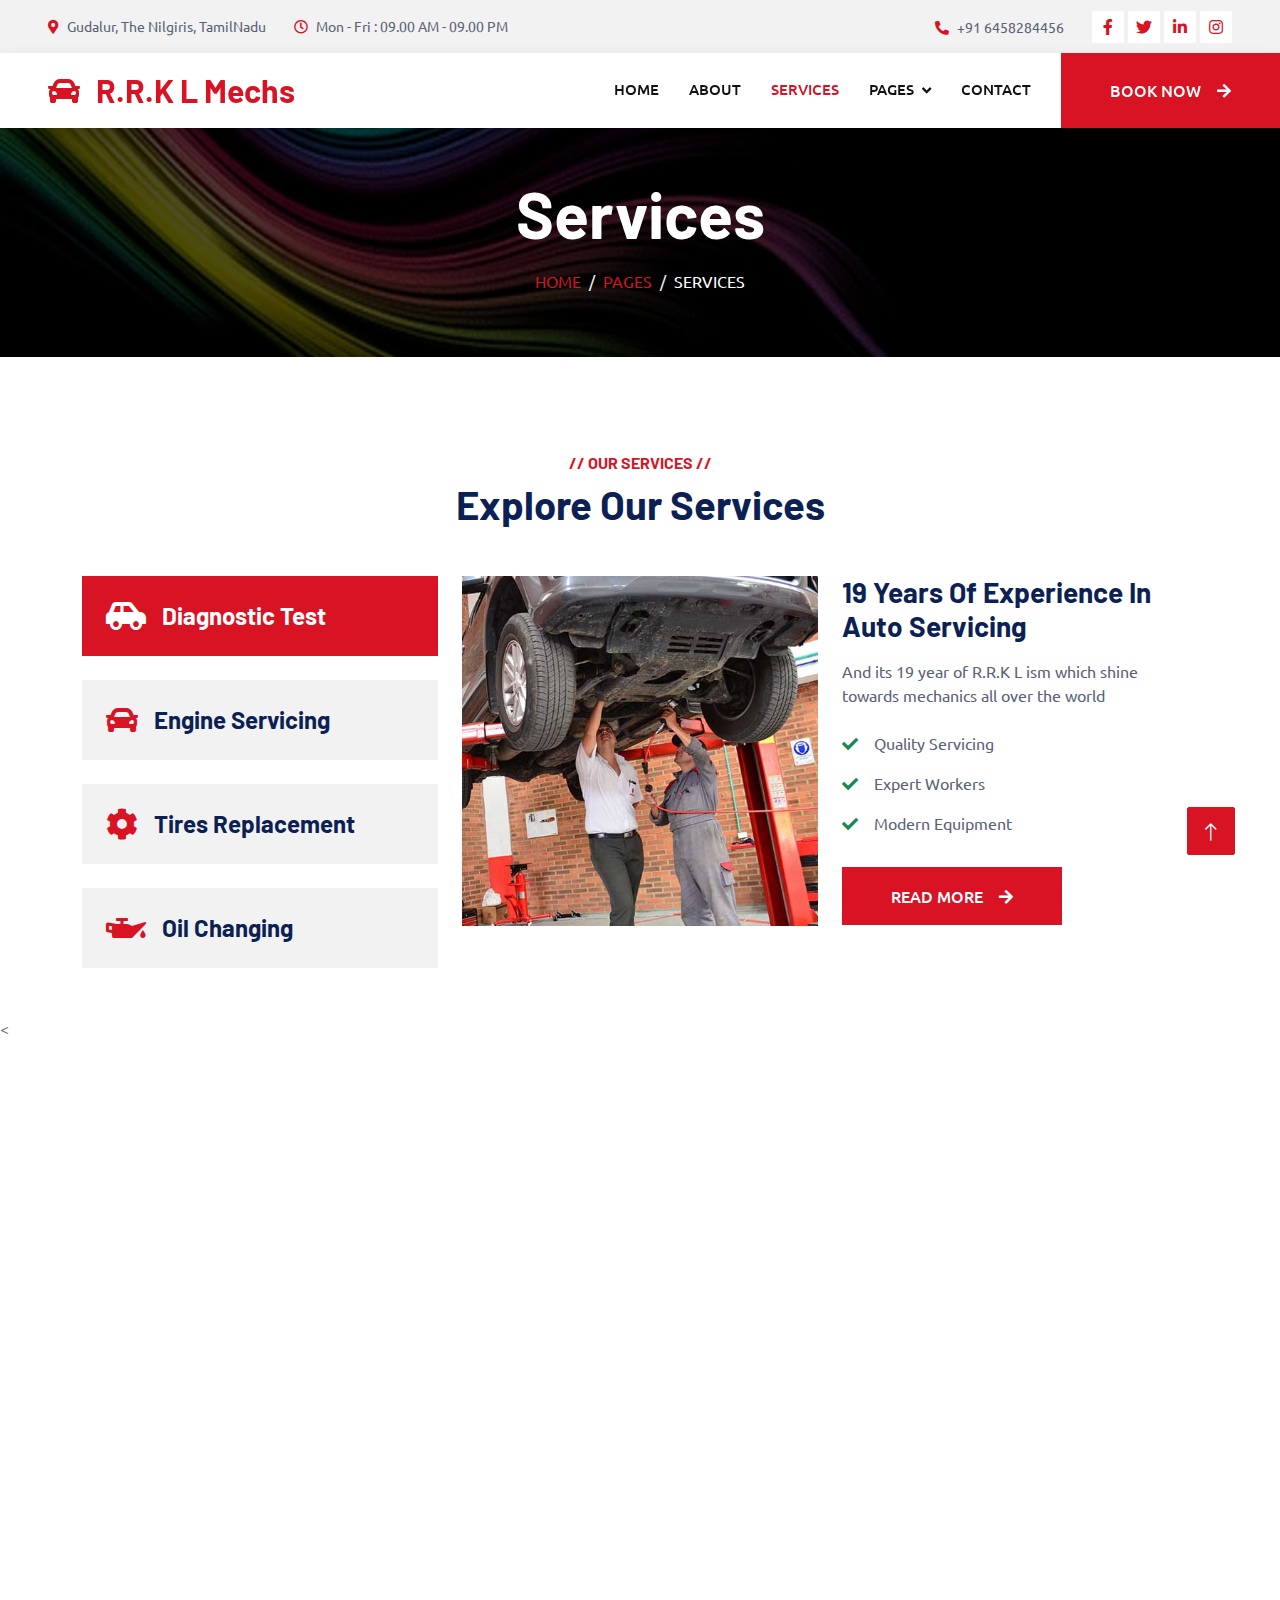
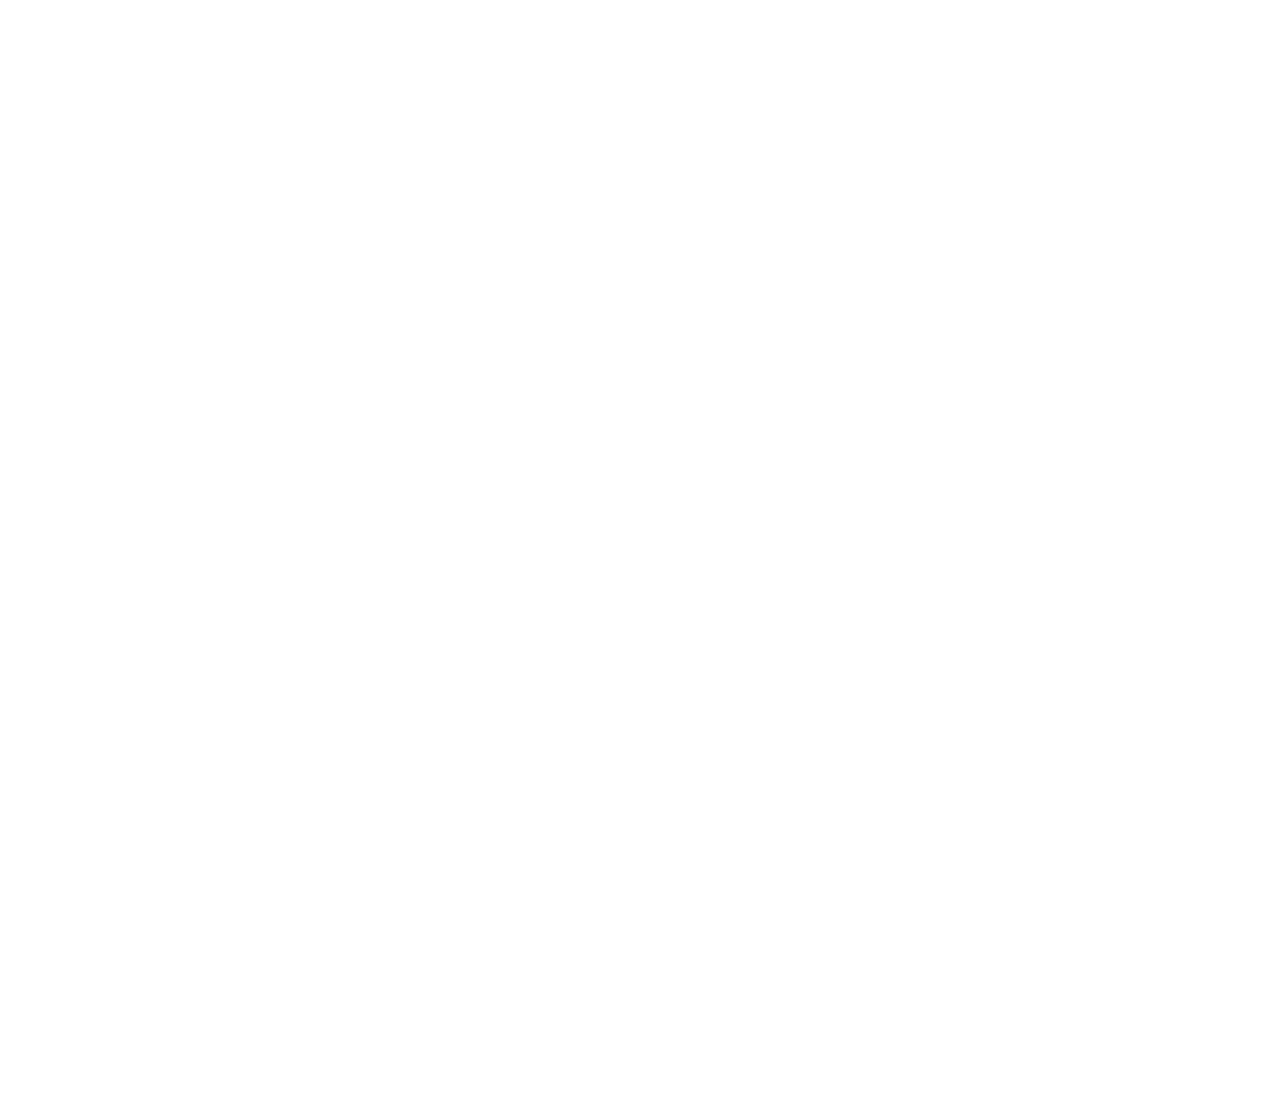
<file: service.html>
<!DOCTYPE html>
<html lang="en">

<head>
    <meta charset="utf-8">
    <title>R.R.K L Mechs</title>
    <meta content="width=device-width, initial-scale=1.0" name="viewport">
    <meta content="" name="keywords">
    <meta content="" name="description">

    <!-- Favicon -->
    <link href="img/favicon.ico" rel="icon">

    <!-- Google Web Fonts -->
    <link rel="preconnect" href="https://fonts.googleapis.com">
    <link rel="preconnect" href="https://fonts.gstatic.com" crossorigin>
    <link href="https://fonts.googleapis.com/css2?family=Barlow:wght@600;700&family=Ubuntu:wght@400;500&display=swap" rel="stylesheet"> 

    <!-- Icon Font Stylesheet -->
    <link href="https://cdnjs.cloudflare.com/ajax/libs/font-awesome/5.10.0/css/all.min.css" rel="stylesheet">
    <link href="https://cdn.jsdelivr.net/npm/bootstrap-icons@1.4.1/font/bootstrap-icons.css" rel="stylesheet">

    <!-- Libraries Stylesheet -->
    <link href="lib/animate/animate.min.css" rel="stylesheet">
    <link href="lib/owlcarousel/assets/owl.carousel.min.css" rel="stylesheet">
    <link href="lib/tempusdominus/css/tempusdominus-bootstrap-4.min.css" rel="stylesheet" />

    <!-- Customized Bootstrap Stylesheet -->
    <link href="css/bootstrap.min.css" rel="stylesheet">

    <!-- Template Stylesheet -->
    <link href="css/style.css" rel="stylesheet">
</head>

<body>
    <!-- Spinner Start -->
    <div id="spinner" class="show bg-white position-fixed translate-middle w-100 vh-100 top-50 start-50 d-flex align-items-center justify-content-center">
        <div class="spinner-border text-primary" style="width: 3rem; height: 3rem;" role="status">
            <span class="sr-only">Loading...</span>
        </div>
    </div>
    <!-- Spinner End -->


    <!-- Topbar Start -->
    <div class="container-fluid bg-light p-0">
        <div class="row gx-0 d-none d-lg-flex">
            <div class="col-lg-7 px-5 text-start">
                <div class="h-100 d-inline-flex align-items-center py-3 me-4">
                    <small class="fa fa-map-marker-alt text-primary me-2"></small>
                    <small>Gudalur, The Nilgiris, TamilNadu</small>
                </div>
                <div class="h-100 d-inline-flex align-items-center py-3">
                    <small class="far fa-clock text-primary me-2"></small>
                    <small>Mon - Fri : 09.00 AM - 09.00 PM</small>
                </div>
            </div>
            <div class="col-lg-5 px-5 text-end">
                <div class="h-100 d-inline-flex align-items-center py-3 me-4">
                    <small class="fa fa-phone-alt text-primary me-2"></small>
                    <small>+91 6458284456 </small>
                </div>
                <div class="h-100 d-inline-flex align-items-center">
                    <a class="btn btn-sm-square bg-white text-primary me-1" href=""><i class="fab fa-facebook-f"></i></a>
                    <a class="btn btn-sm-square bg-white text-primary me-1" href=""><i class="fab fa-twitter"></i></a>
                    <a class="btn btn-sm-square bg-white text-primary me-1" href=""><i class="fab fa-linkedin-in"></i></a>
                    <a class="btn btn-sm-square bg-white text-primary me-0" href=""><i class="fab fa-instagram"></i></a>
                </div>
            </div>
        </div>
    </div>
    <!-- Topbar End -->


    <!-- Navbar Start -->
    <nav class="navbar navbar-expand-lg bg-white navbar-light shadow sticky-top p-0">
        <a href="index.html" class="navbar-brand d-flex align-items-center px-4 px-lg-5">
            <h2 class="m-0 text-primary"><i class="fa fa-car me-3"></i>R.R.K L Mechs</h2>
        </a>
        <button type="button" class="navbar-toggler me-4" data-bs-toggle="collapse" data-bs-target="#navbarCollapse">
            <span class="navbar-toggler-icon"></span>
        </button>
        <div class="collapse navbar-collapse" id="navbarCollapse">
            <div class="navbar-nav ms-auto p-4 p-lg-0">
                <a href="index.html" class="nav-item nav-link">Home</a>
                <a href="about.html" class="nav-item nav-link">About</a>
                <a href="service.html" class="nav-item nav-link active">Services</a>
                <div class="nav-item dropdown">
                    <a href="#" class="nav-link dropdown-toggle" data-bs-toggle="dropdown">Pages</a>
                    <div class="dropdown-menu fade-up m-0">
                        <a href="booking.html" class="dropdown-item">Booking</a>
                        <a href="team.html" class="dropdown-item">Technicians</a>
                        <a href="testimonial.html" class="dropdown-item">Testimonial</a>
                        <a href="login.html" class="dropdown-item">login Page</a>
                    </div>
                </div>
                <a href="contact.html" class="nav-item nav-link">Contact</a>
            </div>
            <a href="booking.html" class="btn btn-primary py-4 px-lg-5 d-none d-lg-block">Book Now<i class="fa fa-arrow-right ms-3"></i></a>
        </div>
    </nav>
    <!-- Navbar End -->


    <!-- Page Header Start -->
    <div class="container-fluid page-header mb-5 p-0" style="background-image: url(img/carousel-bg-2.jpg);">
        <div class="container-fluid page-header-inner py-5">
            <div class="container text-center">
                <h1 class="display-3 text-white mb-3 animated slideInDown">Services</h1>
                <nav aria-label="breadcrumb">
                    <ol class="breadcrumb justify-content-center text-uppercase">
                        <li class="breadcrumb-item"><a href="#">Home</a></li>
                        <li class="breadcrumb-item"><a href="#">Pages</a></li>
                        <li class="breadcrumb-item text-white active" aria-current="page">Services</li>
                    </ol>
                </nav>
            </div>
        </div>
    </div>
    <!-- Page Header End -->


    <!-- Service Start -->
    <div class="container-xxl service py-5">
        <div class="container">
            <div class="text-center wow fadeInUp" data-wow-delay="0.1s">
                <h6 class="text-primary text-uppercase">// Our Services //</h6>
                <h1 class="mb-5">Explore Our Services</h1>
            </div>
            <div class="row g-4 wow fadeInUp" data-wow-delay="0.3s">
                <div class="col-lg-4">
                    <div class="nav w-100 nav-pills me-4">
                        <button class="nav-link w-100 d-flex align-items-center text-start p-4 mb-4 active" data-bs-toggle="pill" data-bs-target="#tab-pane-1" type="button">
                            <i class="fa fa-car-side fa-2x me-3"></i>
                            <h4 class="m-0">Diagnostic Test</h4>
                        </button>
                        <button class="nav-link w-100 d-flex align-items-center text-start p-4 mb-4" data-bs-toggle="pill" data-bs-target="#tab-pane-2" type="button">
                            <i class="fa fa-car fa-2x me-3"></i>
                            <h4 class="m-0">Engine Servicing</h4>
                        </button>
                        <button class="nav-link w-100 d-flex align-items-center text-start p-4 mb-4" data-bs-toggle="pill" data-bs-target="#tab-pane-3" type="button">
                            <i class="fa fa-cog fa-2x me-3"></i>
                            <h4 class="m-0">Tires Replacement</h4>
                        </button>
                        <button class="nav-link w-100 d-flex align-items-center text-start p-4 mb-0" data-bs-toggle="pill" data-bs-target="#tab-pane-4" type="button">
                            <i class="fa fa-oil-can fa-2x me-3"></i>
                            <h4 class="m-0">Oil Changing</h4>
                        </button>
                    </div>
                </div>
                <div class="col-lg-8">
                    <div class="tab-content w-100">
                        <div class="tab-pane fade show active" id="tab-pane-1">
                            <div class="row g-4">
                                <div class="col-md-6" style="min-height: 350px;">
                                    <div class="position-relative h-100">
                                        <img class="position-absolute img-fluid w-100 h-100" src="img/service-1.jpg"
                                            style="object-fit: cover;" alt="">
                                    </div>
                                </div>
                                <div class="col-md-6">
                                    <h3 class="mb-3">19 Years Of Experience In Auto Servicing</h3>
                                    <p class="mb-4">And its 19 year of R.R.K L ism which shine towards mechanics all over the world</p>
                                    <p><i class="fa fa-check text-success me-3"></i>Quality Servicing</p>
                                    <p><i class="fa fa-check text-success me-3"></i>Expert Workers</p>
                                    <p><i class="fa fa-check text-success me-3"></i>Modern Equipment</p>
                                    <a href="" class="btn btn-primary py-3 px-5 mt-3">Read More<i class="fa fa-arrow-right ms-3"></i></a>
                                </div>
                            </div>
                        </div>
                        <div class="tab-pane fade" id="tab-pane-2">
                            <div class="row g-4">
                                <div class="col-md-6" style="min-height: 350px;">
                                    <div class="position-relative h-100">
                                        <img class="position-absolute img-fluid w-100 h-100" src="img/service-2.jpg"
                                            style="object-fit: cover;" alt="">
                                    </div>
                                </div>
                                <div class="col-md-6">
                                    <h3 class="mb-3">19 Years Of Experience In Auto Servicing</h3>
                                    <p class="mb-4">And its 19 year of R.R.K L ism which shine towards mechanics all over the world</p>
                                    <p><i class="fa fa-check text-success me-3"></i>Quality Servicing</p>
                                    <p><i class="fa fa-check text-success me-3"></i>Expert Workers</p>
                                    <p><i class="fa fa-check text-success me-3"></i>Modern Equipment</p>
                                    <a href="" class="btn btn-primary py-3 px-5 mt-3">Read More<i class="fa fa-arrow-right ms-3"></i></a>
                                </div>
                            </div>
                        </div>
                        <div class="tab-pane fade" id="tab-pane-3">
                            <div class="row g-4">
                                <div class="col-md-6" style="min-height: 350px;">
                                    <div class="position-relative h-100">
                                        <img class="position-absolute img-fluid w-100 h-100" src="img/service-3.jpg"
                                            style="object-fit: cover;" alt="">
                                    </div>
                                </div>
                                <div class="col-md-6">
                                    <h3 class="mb-3">19 Years Of Experience In Auto Servicing</h3>
                                    <p class="mb-4">And its 19 year of R.R.K L ism which shine towards mechanics all over the world</p>
                                    <p><i class="fa fa-check text-success me-3"></i>Quality Servicing</p>
                                    <p><i class="fa fa-check text-success me-3"></i>Expert Workers</p>
                                    <p><i class="fa fa-check text-success me-3"></i>Modern Equipment</p>
                                    <a href="" class="btn btn-primary py-3 px-5 mt-3">Read More<i class="fa fa-arrow-right ms-3"></i></a>
                                </div>
                            </div>
                        </div>
                        <div class="tab-pane fade" id="tab-pane-4">
                            <div class="row g-4">
                                <div class="col-md-6" style="min-height: 350px;">
                                    <div class="position-relative h-100">
                                        <img class="position-absolute img-fluid w-100 h-100" src="img/service-4.jpg"
                                            style="object-fit: cover;" alt="">
                                    </div>
                                </div>
                                <div class="col-md-6">
                                    <h3 class="mb-3">19 Years Of Experience In Auto Servicing</h3>
                                    <p class="mb-4">And its 19 year of R.R.K L ism which shine towards mechanics all over the world</p>
                                    <p><i class="fa fa-check text-success me-3"></i>Quality Servicing</p>
                                    <p><i class="fa fa-check text-success me-3"></i>Expert Workers</p>
                                    <p><i class="fa fa-check text-success me-3"></i>Modern Equipment</p>
                                    <a href="" class="btn btn-primary py-3 px-5 mt-3">Read More<i class="fa fa-arrow-right ms-3"></i></a>
                                </div>
                            </div>
                        </div>
                    </div>
                </div>
            </div>
        </div>
    </div>
    <!-- Service End -->


    <!-- Booking Start -->
    <<div class="container-fluid bg-secondary booking my-5 wow fadeInUp" data-wow-delay="0.1s">
        <div class="container">
            <div class="row gx-5">
                <div class="col-lg-6 py-5">
                    <div class="py-5">
                        <h1 class="text-white mb-4">Certified and Award Winning Car Repair Service Provider</h1>
                        <p class="text-white mb-0">We have Certified on Best Car Service Provider 2019 by 'Times of India'</p>
                    </div>
                </div>
                <div class="col-lg-6">
                    <div class="bg-primary h-100 d-flex flex-column justify-content-center text-center p-5 wow zoomIn" data-wow-delay="0.6s">
                        <h1 class="text-white mb-4">Book For A Service</h1>
                        <form>
                            <div class="row g-3">
                                <div class="col-12 col-sm-6">
                                    <input type="text" class="form-control border-0" placeholder="Your Name" style="height: 55px;">
                                </div>
                                <div class="col-12 col-sm-6">
                                    <input type="email" class="form-control border-0" placeholder="Your Email" style="height: 55px;">
                                </div>
                                <div class="col-12 col-sm-6">
                                    <select class="form-select border-0" style="height: 55px;">
                                        <option selected>Select A Service</option>
                                        <option value="1">Diagnostic Test</option>
                                        <option value="2">Engine Servicing</option>
                                        <option value="3">Tire Replacement</option>
                                        <option value="4">Oil Changing</option>
                                    </select>
                                </div>
                                <div class="col-12 col-sm-6">
                                    <div class="date" id="date1" data-target-input="nearest">
                                        <input type="text"
                                            class="form-control border-0 datetimepicker-input"
                                            placeholder="Service Date" data-target="#date1" data-toggle="datetimepicker" style="height: 55px;">
                                    </div>
                                </div>
                                <div class="col-12">
                                    <textarea class="form-control border-0" placeholder="Special Request"></textarea>
                                </div>
                                <div class="col-12">
                                    <button class="btn btn-secondary w-100 py-3" type="submit">Book Now</button>
                                </div>
                            </div>
                        </form>
                    </div>
                </div>
            </div>
        </div>
    </div>
    <!-- Booking End -->


    <!-- Testimonial Start -->
    <div class="container-xxl py-5 wow fadeInUp" data-wow-delay="0.1s">
        <div class="container">
            <div class="text-center">
                <h6 class="text-primary text-uppercase">// Testimonial //</h6>
                <h1 class="mb-5">Our Clients Say!</h1>
            </div>
            <div class="owl-carousel testimonial-carousel position-relative">
                <div class="testimonial-item text-center">
                    <h5 class="mb-0">BalaShekaran</h5>
                    <p>Profession</p>
                    <div class="testimonial-text bg-light text-center p-4">
                    <p class="mb-0">I recently had the pleasure of experiencing exceptional car mechanic service at R.R.K L Mechs. From the moment I walked in, I was impressed by their professionalism, attention to detail, and commitment to providing top-notch automotive care.</p>
                    </div>
                </div>
                <div class="testimonial-item text-center">
                    <h5 class="mb-0">Mr.KeerthiVasan R P</h5>
                    <p>Profession</p>
                    <div class="testimonial-text bg-light text-center p-4">
                    <p class="mb-0">The staff at R.R.K L Mechs demonstrated a profound knowledge of automobiles and quickly diagnosed the issue with my vehicle. They used state-of-the-art diagnostic tools to pinpoint the problem accurately, saving both time and money. What truly stood out was their transparent communication – they explained the repair process in a clear and understandable manner, ensuring I was fully informed every step of the way.</p>
                    </div>
                </div>
                <div class="testimonial-item text-center">
                    <h5 class="mb-0">Gokul Kannan</h5>
                    <p>Profession</p>
                    <div class="testimonial-text bg-light text-center p-4">
                    <p class="mb-0">The level of customer service I received was exceptional. The staff was courteous, respectful, and genuinely seemed to care about my satisfaction. They even took the time to answer my questions and provide valuable maintenance tips to prolong the life of my car.</p>
                    </div>
                </div>
                <div class="testimonial-item text-center">
                    <h5 class="mb-0">Prasath B</h5>
                    <p>Profession</p>
                    <div class="testimonial-text bg-light text-center p-4">
                    <p class="mb-0">Upon picking up my vehicle, I was delighted to find it running smoothly and looking immaculate. The attention to detail was evident, from the clean engine bay to the carefully washed exterior.</p>
                    </div>
                </div>
            </div>
        </div>
    </div>


    <!-- Footer Start -->
    <div class="container-fluid bg-dark text-light footer pt-5 mt-5 wow fadeIn" data-wow-delay="0.1s">
        <div class="container py-5">
            <div class="row g-5">
                <div class="col-lg-3 col-md-6">
                    <h4 class="text-light mb-4">Address</h4>
                    <p class="mb-2"><i class="fa fa-map-marker-alt me-3"></i>Gudalur,The Nilgiris,TamilNadu</p>
                    <p class="mb-2"><i class="fa fa-phone-alt me-3"></i>+91 6458284456</p>
                    <p class="mb-2"><i class="fa fa-envelope me-3"></i>rrklquery@gmail.com</p>
                    <div class="d-flex pt-2">
                        <a class="btn btn-outline-light btn-social" href=""><i class="fab fa-twitter"></i></a>
                        <a class="btn btn-outline-light btn-social" href=""><i class="fab fa-facebook-f"></i></a>
                        <a class="btn btn-outline-light btn-social" href=""><i class="fab fa-youtube"></i></a>
                        <a class="btn btn-outline-light btn-social" href=""><i class="fab fa-linkedin-in"></i></a>
                    </div>
                </div>
                <div class="col-lg-3 col-md-6">
                    <h4 class="text-light mb-4">Opening Hours</h4>
                    <h6 class="text-light">Monday - Friday:</h6>
                    <p class="mb-4">09.00 AM - 09.00 PM</p>
                    <h6 class="text-light">Saturday - Sunday:</h6>
                    <p class="mb-0">09.00 AM - 12.00 PM</p>
                </div>
                <div class="col-lg-3 col-md-6">
                    <h4 class="text-light mb-4">Services</h4>
                    <a class="btn btn-link" href="">Diagnostic Test</a>
                    <a class="btn btn-link" href="">Engine Servicing</a>
                    <a class="btn btn-link" href="">Tires Replacement</a>
                    <a class="btn btn-link" href="">Oil Changing</a>
                    <a class="btn btn-link" href="">Vacuam Cleaning</a>
                </div>
                <div class="col-lg-3 col-md-6">
                    <h4 class="text-light mb-4">Newsletter</h4>
                    <p>Any queries</p>
                    <div class="position-relative mx-auto" style="max-width: 400px;">
                        <input class="form-control border-0 w-100 py-3 ps-4 pe-5" type="text" placeholder="Your email">
                        <button type="button" class="btn btn-primary py-2 position-absolute top-0 end-0 mt-2 me-2">SignUp</button>
                    </div>
                </div>
            </div>
        </div>
        <div class="container">
            <div class="copyright">
                <div class="row">
                   

                        <!--/*** This template is free as long as you keep the footer author’s credit link/attribution link/backlink. If you'd like to use the template without the footer author’s credit link/attribution link/backlink, you can purchase the Credit Removal License from "https://htmlcodex.com/credit-removal". Thank you for your support. ***/-->
                        
                    </div>
                    <div class="col-md-6 text-center text-md-end">
                        <div class="footer-menu">
                            <a href="index.html">Home</a>
                            <a href="">Cookies</a>
                            <a href="">Help</a>
                            <a href="faq.html">FAQs</a>
                        </div>
                    </div>
                </div>
            </div>
        </div>
    </div>
    <!-- Footer End -->


    <!-- Back to Top -->
    <a href="#" class="btn btn-lg btn-primary btn-lg-square back-to-top"><i class="bi bi-arrow-up"></i></a>


    <!-- JavaScript Libraries -->
    <script src="https://code.jquery.com/jquery-3.4.1.min.js"></script>
    <script src="https://cdn.jsdelivr.net/npm/bootstrap@5.0.0/dist/js/bootstrap.bundle.min.js"></script>
    <script src="lib/wow/wow.min.js"></script>
    <script src="lib/easing/easing.min.js"></script>
    <script src="lib/waypoints/waypoints.min.js"></script>
    <script src="lib/counterup/counterup.min.js"></script>
    <script src="lib/owlcarousel/owl.carousel.min.js"></script>
    <script src="lib/tempusdominus/js/moment.min.js"></script>
    <script src="lib/tempusdominus/js/moment-timezone.min.js"></script>
    <script src="lib/tempusdominus/js/tempusdominus-bootstrap-4.min.js"></script>

    <!-- Template Javascript -->
    <script src="js/main.js"></script>
</body>

</html>
</file>
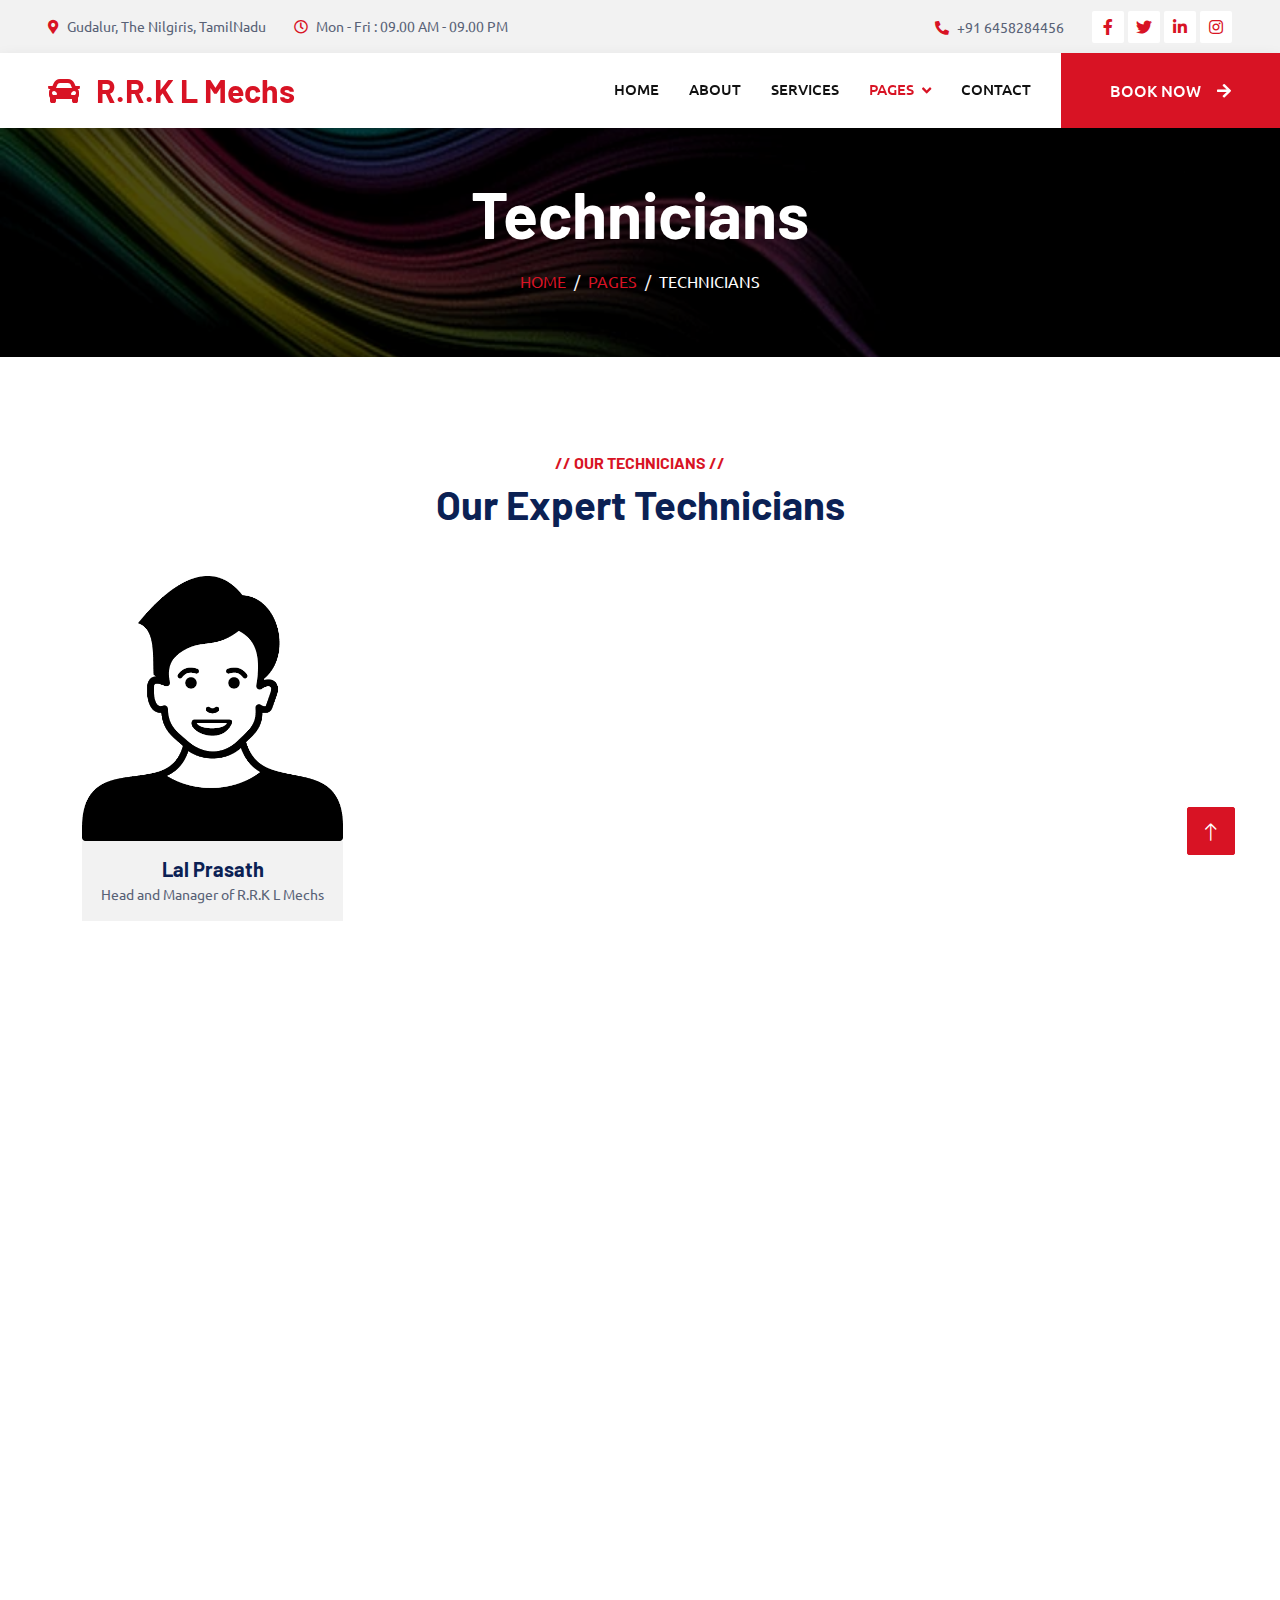
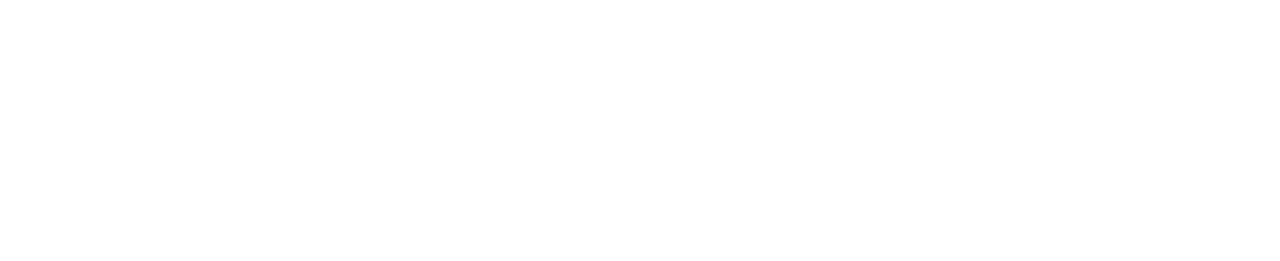
<file: team.html>
<!DOCTYPE html>
<html lang="en">

<head>
    <meta charset="utf-8">
    <title>R.R.K L Lal Mechs</title>
    <meta content="width=device-width, initial-scale=1.0" name="viewport">
    <meta content="" name="keywords">
    <meta content="" name="description">

    <!-- Favicon -->
    <link href="img/favicon.ico" rel="icon">

    <!-- Google Web Fonts -->
    <link rel="preconnect" href="https://fonts.googleapis.com">
    <link rel="preconnect" href="https://fonts.gstatic.com" crossorigin>
    <link href="https://fonts.googleapis.com/css2?family=Barlow:wght@600;700&family=Ubuntu:wght@400;500&display=swap" rel="stylesheet"> 

    <!-- Icon Font Stylesheet -->
    <link href="https://cdnjs.cloudflare.com/ajax/libs/font-awesome/5.10.0/css/all.min.css" rel="stylesheet">
    <link href="https://cdn.jsdelivr.net/npm/bootstrap-icons@1.4.1/font/bootstrap-icons.css" rel="stylesheet">

    <!-- Libraries Stylesheet -->
    <link href="lib/animate/animate.min.css" rel="stylesheet">
    <link href="lib/owlcarousel/assets/owl.carousel.min.css" rel="stylesheet">
    <link href="lib/tempusdominus/css/tempusdominus-bootstrap-4.min.css" rel="stylesheet" />

    <!-- Customized Bootstrap Stylesheet -->
    <link href="css/bootstrap.min.css" rel="stylesheet">

    <!-- Template Stylesheet -->
    <link href="css/style.css" rel="stylesheet">
</head>

<body>
    <!-- Spinner Start -->
    <div id="spinner" class="show bg-white position-fixed translate-middle w-100 vh-100 top-50 start-50 d-flex align-items-center justify-content-center">
        <div class="spinner-border text-primary" style="width: 3rem; height: 3rem;" role="status">
            <span class="sr-only">Loading...</span>
        </div>
    </div>
    <!-- Spinner End -->


    <!-- Topbar Start -->
    <div class="container-fluid bg-light p-0">
        <div class="row gx-0 d-none d-lg-flex">
            <div class="col-lg-7 px-5 text-start">
                <div class="h-100 d-inline-flex align-items-center py-3 me-4">
                    <small class="fa fa-map-marker-alt text-primary me-2"></small>
                    <small>Gudalur, The Nilgiris, TamilNadu</small>
                </div>
                <div class="h-100 d-inline-flex align-items-center py-3">
                    <small class="far fa-clock text-primary me-2"></small>
                    <small>Mon - Fri : 09.00 AM - 09.00 PM</small>
                </div>
            </div>
            <div class="col-lg-5 px-5 text-end">
                <div class="h-100 d-inline-flex align-items-center py-3 me-4">
                    <small class="fa fa-phone-alt text-primary me-2"></small>
                    <small>+91 6458284456</small>
                </div>
                <div class="h-100 d-inline-flex align-items-center">
                    <a class="btn btn-sm-square bg-white text-primary me-1" href=""><i class="fab fa-facebook-f"></i></a>
                    <a class="btn btn-sm-square bg-white text-primary me-1" href=""><i class="fab fa-twitter"></i></a>
                    <a class="btn btn-sm-square bg-white text-primary me-1" href=""><i class="fab fa-linkedin-in"></i></a>
                    <a class="btn btn-sm-square bg-white text-primary me-0" href=""><i class="fab fa-instagram"></i></a>
                </div>
            </div>
        </div>
    </div>
    <!-- Topbar End -->


    <!-- Navbar Start -->
    <nav class="navbar navbar-expand-lg bg-white navbar-light shadow sticky-top p-0">
        <a href="index.html" class="navbar-brand d-flex align-items-center px-4 px-lg-5">
            <h2 class="m-0 text-primary"><i class="fa fa-car me-3"></i>R.R.K L Mechs</h2>
        </a>
        <button type="button" class="navbar-toggler me-4" data-bs-toggle="collapse" data-bs-target="#navbarCollapse">
            <span class="navbar-toggler-icon"></span>
        </button>
        <div class="collapse navbar-collapse" id="navbarCollapse">
            <div class="navbar-nav ms-auto p-4 p-lg-0">
                <a href="index.html" class="nav-item nav-link">Home</a>
                <a href="about.html" class="nav-item nav-link">About</a>
                <a href="service.html" class="nav-item nav-link">Services</a>
                <div class="nav-item dropdown">
                    <a href="#" class="nav-link dropdown-toggle active" data-bs-toggle="dropdown">Pages</a>
                    <div class="dropdown-menu fade-up m-0">
                        <a href="booking.html" class="dropdown-item">Booking</a>
                        <a href="team.html" class="dropdown-item active">Technicians</a>
                        <a href="testimonial.html" class="dropdown-item">Testimonial</a>
                        <a href="login.html" class="dropdown-item">login Page</a>
                    </div>
                </div>
                <a href="contact.html" class="nav-item nav-link">Contact</a>
            </div>
            <a href="booking.html" class="btn btn-primary py-4 px-lg-5 d-none d-lg-block">Book Now<i class="fa fa-arrow-right ms-3"></i></a>
        </div>
    </nav>
    <!-- Navbar End -->


    <!-- Page Header Start -->
    <div class="container-fluid page-header mb-5 p-0" style="background-image: url(img/carousel-bg-2.jpg);">
        <div class="container-fluid page-header-inner py-5">
            <div class="container text-center">
                <h1 class="display-3 text-white mb-3 animated slideInDown">Technicians</h1>
                <nav aria-label="breadcrumb">
                    <ol class="breadcrumb justify-content-center text-uppercase">
                        <li class="breadcrumb-item"><a href="#">Home</a></li>
                        <li class="breadcrumb-item"><a href="#">Pages</a></li>
                        <li class="breadcrumb-item text-white active" aria-current="page">Technicians</li>
                    </ol>
                </nav>
            </div>
        </div>
    </div>
    <!-- Page Header End -->


    <!-- Team Start -->
    <div class="container-xxl py-5">
        <div class="container">
            <div class="text-center wow fadeInUp" data-wow-delay="0.1s">
                <h6 class="text-primary text-uppercase">// Our Technicians //</h6>
                <h1 class="mb-5">Our Expert Technicians</h1>
            </div>
            <div class="row g-4">
                <div class="col-lg-3 col-md-6 wow fadeInUp" data-wow-delay="0.1s">
                    <div class="team-item">
                        <div class="position-relative overflow-hidden">
                            <img class="img-fluid" src="img/team-0.jpg" alt="">
                            <div class="team-overlay position-absolute start-0 top-0 w-100 h-100">
                                <a class="btn btn-square mx-1" href=""><i class="fab fa-facebook-f"></i></a>
                                <a class="btn btn-square mx-1" href=""><i class="fab fa-twitter"></i></a>
                                <a class="btn btn-square mx-1" href=""><i class="fab fa-instagram"></i></a>
                            </div>
                        </div>
                        <div class="bg-light text-center p-3">
                            <h5 class="fw-bold mb-0">Lal Prasath</h5>
                            <small>Head and Manager of R.R.K L Mechs</small>
                        </div>
                    </div>
                </div>
                <div class="row g-4">
                    <div class="col-lg-3 col-md-6 wow fadeInUp" data-wow-delay="0.1s">
                        <div class="team-item">
                            <div class="position-relative overflow-hidden">
                                <img class="img-fluid" src="img/team-1.jpg" alt="">
                                <div class="team-overlay position-absolute start-0 top-0 w-100 h-100">
                                    <a class="btn btn-square mx-1" href=""><i class="fab fa-facebook-f"></i></a>
                                    <a class="btn btn-square mx-1" href=""><i class="fab fa-twitter"></i></a>
                                    <a class="btn btn-square mx-1" href=""><i class="fab fa-instagram"></i></a>
                                </div>
                            </div>
                            <div class="bg-light text-center p-3">
                                <h5 class="fw-bold mb-0">Ragul</h5>
                                <small>Assistant Head of R.R.K L Mechs</small>
                            </div>
                        </div>
                    </div>
                <div class="col-lg-3 col-md-6 wow fadeInUp" data-wow-delay="0.3s">
                    <div class="team-item">
                        <div class="position-relative overflow-hidden">
                            <img class="img-fluid" src="img/team-2.jpg" alt="">
                            <div class="team-overlay position-absolute start-0 top-0 w-100 h-100">
                                <a class="btn btn-square mx-1" href=""><i class="fab fa-facebook-f"></i></a>
                                <a class="btn btn-square mx-1" href=""><i class="fab fa-twitter"></i></a>
                                <a class="btn btn-square mx-1" href=""><i class="fab fa-instagram"></i></a>
                            </div>
                        </div>
                        <div class="bg-light text-center p-3">
                            <h5 class="fw-bold mb-0">SriRamaKrishnan</h5>
                            <small>Software Mechanics</small>
                        </div>
                    </div>
                </div>
                <div class="col-lg-3 col-md-6 wow fadeInUp" data-wow-delay="0.5s">
                    <div class="team-item">
                        <div class="position-relative overflow-hidden">
                            <img class="img-fluid" src="img/team-3.jpg" alt="">
                            <div class="team-overlay position-absolute start-0 top-0 w-100 h-100">
                                <a class="btn btn-square mx-1" href=""><i class="fab fa-facebook-f"></i></a>
                                <a class="btn btn-square mx-1" href=""><i class="fab fa-twitter"></i></a>
                                <a class="btn btn-square mx-1" href=""><i class="fab fa-instagram"></i></a>
                            </div>
                        </div>
                        <div class="bg-light text-center p-3">
                            <h5 class="fw-bold mb-0">Allwin Rojar</h5>
                            <small>Lead Mechanic</small>
                        </div>
                    </div>
                </div>
                <div class="col-lg-3 col-md-6 wow fadeInUp" data-wow-delay="0.7s">
                    <div class="team-item">
                        <div class="position-relative overflow-hidden">
                            <img class="img-fluid" src="img/team-4.jpg" alt="">
                            <div class="team-overlay position-absolute start-0 top-0 w-100 h-100">
                                <a class="btn btn-square mx-1" href=""><i class="fab fa-facebook-f"></i></a>
                                <a class="btn btn-square mx-1" href=""><i class="fab fa-twitter"></i></a>
                                <a class="btn btn-square mx-1" href=""><i class="fab fa-instagram"></i></a>
                            </div>
                        </div>
                        <div class="bg-light text-center p-3">
                            <h5 class="fw-bold mb-0">Shankar</h5>
                            <small>Interior Designer</small>
                        </div>
                    </div>
                </div>
            </div>
        </div>
    </div>


    <!-- Footer Start -->
    <div class="container-fluid bg-dark text-light footer pt-5 mt-5 wow fadeIn" data-wow-delay="0.1s">
        <div class="container py-5">
            <div class="row g-5">
                <div class="col-lg-3 col-md-6">
                    <h4 class="text-light mb-4">Address</h4>
                    <p class="mb-2"><i class="fa fa-map-marker-alt me-3"></i>Gudalur, The Nilgiris, TamilNadu</p>
                    <p class="mb-2"><i class="fa fa-phone-alt me-3"></i>+91 6458284456</p>
                    <p class="mb-2"><i class="fa fa-envelope me-3"></i>rohithkumar032510@gmail.com</p>
                    <div class="d-flex pt-2">
                        <a class="btn btn-outline-light btn-social" href=""><i class="fab fa-twitter"></i></a>
                        <a class="btn btn-outline-light btn-social" href=""><i class="fab fa-facebook-f"></i></a>
                        <a class="btn btn-outline-light btn-social" href=""><i class="fab fa-youtube"></i></a>
                        <a class="btn btn-outline-light btn-social" href=""><i class="fab fa-linkedin-in"></i></a>
                    </div>
                </div>
                <div class="col-lg-3 col-md-6">
                    <h4 class="text-light mb-4">Opening Hours</h4>
                    <h6 class="text-light">Monday - Friday:</h6>
                    <p class="mb-4">09.00 AM - 09.00 PM</p>
                    <h6 class="text-light">Saturday - Sunday:</h6>
                    <p class="mb-0">09.00 AM - 12.00 PM</p>
                </div>
                <div class="col-lg-3 col-md-6">
                    <h4 class="text-light mb-4">Services</h4>
                    <a class="btn btn-link" href="">Diagnostic Test</a>
                    <a class="btn btn-link" href="">Engine Servicing</a>
                    <a class="btn btn-link" href="">Tires Replacement</a>
                    <a class="btn btn-link" href="">Oil Changing</a>
                    <a class="btn btn-link" href="">Vacuam Cleaning</a>
                </div>
                <div class="col-lg-3 col-md-6">
                    <h4 class="text-light mb-4">Newsletter</h4>
                    <p>Any queries</p>
                    <div class="position-relative mx-auto" style="max-width: 400px;">
                        <input class="form-control border-0 w-100 py-3 ps-4 pe-5" type="text" placeholder="Your email">
                        <button type="button" class="btn btn-primary py-2 position-absolute top-0 end-0 mt-2 me-2">SignUp</button>
                    </div>
                </div>
            </div>
        </div>
        <div class="container">
            <div class="copyright">
                <div class="row">
                    <div class="col-md-6 text-center text-md-start mb-3 mb-md-0">
                        &copy; <a class="border-bottom" href="#">R.R.K L Mechs</a>, All Right Reserved.

                        <!--/*** This template is free as long as you keep the footer author’s credit link/attribution link/backlink. If you'd like to use the template without the footer author’s credit link/attribution link/backlink, you can purchase the Credit Removal License from "https://htmlcodex.com/credit-removal". Thank you for your support. ***/-->
                        Designed By LalPrasath</a>
                    </div>
                    <div class="col-md-6 text-center text-md-end">
                        <div class="footer-menu">
                            <a href="index.html">Home</a>
                            <a href="">Cookies</a>
                            <a href="">Help</a>
                            <a href="faq.html">FAQs</a>
                        </div>
                    </div>
                </div>
            </div>
        </div>
    </div>
    <!-- Footer End -->


    <!-- Back to Top -->
    <a href="#" class="btn btn-lg btn-primary btn-lg-square back-to-top"><i class="bi bi-arrow-up"></i></a>


    <!-- JavaScript Libraries -->
    <script src="https://code.jquery.com/jquery-3.4.1.min.js"></script>
    <script src="https://cdn.jsdelivr.net/npm/bootstrap@5.0.0/dist/js/bootstrap.bundle.min.js"></script>
    <script src="lib/wow/wow.min.js"></script>
    <script src="lib/easing/easing.min.js"></script>
    <script src="lib/waypoints/waypoints.min.js"></script>
    <script src="lib/counterup/counterup.min.js"></script>
    <script src="lib/owlcarousel/owl.carousel.min.js"></script>
    <script src="lib/tempusdominus/js/moment.min.js"></script>
    <script src="lib/tempusdominus/js/moment-timezone.min.js"></script>
    <script src="lib/tempusdominus/js/tempusdominus-bootstrap-4.min.js"></script>

    <!-- Template Javascript -->
    <script src="js/main.js"></script>
</body>

</html>
</file>
<file: css/style.css>
/********** Template CSS **********/
:root {
    --primary: #D81324;
    --secondary: #0B2154;
    --light: #F2F2F2;
    --dark: #111111;
}

.fw-medium {
    font-weight: 600 !important;
}

.back-to-top {
    position: fixed;
    display: none;
    right: 45px;
    bottom: 45px;
    z-index: 99;
}


/*** Spinner ***/
#spinner {
    opacity: 0;
    visibility: hidden;
    transition: opacity .5s ease-out, visibility 0s linear .5s;
    z-index: 99999;
}

#spinner.show {
    transition: opacity .5s ease-out, visibility 0s linear 0s;
    visibility: visible;
    opacity: 1;
}


/*** Button ***/
.btn {
    font-weight: 500;
    text-transform: uppercase;
    transition: .5s;
}

.btn.btn-primary,
.btn.btn-secondary {
    color: #FFFFFF;
}

.btn-square {
    width: 38px;
    height: 38px;
}

.btn-sm-square {
    width: 32px;
    height: 32px;
}

.btn-lg-square {
    width: 48px;
    height: 48px;
}

.btn-square,
.btn-sm-square,
.btn-lg-square {
    padding: 0;
    display: flex;
    align-items: center;
    justify-content: center;
    font-weight: normal;
    border-radius: 2px;
}


/*** Navbar ***/
.navbar .dropdown-toggle::after {
    border: none;
    content: "\f107";
    font-family: "Font Awesome 5 Free";
    font-weight: 900;
    vertical-align: middle;
    margin-left: 8px;
}

.navbar-light .navbar-nav .nav-link {
    margin-right: 30px;
    padding: 25px 0;
    color: #FFFFFF;
    font-size: 15px;
    text-transform: uppercase;
    outline: none;
}

.navbar-light .navbar-nav .nav-link:hover,
.navbar-light .navbar-nav .nav-link.active {
    color: var(--primary);
}

@media (max-width: 991.98px) {
    .navbar-light .navbar-nav .nav-link  {
        margin-right: 0;
        padding: 10px 0;
    }

    .navbar-light .navbar-nav {
        border-top: 1px solid #EEEEEE;
    }
}

.navbar-light .navbar-brand,
.navbar-light a.btn {
    height: 75px;
}

.navbar-light .navbar-nav .nav-link {
    color: var(--dark);
    font-weight: 500;
}

.navbar-light.sticky-top {
    top: -100px;
    transition: .5s;
}

@media (min-width: 992px) {
    .navbar .nav-item .dropdown-menu {
        display: block;
        border: none;
        margin-top: 0;
        top: 150%;
        opacity: 0;
        visibility: hidden;
        transition: .5s;
    }

    .navbar .nav-item:hover .dropdown-menu {
        top: 100%;
        visibility: visible;
        transition: .5s;
        opacity: 1;
    }
}


/*** Header ***/
.carousel-caption {
    top: 0;
    left: 0;
    right: 0;
    bottom: 0;
    background: rgba(0, 0, 0, .7);
    z-index: 1;
}

.carousel-control-prev,
.carousel-control-next {
    width: 10%;
}

.carousel-control-prev-icon,
.carousel-control-next-icon {
    width: 3rem;
    height: 3rem;
}

@media (max-width: 768px) {
    #header-carousel .carousel-item {
        position: relative;
        min-height: 450px;
    }
    
    #header-carousel .carousel-item img {
        position: absolute;
        width: 100%;
        height: 100%;
        object-fit: cover;
    }
}

.page-header {
    background-position: center center;
    background-repeat: no-repeat;
    background-size: cover;
}

.page-header-inner {
    background: rgba(0, 0, 0, .7);
}

.breadcrumb-item + .breadcrumb-item::before {
    color: var(--light);
}


/*** Facts ***/
.fact {
    background: linear-gradient(rgba(0, 0, 0, .7), rgba(0, 0, 0, .7)), url(../img/carousel-bg-1.jpg);
    background-position: center center;
    background-repeat: no-repeat;
    background-size: cover;
}


/*** Service ***/
.service .nav .nav-link {
    background: var(--light);
    transition: .5s;
}

.service .nav .nav-link.active {
    background: var(--primary);
}

.service .nav .nav-link.active h4 {
    color: #FFFFFF !important;
}


/*** Booking ***/
.booking {
    background: linear-gradient(rgba(0, 0, 0, .7), rgba(0, 0, 0, .7)), url(../img/carousel-bg-2.jpg) center center no-repeat;
    background-size: cover;
}

.bootstrap-datetimepicker-widget.bottom {
    top: auto !important;
}

.bootstrap-datetimepicker-widget .table * {
    border-bottom-width: 0px;
}

.bootstrap-datetimepicker-widget .table th {
    font-weight: 500;
}

.bootstrap-datetimepicker-widget.dropdown-menu {
    padding: 10px;
    border-radius: 2px;
}

.bootstrap-datetimepicker-widget table td.active,
.bootstrap-datetimepicker-widget table td.active:hover {
    background: var(--primary);
}

.bootstrap-datetimepicker-widget table td.today::before {
    border-bottom-color: var(--primary);
}


/*** Team ***/
.team-item .team-overlay {
    display: flex;
    align-items: center;
    justify-content: center;
    background: var(--primary);
    transform: scale(0);
    transition: .5s;
}

.team-item:hover .team-overlay {
    transform: scale(1);
}

.team-item .team-overlay .btn {
    color: var(--primary);
    background: #FFFFFF;
}

.team-item .team-overlay .btn:hover {
    color: #FFFFFF;
    background: var(--secondary)
}


/*** Testimonial ***/
.testimonial-carousel .owl-item .testimonial-text,
.testimonial-carousel .owl-item.center .testimonial-text * {
    transition: .5s;
}

.testimonial-carousel .owl-item.center .testimonial-text {
    background: var(--primary) !important;
}

.testimonial-carousel .owl-item.center .testimonial-text * {
    color: #FFFFFF !important;
}

.testimonial-carousel .owl-dots {
    margin-top: 24px;
    display: flex;
    align-items: flex-end;
    justify-content: center;
}

.testimonial-carousel .owl-dot {
    position: relative;
    display: inline-block;
    margin: 0 5px;
    width: 15px;
    height: 15px;
    border: 1px solid #CCCCCC;
    transition: .5s;
}

.testimonial-carousel .owl-dot.active {
    background: var(--primary);
    border-color: var(--primary);
}


/*** Footer ***/
.footer {
    background: linear-gradient(rgba(0, 0, 0, .9), rgba(0, 0, 0, .9)), url(../img/carousel-bg-1.jpg) center center no-repeat;
    background-size: cover;
}

.footer .btn.btn-social {
    margin-right: 5px;
    width: 35px;
    height: 35px;
    display: flex;
    align-items: center;
    justify-content: center;
    color: var(--light);
    border: 1px solid #FFFFFF;
    border-radius: 35px;
    transition: .3s;
}

.footer .btn.btn-social:hover {
    color: var(--primary);
}

.footer .btn.btn-link {
    display: block;
    margin-bottom: 5px;
    padding: 0;
    text-align: left;
    color: #FFFFFF;
    font-size: 15px;
    font-weight: normal;
    text-transform: capitalize;
    transition: .3s;
}

.footer .btn.btn-link::before {
    position: relative;
    content: "\f105";
    font-family: "Font Awesome 5 Free";
    font-weight: 900;
    margin-right: 10px;
}

.footer .btn.btn-link:hover {
    letter-spacing: 1px;
    box-shadow: none;
}

.footer .copyright {
    padding: 25px 0;
    font-size: 15px;
    border-top: 1px solid rgba(256, 256, 256, .1);
}

.footer .copyright a {
    color: var(--light);
}

.footer .footer-menu a {
    margin-right: 15px;
    padding-right: 15px;
    border-right: 1px solid rgba(255, 255, 255, .3);
}

.footer .footer-menu a:last-child {
    margin-right: 0;
    padding-right: 0;
    border-right: none;
}
</file>
